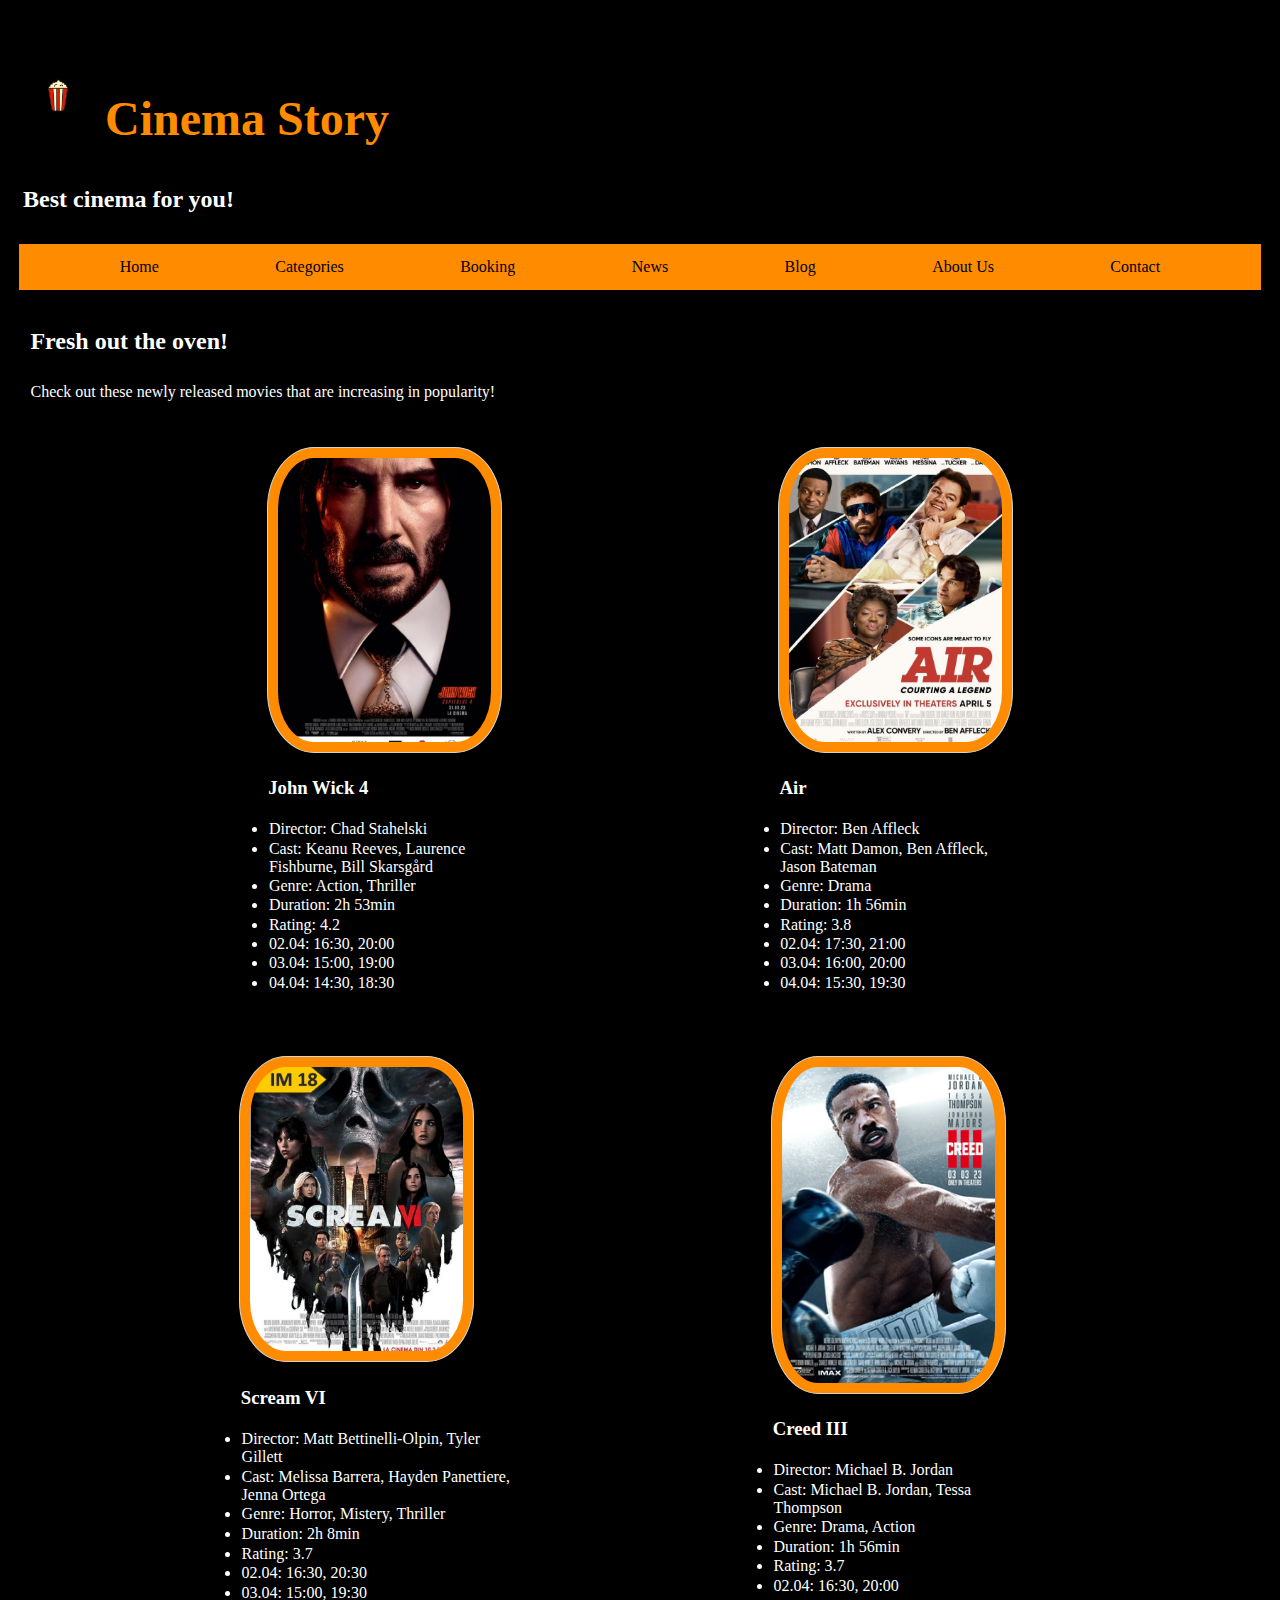
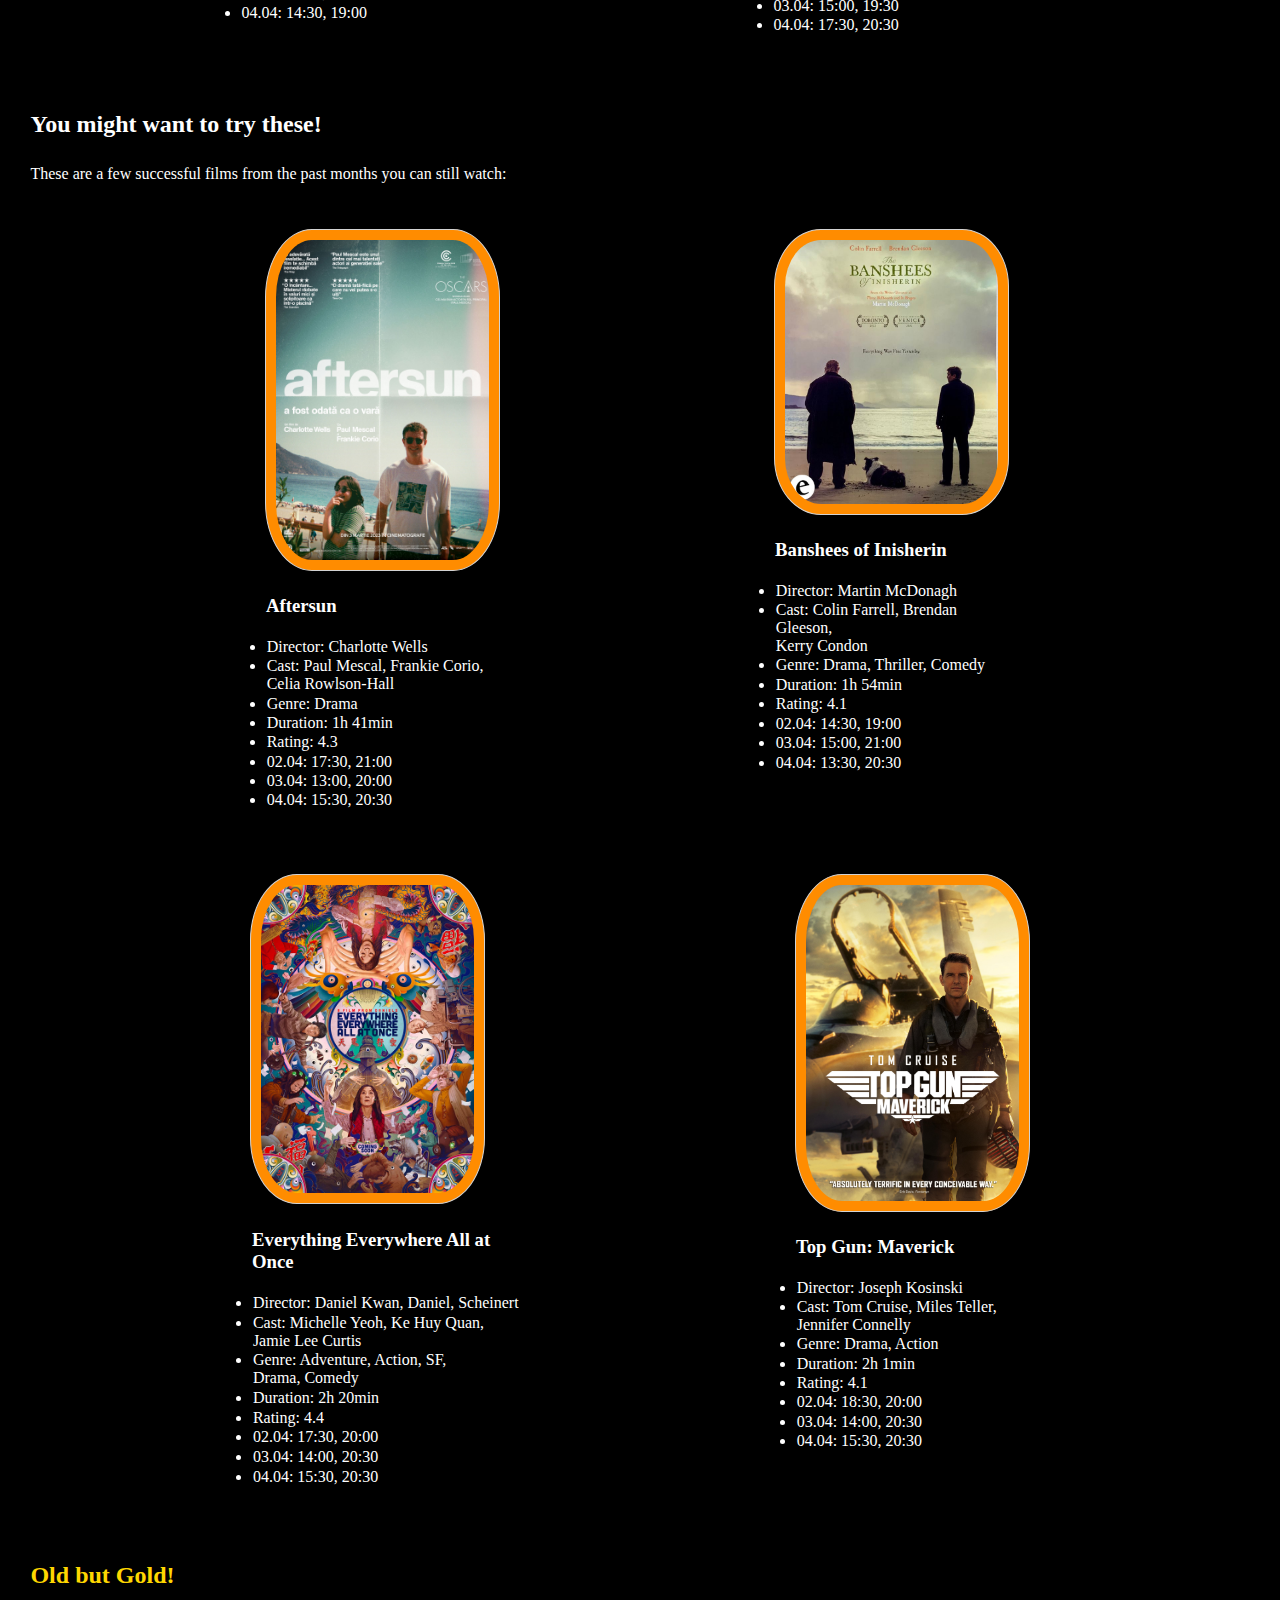
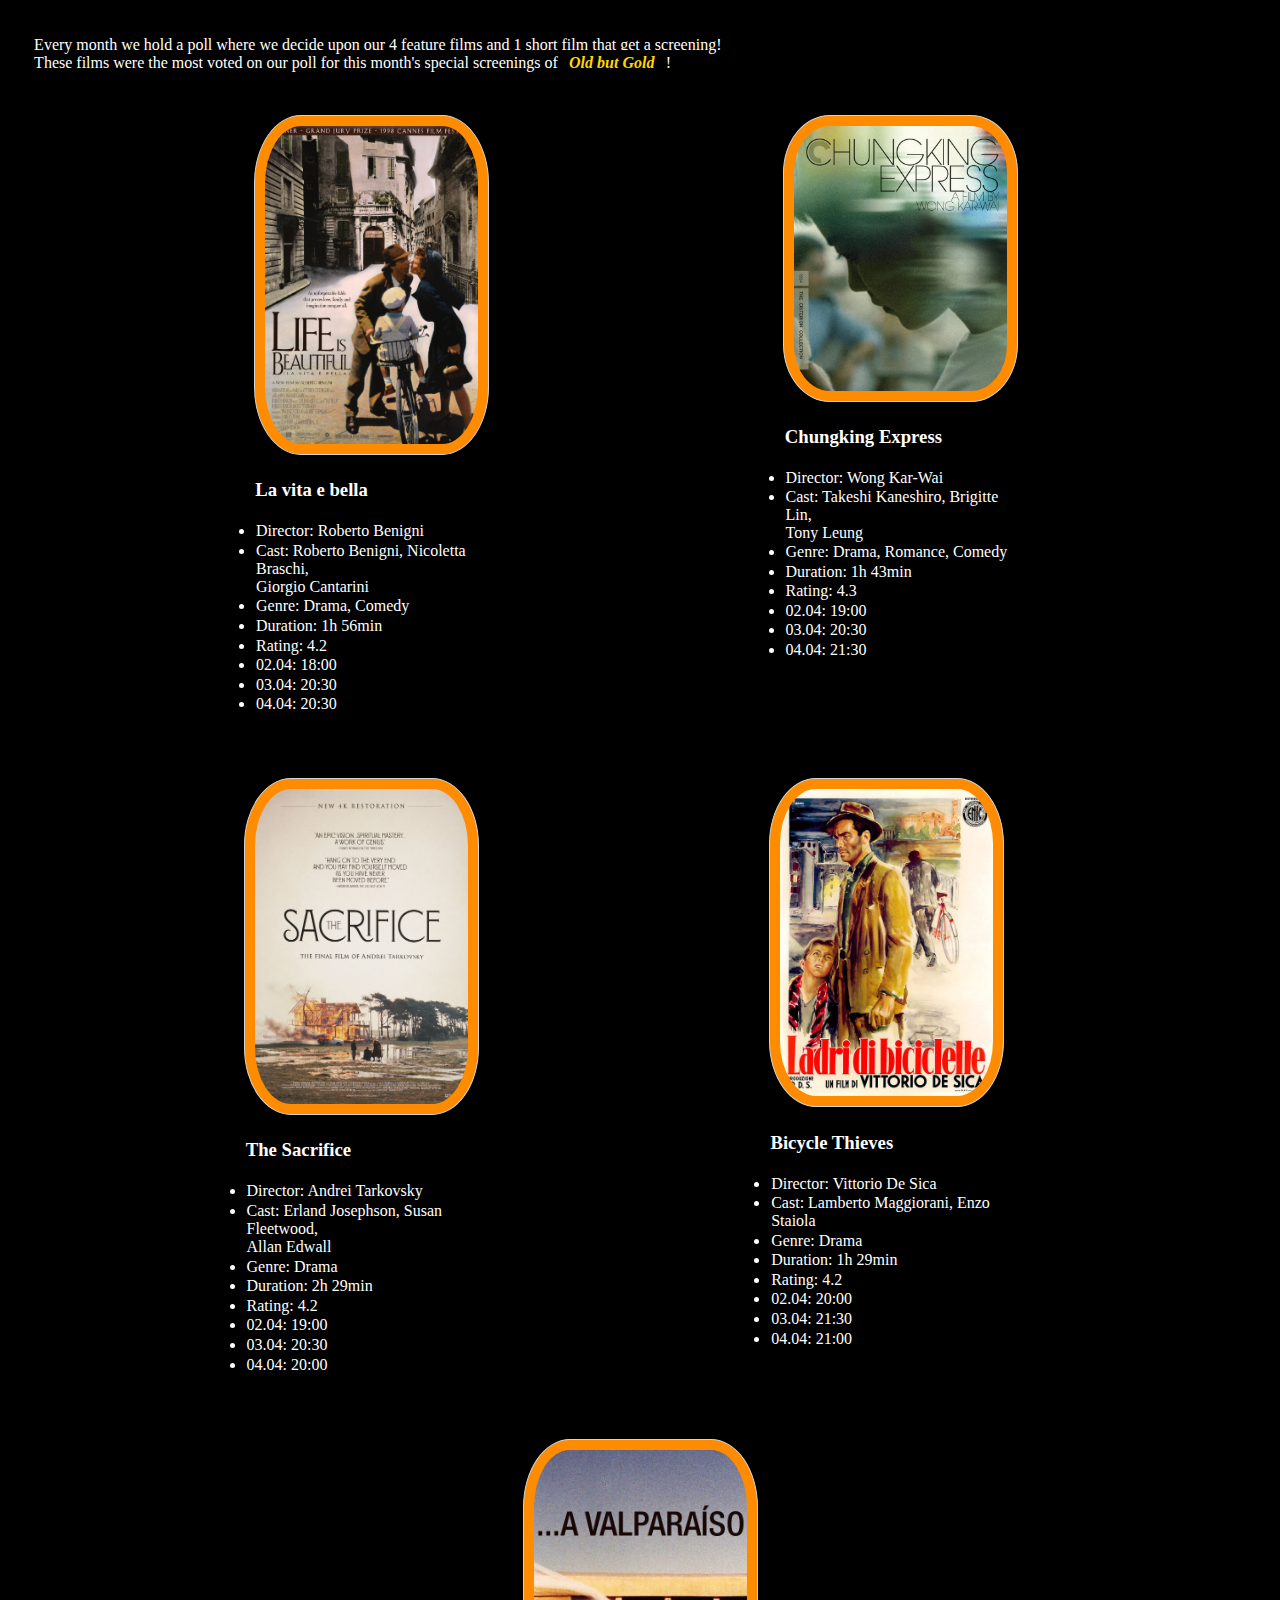
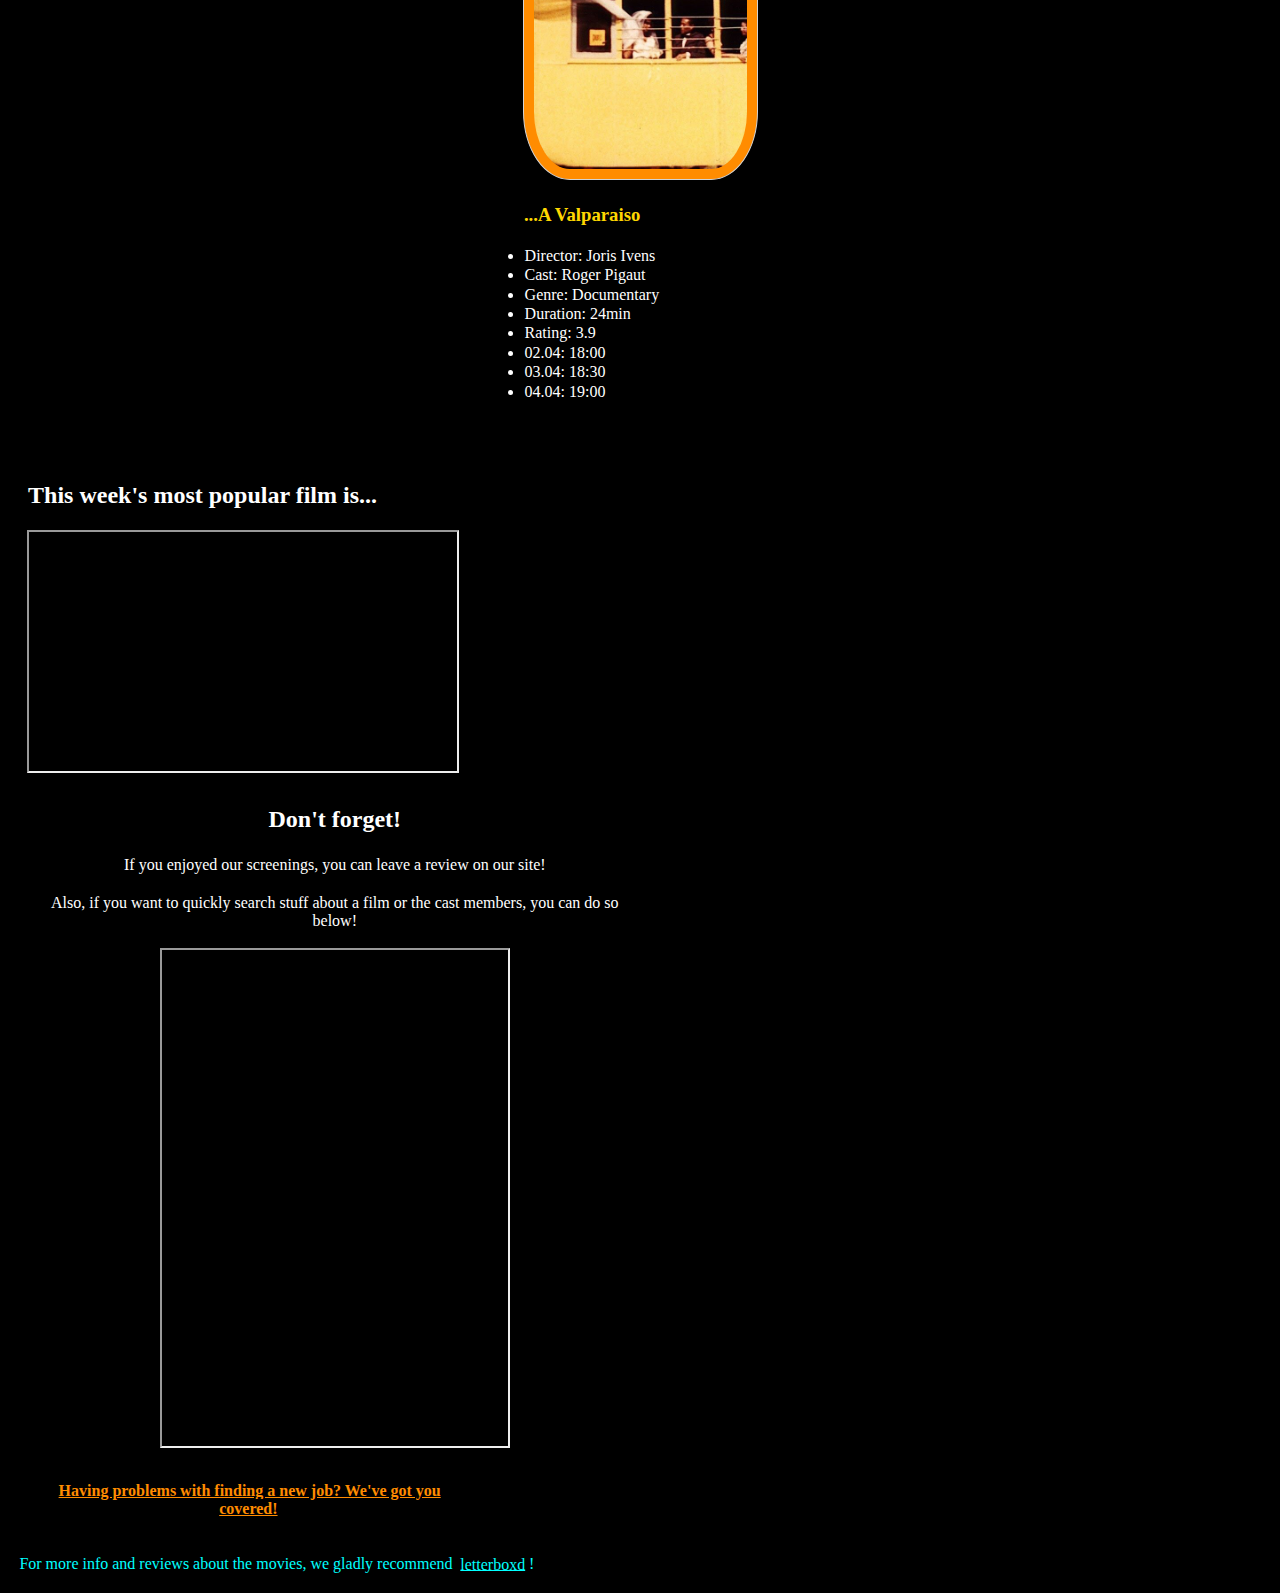
<file: index.html>
<!DOCTYPE html>
<html lang="en">
<head>
    <meta charset="UTF-8">
    <meta http-equiv="X-UA-Compatible" content="IE=edge">
    <meta name="viewport" content="width=device-width, initial-scale=1.0">
    <meta name="author" content="vlad">
    <meta name="keywords" content="cinema, film, trailer, review">
    <meta name="description" content="The webpage of the ... Cinema">
    <base href="index.html">

    <style type="text/css"></style>
    <link rel="stylesheet" href="styles/styles.css">
    <link rel="icon" href="images/favicon.ico" type="image/x-icon">

    <title> Cinema </title>
    <!-- cinemagic; Goodbye, Dragon Inn; Behind the Screen;
    grand theater; metrograph; mayfair-->
</head>
<body>
    
    <header>

        <h1 id="title"><img src="images/popcorn_logo.png" width="70" height="80" alt="cinema logo" id="popcorn_logo"> Cinema Story</h1>
        
        <h2> Best cinema for you! </h2>
    </header>

    <nav>
        <ul>

            <li class="dropdown"> 
                <!-- <div class="drophome"> Home </div> -->
                <a href="index.html" class="drophome"> Home </a>
                <div class="drophome-content">
                    <a href="#popular_films"> Popular </a>
                    <a href="#suggested_films"> Suggestions </a>
                    <a href="#old_but_gold"> Old but Gold </a>
                </div>
            </li>

            <li> <a href="categories.html"> Categories </a> </li>
            <li> <a href="booking.html"> Booking </a> </li>
            <li> <a href="news.html"> News </a> </li>
            <li> <a href="blog.html"> Blog </a> </li>
            <li> <a href="about_us.html" class=""> About Us </a> </li>
            <li> <a href="contact.html" class="info"> Contact </a></li>
        </ul>
    </nav>


    <!-- de folosit animatie ca in lab 5 cu tigger -->

    <div id="content">

    <!--
    <div class="side">
    <section id="most_popular">
        <h2> This week's most popular film is... </h2>
        <iframe width="432" height="243" src="https://www.youtube.com/embed/qEVUtrk8_B4" title="YouTube video player" allow="accelerometer; autoplay; clipboard-write; encrypted-media; gyroscope; picture-in-picture; web-share" allowfullscreen></iframe>


    </section>
    </div>
    -->

    <div class="main">
    <section id="popular_films">
        <h2> Fresh out the oven! </h2>
        <p>Check out these newly released movies that are increasing in popularity!</p>
        <article class="movie-display">
            
            <div class="film">
                <figure>
                <img src="images/john_wick.jpg" width="235" height="313" alt="john wick" class="poster">
                <figcaption> <h3> John Wick 4 </h3> 
                <ul>
                    <li> Director: Chad Stahelski </li>
                    <li> Cast: Keanu Reeves, Laurence <br> Fishburne,  
                        Bill Skarsgård</li>
                    <li> Genre: Action, Thriller</li>
                    <li> Duration: 2h 53min</li>
                    <li> Rating: 4.2</li>
                    <li> 02.04: 16:30, 20:00 </li>
                    <li> 03.04: 15:00, 19:00</li>
                    <li> 04.04: 14:30, 18:30</li>
                </ul>
                </figcaption>
                </figure>
            
                <figure>
                <img src="images/air.jpg" width="235" height="313" alt="air" class="poster">
                <figcaption> <h3> Air </h3> 
                <ul>
                    <li> Director: Ben Affleck </li>
                    <li> Cast: Matt Damon, Ben Affleck, <br> 
                        Jason Bateman</li>
                    <li> Genre: Drama </li>
                    <li> Duration: 1h 56min</li>
                    <li> Rating: 3.8</li>
                    <li> 02.04: 17:30, 21:00 </li>
                    <li> 03.04: 16:00, 20:00</li>
                    <li> 04.04: 15:30, 19:30</li>
                </ul>
                </figcaption>
                </figure>
            </div>

            <div class="film">
                <figure>
                <img src="images/scream.jpg" width="235" height="313" alt="scream" class="poster">
                <figcaption> <h3> Scream VI </h3>
                <ul>
                    <li> Director: Matt Bettinelli-Olpin, Tyler Gillett </li>
                    <li> Cast: Melissa Barrera, Hayden Panettiere, <br> 
                        Jenna Ortega</li>
                    <li> Genre: Horror, Mistery, Thriller</li>
                    <li> Duration: 2h 8min</li>
                    <li> Rating: 3.7</li>
                    <li> 02.04: 16:30, 20:30 </li>
                    <li> 03.04: 15:00, 19:30</li>
                    <li> 04.04: 14:30, 19:00</li>
                </ul>
                </figcaption>
                </figure>
            
                <figure>
                <img src="images/creed.png" width="235" height="313" alt="creed" class="poster">
                <figcaption> <h3> Creed III </h3>
                <ul>
                    <li> Director: Michael B. Jordan </li>
                    <li> Cast: Michael B. Jordan, Tessa Thompson</li>
                    <li> Genre: Drama, Action</li>
                    <li> Duration: 1h 56min</li>
                    <li> Rating: 3.7</li>
                    <li> 02.04: 16:30, 20:00 </li>
                    <li> 03.04: 15:00, 19:30</li>
                    <li> 04.04: 17:30, 20:30</li>
                </ul>
                </figcaption>
                </figure>
            </div>

        </article>
    </section>
    
    <section id="suggested_films">
        <h2> You might want to try these! </h2>
        <p> These are a few successful films from the past months you can still watch: </p>
        <article class="movie-display">
            <div class="film">
                <figure>
                <img src="images/aftersun.jpg" width="235" height="313" alt="aftersun" class="poster">
                <figcaption> <h3> Aftersun </h3>
                <ul>
                    <li> Director: Charlotte Wells </li>
                    <li> Cast: Paul Mescal, Frankie Corio, <br> 
                        Celia Rowlson-Hall</li>
                    <li> Genre: Drama</li>
                    <li> Duration: 1h 41min</li>
                    <li> Rating: 4.3</li>
                    <li> 02.04: 17:30, 21:00 </li>
                    <li> 03.04: 13:00, 20:00</li>
                    <li> 04.04: 15:30, 20:30</li>
                </ul>
                </figcaption>
                </figure>
            
                <figure>
                <img src="images/banshees.jpg" width="235" height="313" alt="banshees" class="poster">
                <figcaption> <h3> Banshees of Inisherin </h3>
                <ul>
                    <li> Director: Martin McDonagh </li>
                    <li> Cast: Colin Farrell, Brendan Gleeson, <br>
                        Kerry Condon</li>
                    <li> Genre: Drama, Thriller, Comedy </li>
                    <li> Duration: 1h 54min</li>
                    <li> Rating: 4.1</li>
                    <li> 02.04: 14:30, 19:00 </li>
                    <li> 03.04: 15:00, 21:00</li>
                    <li> 04.04: 13:30, 20:30</li>
                </ul>
                </figcaption>
                </figure>
            </div>

            <div class="film">

                <figure>
                <img src="images/everything.jpg" width="235" height="313" alt="everything" class="poster">
                <figcaption> <h3> Everything Everywhere All at Once </h3>
                <ul>
                    <li> Director: Daniel Kwan, Daniel, Scheinert </li>
                    <li> Cast: Michelle Yeoh, Ke Huy Quan, <br> 
                        Jamie Lee Curtis</li>
                    <li> Genre: Adventure, Action, SF, <br> 
                        Drama, Comedy</li>
                    <li> Duration: 2h 20min</li>
                    <li> Rating: 4.4</li>
                    <li> 02.04: 17:30, 20:00 </li>
                    <li> 03.04: 14:00, 20:30</li>
                    <li> 04.04: 15:30, 20:30</li>
                </ul>
                </figcaption>
                </figure>
            
                <figure>
                <img src="images/topgun.jpg" width="235" height="313" alt="topgun" class="poster">
                <figcaption> <h3> Top Gun: Maverick </h3>
                <ul>
                    <li> Director: Joseph Kosinski </li>
                    <li> Cast: Tom Cruise, Miles Teller, <br>
                        Jennifer Connelly</li>
                    <li> Genre: Drama, Action</li>
                    <li> Duration: 2h 1min</li>
                    <li> Rating: 4.1</li>
                    <li> 02.04: 18:30, 20:00 </li>
                    <li> 03.04: 14:00, 20:30</li>
                    <li> 04.04: 15:30, 20:30</li>
                </ul>
                </figcaption>
                </figure>
            </div>

        </article>
    </section>
    
    <section id="old_but_gold">
        <h2 class="old_but_gold_content"> Old but Gold! </h2>
        <article class="movie-display">
            <p> Every month we hold a poll where we decide upon our 4 feature films and 1 short film that get a screening! <br>
             These films were the most voted on our poll for this month's special screenings of <b> <i class="old_but_gold_content"> Old but Gold </i> </b> !</p>

            <div class="film">
                <figure>
                <img src="images/la_vita_e_bella.jpg" width="235" height="313" alt="la vita e bella" class="poster">
                <figcaption> <h3> La vita e bella </h3>
                <ul>
                    <li> Director: Roberto Benigni </li>
                    <li> Cast: Roberto Benigni, Nicoletta Braschi, <br> 
                        Giorgio Cantarini </li>
                    <li> Genre: Drama, Comedy </li>
                    <li> Duration: 1h 56min</li>
                    <li> Rating: 4.2</li>
                    <li> 02.04: 18:00 </li>
                    <li> 03.04: 20:30</li>
                    <li> 04.04: 20:30</li>
                </ul>
                </figcaption>
                </figure>
            
                <figure>
                <img src="images/chungking.jpg" width="235" height="313" alt="chungking" class="poster">
                <figcaption> <h3> Chungking Express </h3>
                <ul>
                    <li> Director: Wong Kar-Wai </li>
                    <li> Cast: Takeshi Kaneshiro, Brigitte Lin, <br> 
                        Tony Leung </li>
                    <li> Genre: Drama, Romance, Comedy </li>
                    <li> Duration: 1h 43min</li>
                    <li> Rating: 4.3</li>
                    <li> 02.04: 19:00 </li>
                    <li> 03.04: 20:30</li>
                    <li> 04.04: 21:30</li>
                </ul>
                </figcaption>
                </figure>
            </div>

            <div class="film">
                <figure>
                <img src="images/sacrifice.jpg" width="235" height="313" alt="sacrifice" class="poster">
                <figcaption> <h3> The Sacrifice </h3>
                <ul>
                    <li> Director: Andrei Tarkovsky </li>
                    <li> Cast: Erland Josephson, Susan Fleetwood, <br>
                        Allan Edwall </li>
                    <li> Genre: Drama </li>
                    <li> Duration: 2h 29min</li>
                    <li> Rating: 4.2 </li>
                    <li> 02.04: 19:00 </li>
                    <li> 03.04: 20:30</li>
                    <li> 04.04: 20:00</li>
                </ul>
                </figcaption>
                </figure>
            
                <figure>
                <img src="images/bicycle.jpg" width="235" height="313" alt="bicycle" class="poster">
                <figcaption> <h3> Bicycle Thieves </h3>
                <ul>
                    <li> Director: Vittorio De Sica </li>
                    <li> Cast: Lamberto Maggiorani, Enzo Staiola </li>
                    <li> Genre: Drama </li>
                    <li> Duration: 1h 29min</li>
                    <li> Rating: 4.2 </li>
                    <li> 02.04: 20:00 </li>
                    <li> 03.04: 21:30</li>
                    <li> 04.04: 21:00</li>
                </ul>
                </figcaption>
                </figure>
            </div>

            
            <div class="film">
                <!--
                <figure>
                <img src="12.jpg" width="235" height="313" alt="12" class="poster">
                <figcaption> <h3> 12 Angry Men </h3>
                <ul>
                    <li> Director: Sidney Lumet </li>
                    <li> Cast: Martin Balsam, John Fiedler, <br> 
                        Lee J. Cobb </li>
                    <li> Genre: Drama </li>
                    <li> Duration: 1h 37min</li>
                    <li> Rating: 4.5</li>
                    <li> 02.04: 20:30 </li>
                    <li> 03.04: 20:30</li>
                    <li> 04.04: 21:30</li>
                </ul>
                </figcaption>
                </figure>
                -->
                <figure>
                <img src="images/valparaiso.jpg" width="235" height="313" alt="valparaiso" class="poster">
                <figcaption> <h3 class="old_but_gold_content"> ...A Valparaiso </h3>
                <ul>
                    <li> Director: Joris Ivens </li>
                    <li> Cast: Roger Pigaut </li>
                    <li> Genre: Documentary </li>
                    <li> Duration: 24min</li>
                    <li> Rating: 3.9</li>
                    <li> 02.04: 18:00 </li>
                    <li> 03.04: 18:30</li>
                    <li> 04.04: 19:00</li>
                </ul>
                </figcaption>
                </figure>
            </div>
            

        </article>

    </section>
    </div>

    <div class="side">
        <section id="most_popular">
            <h2> This week's most popular film is... </h2>
            <iframe width="432" height="243" src="https://www.youtube.com/embed/qEVUtrk8_B4" title="YouTube video player" allow="accelerometer; autoplay; clipboard-write; encrypted-media; gyroscope; picture-in-picture; web-share" allowfullscreen></iframe>
    
    
        </section>

    <section id="recommended">
        <h2 id="recommended_text"> Don't forget! </h2>

        <p> If you enjoyed our screenings, you can leave a review on our site! </p>
        <p> Also, if you want to quickly search stuff about a film or the cast members, you can do so below! </p>

        <iframe src="https://wikipedia.com/" width="350" height="500"></iframe>

    </section>

    <aside class="ad">
        <h4> <a href="https://www.youtube.com/watch?v=Itt_BYdoSTo" class="ad"> Having problems with finding a new job? We've got you covered! </a> </h4>
    </aside>

    </div>
    </div>

    <!-- de pus iconita cu ceas la durata -->

    <!-- de pus iconita cu stea la rating -->

    <!-- buton pentru trailer => cu javascript -->

    <!-- animatie cu secvente din filme care se misca -->

    <!-- animatiile puse la blog: robot, pisica-->

    <!-- la contact: tabel cu programul + adresa pe maps + nr de tel, email -->
    <footer class="note"> <!-- insert emoji of cinema logo here --> For more info and reviews about the movies, we gladly recommend <a href="https://letterboxd.com/vladzz15/">letterboxd</a>!  </footer>
</body>
</html>
</file>
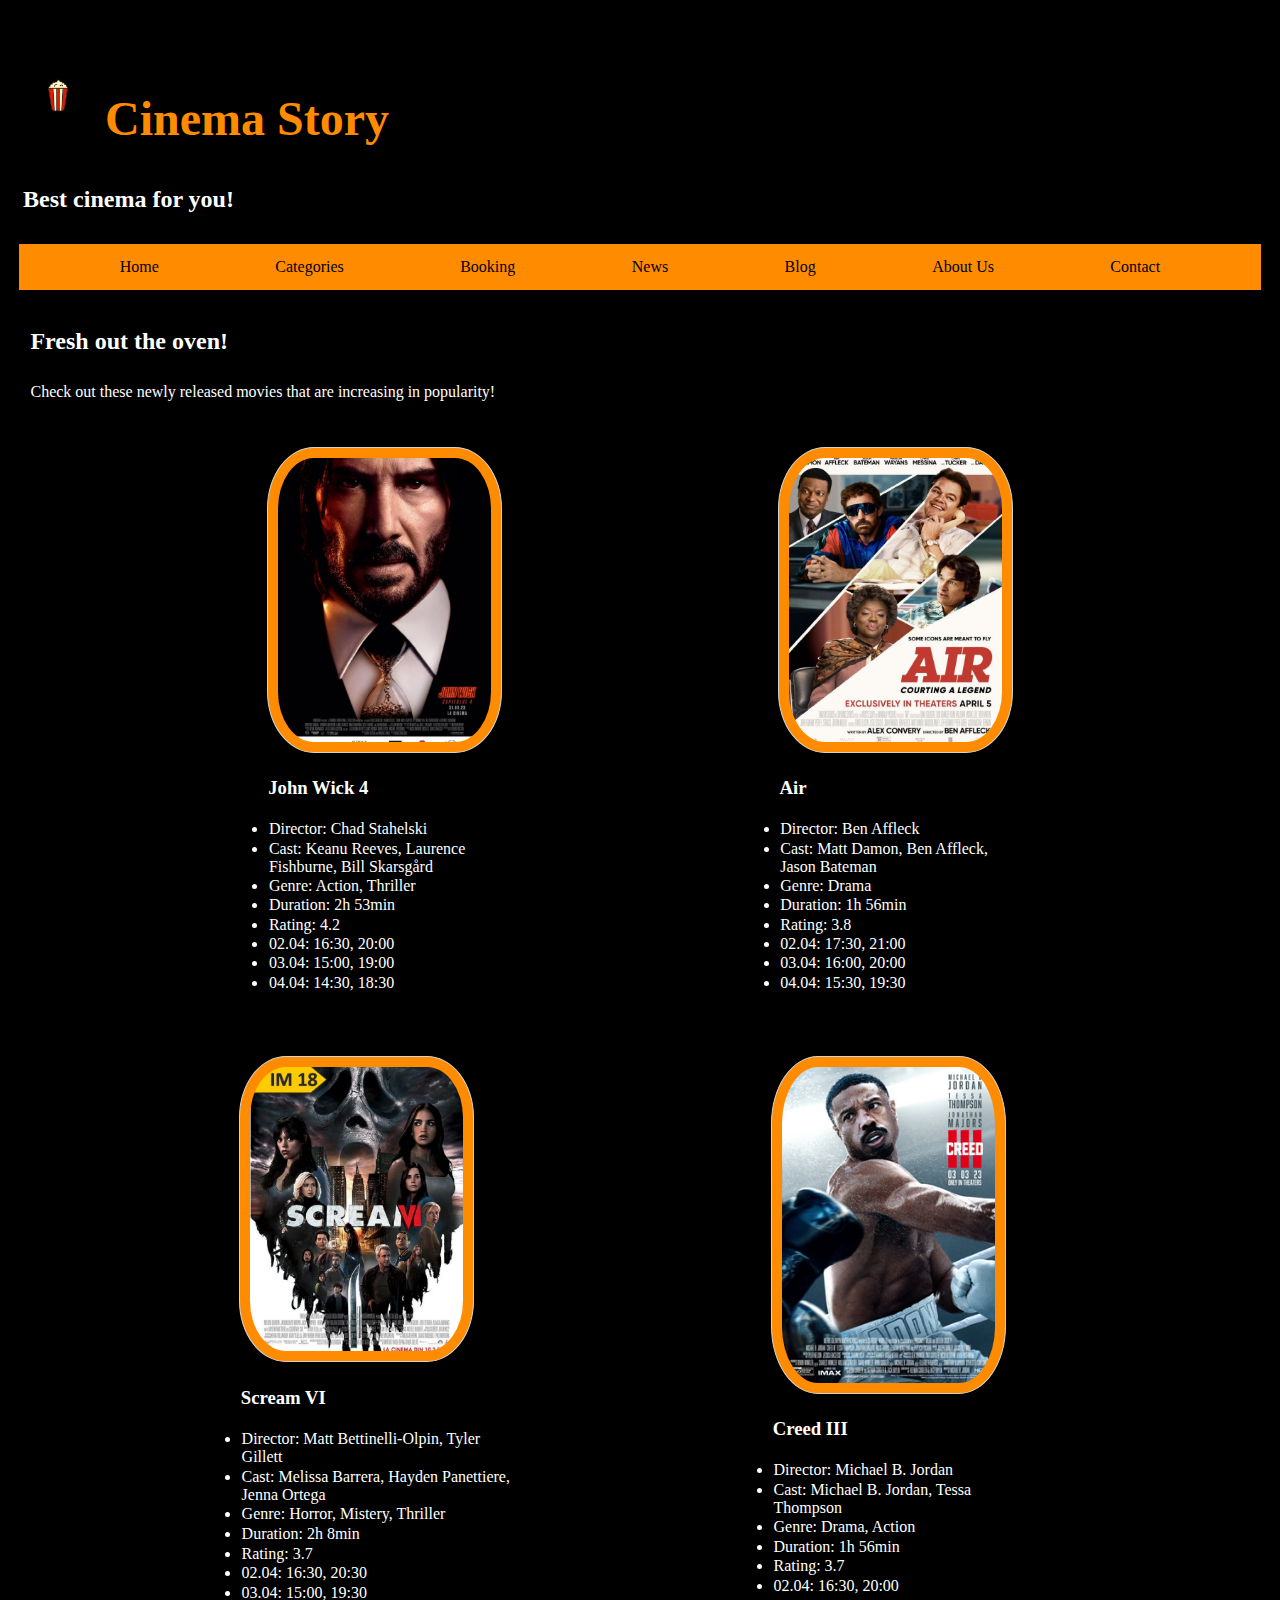
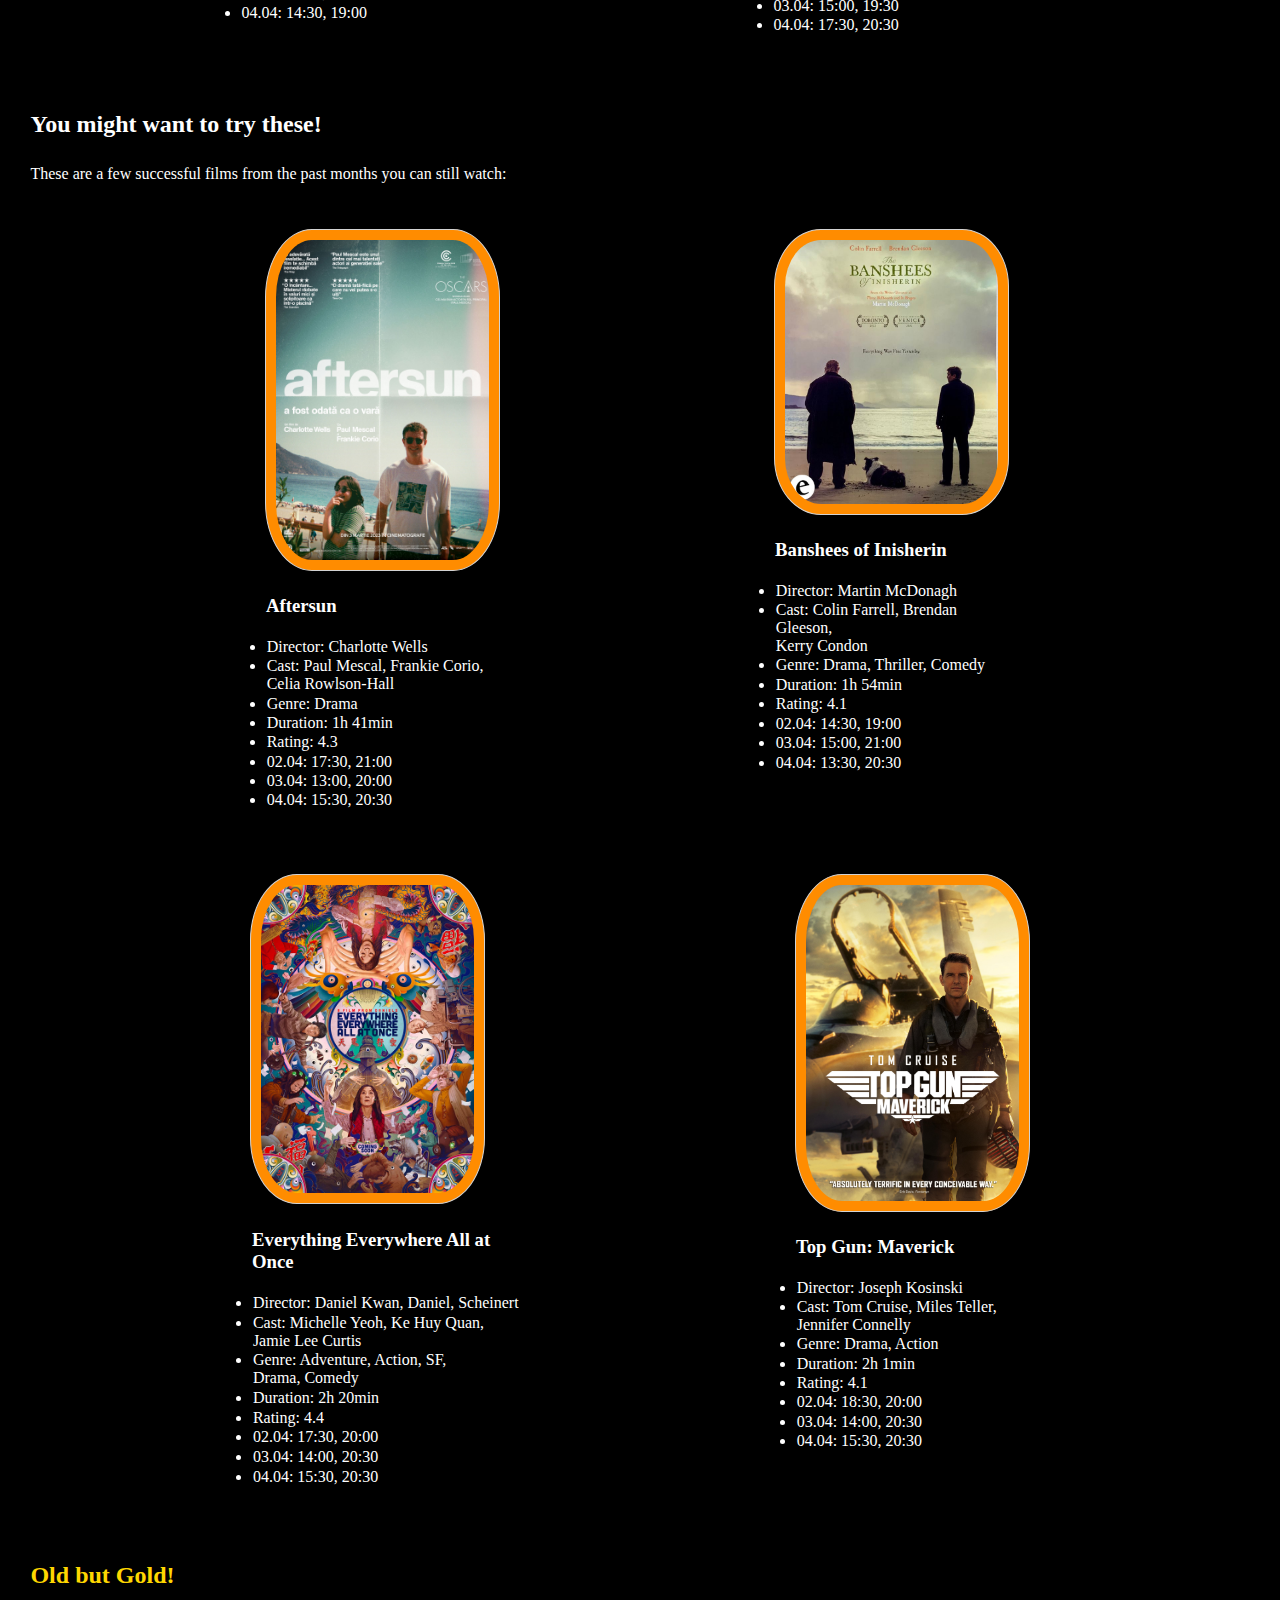
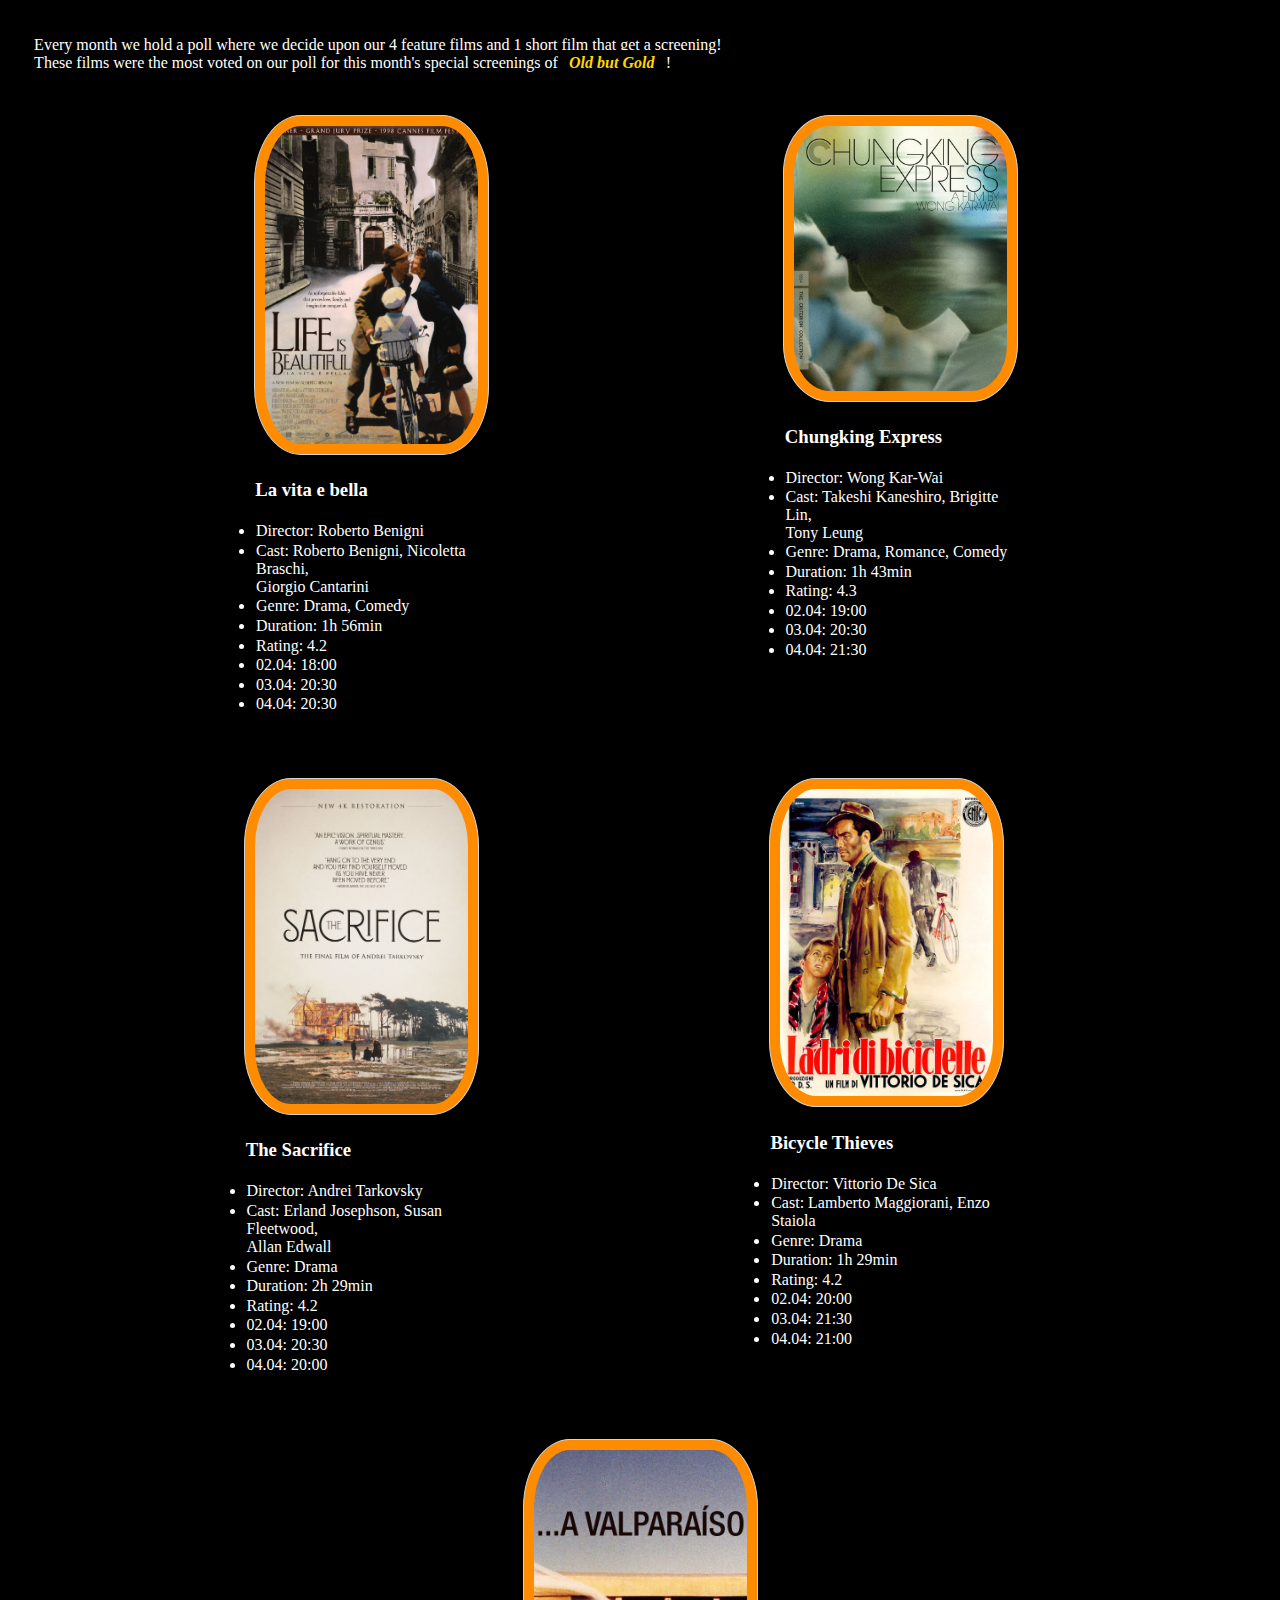
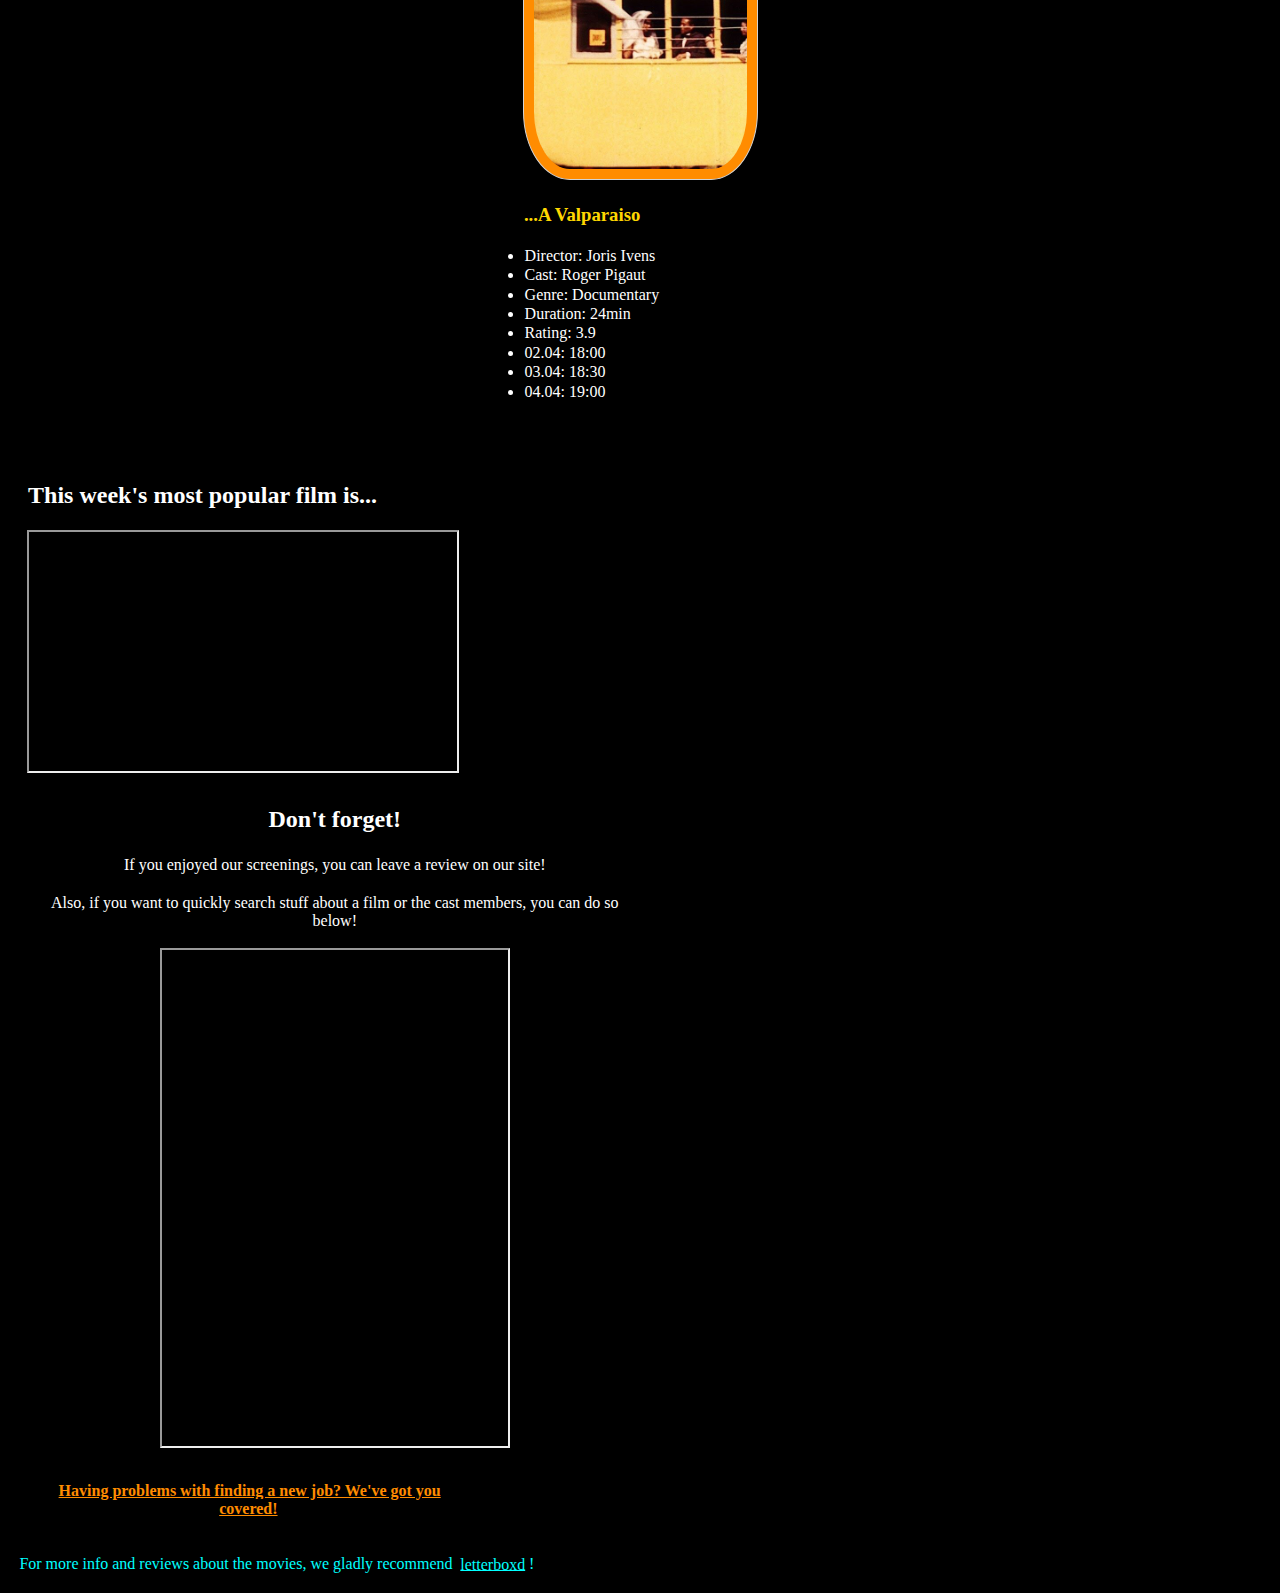
<file: pages/index.html>
<!DOCTYPE html>
<html lang="en">
<head>
    <meta charset="UTF-8">
    <meta http-equiv="X-UA-Compatible" content="IE=edge">
    <meta name="viewport" content="width=device-width, initial-scale=1.0">
    <meta name="author" content="vlad">
    <meta name="keywords" content="cinema, film, trailer, review">
    <meta name="description" content="The webpage of the ... Cinema">
    <base href="index.html">

    <style type="text/css"></style>
    <link rel="stylesheet" href="../styles/styles.css">
    <link rel="icon" href="../images/favicon.ico" type="image/x-icon">

    <title> Cinema </title>
    <!-- cinemagic; Goodbye, Dragon Inn; Behind the Screen;
    grand theater; metrograph; mayfair-->
</head>
<body>
    
    <header>

        <h1 id="title"><img src="../images/popcorn_logo.png" width="70" height="80" alt="cinema logo" id="popcorn_logo"> Cinema Story</h1>
        
        <h2> Best cinema for you! </h2>
    </header>

    <nav>
        <ul>

            <li class="dropdown"> 
                <!-- <div class="drophome"> Home </div> -->
                <a href="index.html" class="drophome"> Home </a>
                <div class="drophome-content">
                    <a href="#popular_films"> Popular </a>
                    <a href="#suggested_films"> Suggestions </a>
                    <a href="#old_but_gold"> Old but Gold </a>
                </div>
            </li>

            <li> <a href="categories.html"> Categories </a> </li>
            <li> <a href="booking.html"> Booking </a> </li>
            <li> <a href="news.html"> News </a> </li>
            <li> <a href="blog.html"> Blog </a> </li>
            <li> <a href="about_us.html" class=""> About Us </a> </li>
            <li> <a href="contact.html" class="info"> Contact </a></li>
        </ul>
    </nav>


    <!-- de folosit animatie ca in lab 5 cu tigger -->

    <div id="content">

    <!--
    <div class="side">
    <section id="most_popular">
        <h2> This week's most popular film is... </h2>
        <iframe width="432" height="243" src="https://www.youtube.com/embed/qEVUtrk8_B4" title="YouTube video player" allow="accelerometer; autoplay; clipboard-write; encrypted-media; gyroscope; picture-in-picture; web-share" allowfullscreen></iframe>


    </section>
    </div>
    -->

    <div class="main">
    <section id="popular_films">
        <h2> Fresh out the oven! </h2>
        <p>Check out these newly released movies that are increasing in popularity!</p>
        <article class="movie-display">
            
            <div class="film">
                <figure>
                <img src="../images/john_wick.jpg" width="235" height="313" alt="john wick" class="poster">
                <figcaption> <h3> John Wick 4 </h3> 
                <ul>
                    <li> Director: Chad Stahelski </li>
                    <li> Cast: Keanu Reeves, Laurence <br> Fishburne,  
                        Bill Skarsgård</li>
                    <li> Genre: Action, Thriller</li>
                    <li> Duration: 2h 53min</li>
                    <li> Rating: 4.2</li>
                    <li> 02.04: 16:30, 20:00 </li>
                    <li> 03.04: 15:00, 19:00</li>
                    <li> 04.04: 14:30, 18:30</li>
                </ul>
                </figcaption>
                </figure>
            
                <figure>
                <img src="../images/air.jpg" width="235" height="313" alt="air" class="poster">
                <figcaption> <h3> Air </h3> 
                <ul>
                    <li> Director: Ben Affleck </li>
                    <li> Cast: Matt Damon, Ben Affleck, <br> 
                        Jason Bateman</li>
                    <li> Genre: Drama </li>
                    <li> Duration: 1h 56min</li>
                    <li> Rating: 3.8</li>
                    <li> 02.04: 17:30, 21:00 </li>
                    <li> 03.04: 16:00, 20:00</li>
                    <li> 04.04: 15:30, 19:30</li>
                </ul>
                </figcaption>
                </figure>
            </div>

            <div class="film">
                <figure>
                <img src="../images/scream.jpg" width="235" height="313" alt="scream" class="poster">
                <figcaption> <h3> Scream VI </h3>
                <ul>
                    <li> Director: Matt Bettinelli-Olpin, Tyler Gillett </li>
                    <li> Cast: Melissa Barrera, Hayden Panettiere, <br> 
                        Jenna Ortega</li>
                    <li> Genre: Horror, Mistery, Thriller</li>
                    <li> Duration: 2h 8min</li>
                    <li> Rating: 3.7</li>
                    <li> 02.04: 16:30, 20:30 </li>
                    <li> 03.04: 15:00, 19:30</li>
                    <li> 04.04: 14:30, 19:00</li>
                </ul>
                </figcaption>
                </figure>
            
                <figure>
                <img src="../images/creed.png" width="235" height="313" alt="creed" class="poster">
                <figcaption> <h3> Creed III </h3>
                <ul>
                    <li> Director: Michael B. Jordan </li>
                    <li> Cast: Michael B. Jordan, Tessa Thompson</li>
                    <li> Genre: Drama, Action</li>
                    <li> Duration: 1h 56min</li>
                    <li> Rating: 3.7</li>
                    <li> 02.04: 16:30, 20:00 </li>
                    <li> 03.04: 15:00, 19:30</li>
                    <li> 04.04: 17:30, 20:30</li>
                </ul>
                </figcaption>
                </figure>
            </div>

        </article>
    </section>
    
    <section id="suggested_films">
        <h2> You might want to try these! </h2>
        <p> These are a few successful films from the past months you can still watch: </p>
        <article class="movie-display">
            <div class="film">
                <figure>
                <img src="../images/aftersun.jpg" width="235" height="313" alt="aftersun" class="poster">
                <figcaption> <h3> Aftersun </h3>
                <ul>
                    <li> Director: Charlotte Wells </li>
                    <li> Cast: Paul Mescal, Frankie Corio, <br> 
                        Celia Rowlson-Hall</li>
                    <li> Genre: Drama</li>
                    <li> Duration: 1h 41min</li>
                    <li> Rating: 4.3</li>
                    <li> 02.04: 17:30, 21:00 </li>
                    <li> 03.04: 13:00, 20:00</li>
                    <li> 04.04: 15:30, 20:30</li>
                </ul>
                </figcaption>
                </figure>
            
                <figure>
                <img src="../images/banshees.jpg" width="235" height="313" alt="banshees" class="poster">
                <figcaption> <h3> Banshees of Inisherin </h3>
                <ul>
                    <li> Director: Martin McDonagh </li>
                    <li> Cast: Colin Farrell, Brendan Gleeson, <br>
                        Kerry Condon</li>
                    <li> Genre: Drama, Thriller, Comedy </li>
                    <li> Duration: 1h 54min</li>
                    <li> Rating: 4.1</li>
                    <li> 02.04: 14:30, 19:00 </li>
                    <li> 03.04: 15:00, 21:00</li>
                    <li> 04.04: 13:30, 20:30</li>
                </ul>
                </figcaption>
                </figure>
            </div>

            <div class="film">

                <figure>
                <img src="../images/everything.jpg" width="235" height="313" alt="everything" class="poster">
                <figcaption> <h3> Everything Everywhere All at Once </h3>
                <ul>
                    <li> Director: Daniel Kwan, Daniel, Scheinert </li>
                    <li> Cast: Michelle Yeoh, Ke Huy Quan, <br> 
                        Jamie Lee Curtis</li>
                    <li> Genre: Adventure, Action, SF, <br> 
                        Drama, Comedy</li>
                    <li> Duration: 2h 20min</li>
                    <li> Rating: 4.4</li>
                    <li> 02.04: 17:30, 20:00 </li>
                    <li> 03.04: 14:00, 20:30</li>
                    <li> 04.04: 15:30, 20:30</li>
                </ul>
                </figcaption>
                </figure>
            
                <figure>
                <img src="../images/topgun.jpg" width="235" height="313" alt="topgun" class="poster">
                <figcaption> <h3> Top Gun: Maverick </h3>
                <ul>
                    <li> Director: Joseph Kosinski </li>
                    <li> Cast: Tom Cruise, Miles Teller, <br>
                        Jennifer Connelly</li>
                    <li> Genre: Drama, Action</li>
                    <li> Duration: 2h 1min</li>
                    <li> Rating: 4.1</li>
                    <li> 02.04: 18:30, 20:00 </li>
                    <li> 03.04: 14:00, 20:30</li>
                    <li> 04.04: 15:30, 20:30</li>
                </ul>
                </figcaption>
                </figure>
            </div>

        </article>
    </section>
    
    <section id="old_but_gold">
        <h2 class="old_but_gold_content"> Old but Gold! </h2>
        <article class="movie-display">
            <p> Every month we hold a poll where we decide upon our 4 feature films and 1 short film that get a screening! <br>
             These films were the most voted on our poll for this month's special screenings of <b> <i class="old_but_gold_content"> Old but Gold </i> </b> !</p>

            <div class="film">
                <figure>
                <img src="../images/la_vita_e_bella.jpg" width="235" height="313" alt="la vita e bella" class="poster">
                <figcaption> <h3> La vita e bella </h3>
                <ul>
                    <li> Director: Roberto Benigni </li>
                    <li> Cast: Roberto Benigni, Nicoletta Braschi, <br> 
                        Giorgio Cantarini </li>
                    <li> Genre: Drama, Comedy </li>
                    <li> Duration: 1h 56min</li>
                    <li> Rating: 4.2</li>
                    <li> 02.04: 18:00 </li>
                    <li> 03.04: 20:30</li>
                    <li> 04.04: 20:30</li>
                </ul>
                </figcaption>
                </figure>
            
                <figure>
                <img src="../images/chungking.jpg" width="235" height="313" alt="chungking" class="poster">
                <figcaption> <h3> Chungking Express </h3>
                <ul>
                    <li> Director: Wong Kar-Wai </li>
                    <li> Cast: Takeshi Kaneshiro, Brigitte Lin, <br> 
                        Tony Leung </li>
                    <li> Genre: Drama, Romance, Comedy </li>
                    <li> Duration: 1h 43min</li>
                    <li> Rating: 4.3</li>
                    <li> 02.04: 19:00 </li>
                    <li> 03.04: 20:30</li>
                    <li> 04.04: 21:30</li>
                </ul>
                </figcaption>
                </figure>
            </div>

            <div class="film">
                <figure>
                <img src="../images/sacrifice.jpg" width="235" height="313" alt="sacrifice" class="poster">
                <figcaption> <h3> The Sacrifice </h3>
                <ul>
                    <li> Director: Andrei Tarkovsky </li>
                    <li> Cast: Erland Josephson, Susan Fleetwood, <br>
                        Allan Edwall </li>
                    <li> Genre: Drama </li>
                    <li> Duration: 2h 29min</li>
                    <li> Rating: 4.2 </li>
                    <li> 02.04: 19:00 </li>
                    <li> 03.04: 20:30</li>
                    <li> 04.04: 20:00</li>
                </ul>
                </figcaption>
                </figure>
            
                <figure>
                <img src="../images/bicycle.jpg" width="235" height="313" alt="bicycle" class="poster">
                <figcaption> <h3> Bicycle Thieves </h3>
                <ul>
                    <li> Director: Vittorio De Sica </li>
                    <li> Cast: Lamberto Maggiorani, Enzo Staiola </li>
                    <li> Genre: Drama </li>
                    <li> Duration: 1h 29min</li>
                    <li> Rating: 4.2 </li>
                    <li> 02.04: 20:00 </li>
                    <li> 03.04: 21:30</li>
                    <li> 04.04: 21:00</li>
                </ul>
                </figcaption>
                </figure>
            </div>

            
            <div class="film">
                <!--
                <figure>
                <img src="12.jpg" width="235" height="313" alt="12" class="poster">
                <figcaption> <h3> 12 Angry Men </h3>
                <ul>
                    <li> Director: Sidney Lumet </li>
                    <li> Cast: Martin Balsam, John Fiedler, <br> 
                        Lee J. Cobb </li>
                    <li> Genre: Drama </li>
                    <li> Duration: 1h 37min</li>
                    <li> Rating: 4.5</li>
                    <li> 02.04: 20:30 </li>
                    <li> 03.04: 20:30</li>
                    <li> 04.04: 21:30</li>
                </ul>
                </figcaption>
                </figure>
                -->
                <figure>
                <img src="../images/valparaiso.jpg" width="235" height="313" alt="valparaiso" class="poster">
                <figcaption> <h3 class="old_but_gold_content"> ...A Valparaiso </h3>
                <ul>
                    <li> Director: Joris Ivens </li>
                    <li> Cast: Roger Pigaut </li>
                    <li> Genre: Documentary </li>
                    <li> Duration: 24min</li>
                    <li> Rating: 3.9</li>
                    <li> 02.04: 18:00 </li>
                    <li> 03.04: 18:30</li>
                    <li> 04.04: 19:00</li>
                </ul>
                </figcaption>
                </figure>
            </div>
            

        </article>

    </section>
    </div>

    <div class="side">
        <section id="most_popular">
            <h2> This week's most popular film is... </h2>
            <iframe width="432" height="243" src="https://www.youtube.com/embed/qEVUtrk8_B4" title="YouTube video player" allow="accelerometer; autoplay; clipboard-write; encrypted-media; gyroscope; picture-in-picture; web-share" allowfullscreen></iframe>
    
    
        </section>

    <section id="recommended">
        <h2 id="recommended_text"> Don't forget! </h2>

        <p> If you enjoyed our screenings, you can leave a review on our site! </p>
        <p> Also, if you want to quickly search stuff about a film or the cast members, you can do so below! </p>

        <iframe src="https://wikipedia.com/" width="350" height="500"></iframe>

    </section>

    <aside class="ad">
        <h4> <a href="https://www.youtube.com/watch?v=Itt_BYdoSTo" class="ad"> Having problems with finding a new job? We've got you covered! </a> </h4>
    </aside>

    </div>
    </div>

    <!-- de pus iconita cu ceas la durata -->

    <!-- de pus iconita cu stea la rating -->

    <!-- buton pentru trailer => cu javascript -->

    <!-- animatie cu secvente din filme care se misca -->

    <!-- animatiile puse la blog: robot, pisica-->

    <!-- la contact: tabel cu programul + adresa pe maps + nr de tel, email -->
    <footer class="note"> <!-- insert emoji of cinema logo here --> For more info and reviews about the movies, we gladly recommend <a href="https://letterboxd.com/vladzz15/">letterboxd</a>!  </footer>
</body>
</html>
</file>
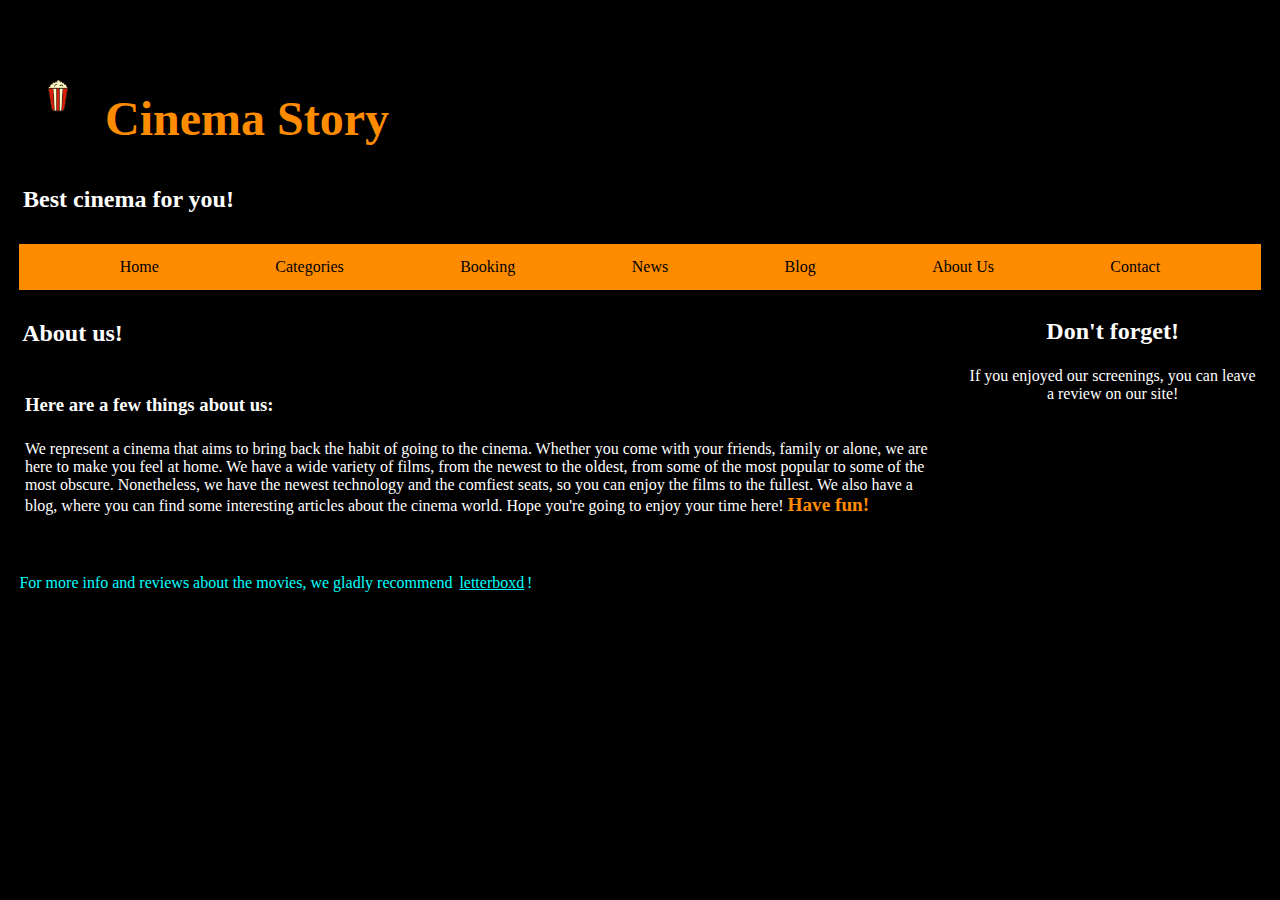
<file: about_us.html>
<!DOCTYPE html>
<html lang="en">
<head>
    <meta charset="UTF-8">
    <meta http-equiv="X-UA-Compatible" content="IE=edge">
    <meta name="viewport" content="width=device-width, initial-scale=1.0">
    <meta name="author" content="vlad">
    <meta name="keywords" content="cinema, film, trailer, review">
    <meta name="description" content="The webpage of the ... Cinema">
    <base href="index.html">

    <style type="text/css"></style>
    <link rel="stylesheet" href="styles/styles_about_us.css">
    <link rel="icon" href="images/favicon.ico" type="image/x-icon">

    <title> Cinema </title>
    <!-- cinemagic; Goodbye, Dragon Inn; Behind the Screen;
    grand theater; metrograph; mayfair-->
</head>
<body>
    
    <header>

        <h1 id="title"><img src="images/popcorn_logo.png" width="70" height="80" alt="cinema logo" id="popcorn_logo"> Cinema Story </h1>
        
        <h2> Best cinema for you! </h2>
    </header>

    <nav>
        <ul>

            <li class="dropdown"> 
                <!-- <div class="drophome"> Home </div> -->
                <a href="index.html" class="drophome"> Home </a>
                <div class="drophome-content">
                    <a href="#popular_films"> Popular </a>
                    <a href="#suggested_films"> Suggestions </a>
                    <a href="#old_but_gold"> Old but Gold </a>
                </div>
            </li>

            <li> <a href="categories.html"> Categories </a> </li>
            <li> <a href="booking.html"> Booking </a> </li>
            <li> <a href="news.html"> News </a> </li>
            <li> <a href="blog.html"> Blog </a> </li>
            <li> <a href="about_us.html"> About Us </a> </li>
            <li> <a href="contact.html"> Contact </a></li>
        </ul>
    </nav>
    
    <section id="about_us">
        <h2> About us! </h2>
        <article>
            <h3>Here are a few things about us:</h3>
            <p id="about_us_text">
                We represent a cinema that aims to bring back the habit of going to the cinema.
                Whether you come with your friends, family or alone, we are here to make you feel at home.
                We have a wide variety of films, from the newest to the oldest, from some of the most popular to some of the most obscure.
                Nonetheless, we have the newest technology and the comfiest seats, so you can enjoy the films to the fullest.
                We also have a blog, where you can find some interesting articles about the cinema world.
                Hope you're going to enjoy your time here!
                
            </p>

        </article>


    </section>

    <section id="recommended">
        <h2 id="recommended_text"> Don't forget! </h2>

        <p> If you enjoyed our screenings, you can leave a review on our site! </p>
    </section>

    <!-- animatie cu secvente din filme care se misca -->

    <!-- animatiile puse la blog: robot, pisica-->

    <!-- la contact: tabel cu programul + adresa pe maps + nr de tel, email -->
    <footer class="note"> <!-- insert emoji of cinema logo here --> For more info and reviews about the movies, we gladly recommend <a href="https://letterboxd.com/">letterboxd</a>!  </footer>
</body>
</html>
</file>
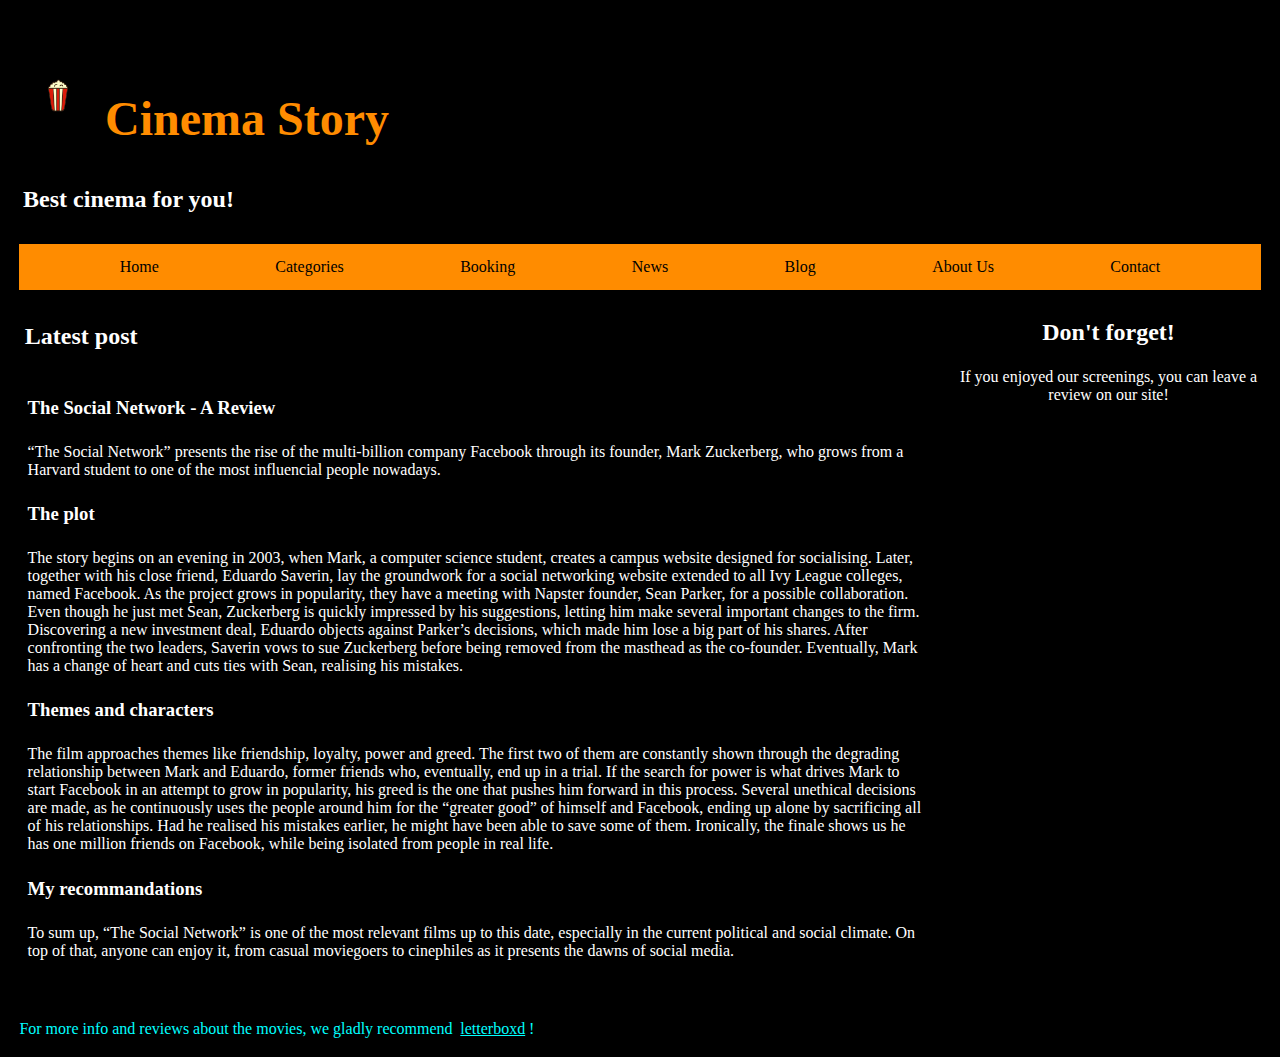
<file: blog.html>
<!DOCTYPE html>
<html lang="en">
<head>
    <meta charset="UTF-8">
    <meta http-equiv="X-UA-Compatible" content="IE=edge">
    <meta name="viewport" content="width=device-width, initial-scale=1.0">
    <meta name="author" content="vlad">
    <meta name="keywords" content="cinema, film, trailer, review">
    <meta name="description" content="The webpage of the ... Cinema">
    <base href="index.html">

    <style type="text/css"></style>
    <link rel="stylesheet" href="styles/styles_blog.css">
    <link rel="icon" href="images/favicon.ico" type="image/x-icon">

    <title> Cinema </title>
</head>
<body>
    
    <header>

        <h1 id="title"><img src="images/popcorn_logo.png" width="70" height="80" alt="cinema logo" id="popcorn_logo"> Cinema Story </h1>
        
        <h2> Best cinema for you! </h2>
    </header>

    <nav>
        <ul>

            <li class="dropdown"> 
                <!-- <div class="drophome"> Home </div> -->
                <a href="index.html" class="drophome"> Home </a>
                <div class="drophome-content">
                    <a href="#popular_films"> Popular </a>
                    <a href="#suggested_films"> Suggestions </a>
                    <a href="#old_but_gold"> Old but Gold </a>
                </div>
            </li>

            <li> <a href="categories.html"> Categories </a> </li>
            <li> <a href="booking.html"> Booking </a> </li>
            <li> <a href="news.html"> News </a> </li>
            <li> <a href="blog.html"> Blog </a> </li>
            <li> <a href="about_us.html" class=""> About Us </a> </li>
            <li> <a href="contact.html" class="info" style="float: right;"> Contact </a></li>
        </ul>
    </nav>

    <div id="content">
    <section id="post">
        <h2> Latest post </h2>
        <article>

            <h3> The Social Network - A Review </h3>
            <p>“The Social Network” presents the rise of the multi-billion company Facebook through its founder, Mark Zuckerberg, who grows from a Harvard student to one of the most influencial people nowadays.
            </p>

            <h3> The plot </h3>
            <p> The story begins on an evening in 2003, when Mark, a computer science student, creates a campus website designed for socialising. Later, together with his close friend, Eduardo Saverin, lay the groundwork for a social networking website extended to all Ivy League colleges, named Facebook. As the project grows in popularity, they have a meeting with Napster founder, Sean Parker, for a possible collaboration. Even though he just met Sean, Zuckerberg is quickly impressed by his suggestions, letting him make several important changes to the firm. Discovering a new investment deal, Eduardo objects against Parker’s decisions, which made him lose a big part of his shares. After confronting the two leaders, Saverin vows to sue Zuckerberg before being removed from the masthead as the co-founder. Eventually, Mark has a change of heart and cuts ties with Sean, realising his mistakes.
            </p>

            <h3>Themes and characters</h3>
            <p>The film approaches themes like friendship, loyalty, power and greed. The first two of them are constantly shown through the degrading relationship between Mark and Eduardo, former friends who, eventually, end up in a trial. If the search for power is what drives Mark to start Facebook in an attempt to grow in popularity, his greed is the one that pushes him forward in this process. Several unethical decisions are made, as he continuously uses the people around him for the “greater good” of himself and Facebook, ending up alone by sacrificing all of his relationships. Had he realised his mistakes earlier, he might have been able to save some of them. Ironically, the finale shows us he has one million friends on Facebook, while being isolated from people in real life.
            </p>

            <h3>My recommandations</h3>
            <p>To sum up, “The Social Network” is one of the most relevant films up to this date, especially in the current political and social climate. On top of that, anyone can enjoy it, from casual moviegoers to cinephiles as it presents the dawns of social media.
            </p>


        </article>

    </section>
    

    <section id="recommended">
        <h2 id="recommended_text"> Don't forget! </h2>

        <p> If you enjoyed our screenings, you can leave a review on our site! </p>
    </section>

    <!--<aside class="ad">
        <h4> <a href="https://www.youtube.com/watch?v=Itt_BYdoSTo" class="ad"> Having problems with finding a new job? We've got you covered! </a> </h4>
    </aside>-->
    </div>

    <footer class="note"> <!-- insert emoji of cinema logo here --> For more info and reviews about the movies, we gladly recommend <a href="https://letterboxd.com/">letterboxd</a>!  </footer>
</body>
</html>
</file>
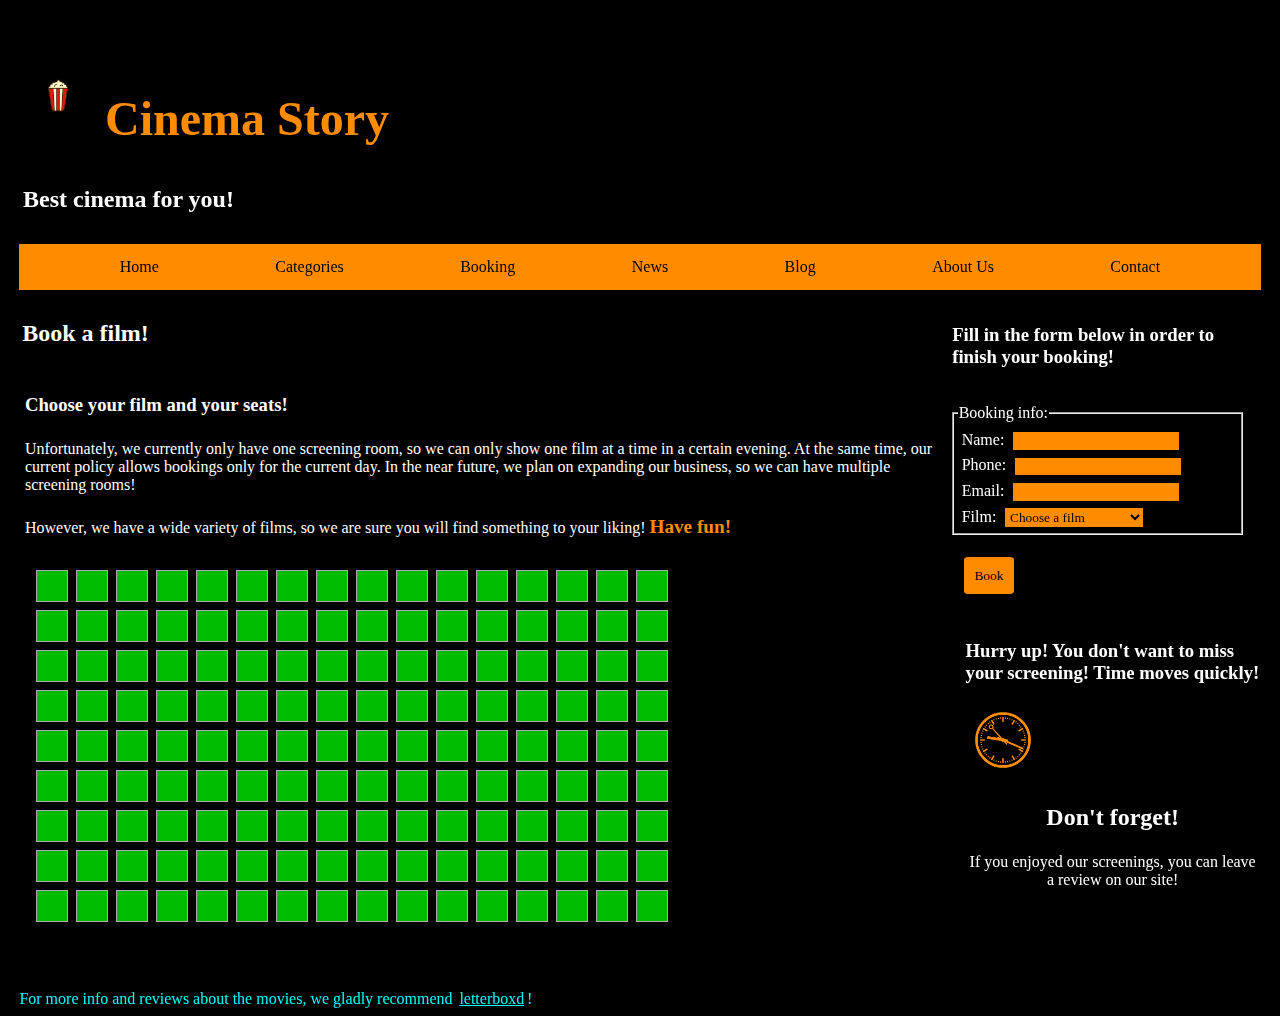
<file: booking.html>
<!DOCTYPE html>
<html lang="en">
<head>
    <meta charset="UTF-8">
    <meta http-equiv="X-UA-Compatible" content="IE=edge">
    <meta name="viewport" content="width=device-width, initial-scale=1.0">
    <meta name="author" content="vlad">
    <meta name="keywords" content="cinema, film, trailer, review">
    <meta name="description" content="The webpage of the ... Cinema">
    <base href="index.html">

    <style type="text/css"></style>
    <link rel="stylesheet" href="styles/styles_booking.css">
    <script type="text/javascript" src="scripts/booking.js"></script>
    <link rel="icon" href="images/favicon.ico" type="image/x-icon">

    <title> Cinema </title>
    <!-- cinemagic; Goodbye, Dragon Inn; Behind the Screen;
    grand theater; metrograph; mayfair-->
</head>
<body>
    
    <header>

        <h1 id="title"><img src="images/popcorn_logo.png" width="70" height="80" alt="cinema logo" id="popcorn_logo"> Cinema Story </h1>
        
        <h2> Best cinema for you! </h2>
    </header>

    <nav>
        <ul>

            <li class="dropdown"> 
                <!-- <div class="drophome"> Home </div> -->
                <a href="index.html" class="drophome"> Home </a>
                <div class="drophome-content">
                    <a href="#popular_films"> Popular </a>
                    <a href="#suggested_films"> Suggestions </a>
                    <a href="#old_but_gold"> Old but Gold </a>
                </div>
            </li>

            <li> <a href="categories.html"> Categories </a> </li>
            <li> <a href="booking.html"> Booking </a> </li>
            <li> <a href="news.html"> News </a> </li>
            <li> <a href="blog.html"> Blog </a> </li>
            <li> <a href="about_us.html"> About Us </a> </li>
            <li> <a href="contact.html"> Contact </a></li>
        </ul>
    </nav>
    
    <section id="booking">
        <h2 id="booking_header"> Book a film! </h2>
        <article>
            <h3>Choose your film and your seats!</h3>
            <p id="booking_text">
                Unfortunately, we currently only have one screening room, so we can only show one film at a time in a certain evening.
                At the same time, our current policy allows bookings only for the current day.
                In the near future, we plan on expanding our business, so we can have multiple screening rooms!
            </p>

            <p id="booking_text_final">
                However, we have a wide variety of films, so we are sure you will find something to your liking!
            </p>

            <p id="booking_seats"></p>

            <!-- selection bar, book button, textarea cu full nume, camp cu nr de tel -->

        </article>

    </section>



    <section id="input">
        <article>
            <h3>Fill in the form below in order to finish your booking!</h3>
            <form id="booking_form">
                <fieldset id="booking_fieldset">
                    <legend class="fieldset_text">Booking info:</legend>

                        <label for="name" class="fieldset_text">Name:</label>
                        <input type="text" id="name" name="client_name" pattern="[a-zA-Z]+" required> <br>

                        <label for="phone" class="fieldset_text">Phone:</label>
                        <input type="tel" id="phone" name="phone_number" pattern="^07[0-9]{8}" title="it must have 10 digits and begin with '07'" required> <br>

                        <label for="email" class="fieldset_text">Email:</label>
                        <input type="email" id="email" name="email" pattern="^\w+@\w+\.\w+$" required> <br>

                        <label for="film" class="fieldset_text">Film:</label>
                        <select name="film" id="film">
                            <option selected disabled>Choose a film</option>
                            <option>John Wick 4</option>
                            <option>Air</option>
                            <option>Scream VI</option>
                            <option>Creed III</option>
                            <option>Aftersun</option>
                            <option>Banshees of Inisherin</option>
                            <option>E.E.A.O.</option>
                            <option>Top Gun: Maverick</option>
                            <option>La vita e bella</option>
                            <option>Chungking Express</option>
                            <option>The Sacrifice</option>
                            <option>Bicycle Thieves</option>
                            <option>...A Valparaiso</option>
                            <option>Spirited Away</option>
                            <option>Soul</option>
                            <option>My Neighbor Totoro</option>
                            <option>Sieranevada</option>
                            <option>Doua Lozuri</option>
                            <option>Balanta</option>

                        </select> <br>

                </fieldset>
                <button type="submit" id="form_button">Book</button>
            </form>

        </article>

    </section>

    <section id="clock-section">
        <h3 id="clock-header"> Hurry up! You don't want to miss your screening! Time moves quickly! </h3>
        <canvas id="canvas" width="150" height="150"></canvas>
    </section>

    <section id="recommended">
        <h2 id="recommended_text"> Don't forget! </h2>

        <p> If you enjoyed our screenings, you can leave a review on our site! </p>
    </section>

    <!-- animatie cu secvente din filme care se misca -->
    <footer class="note"> <!-- insert emoji of cinema logo here --> For more info and reviews about the movies, we gladly recommend <a href="https://letterboxd.com/vladzz15/">letterboxd</a>!  </footer>
</body>
</html>
</file>
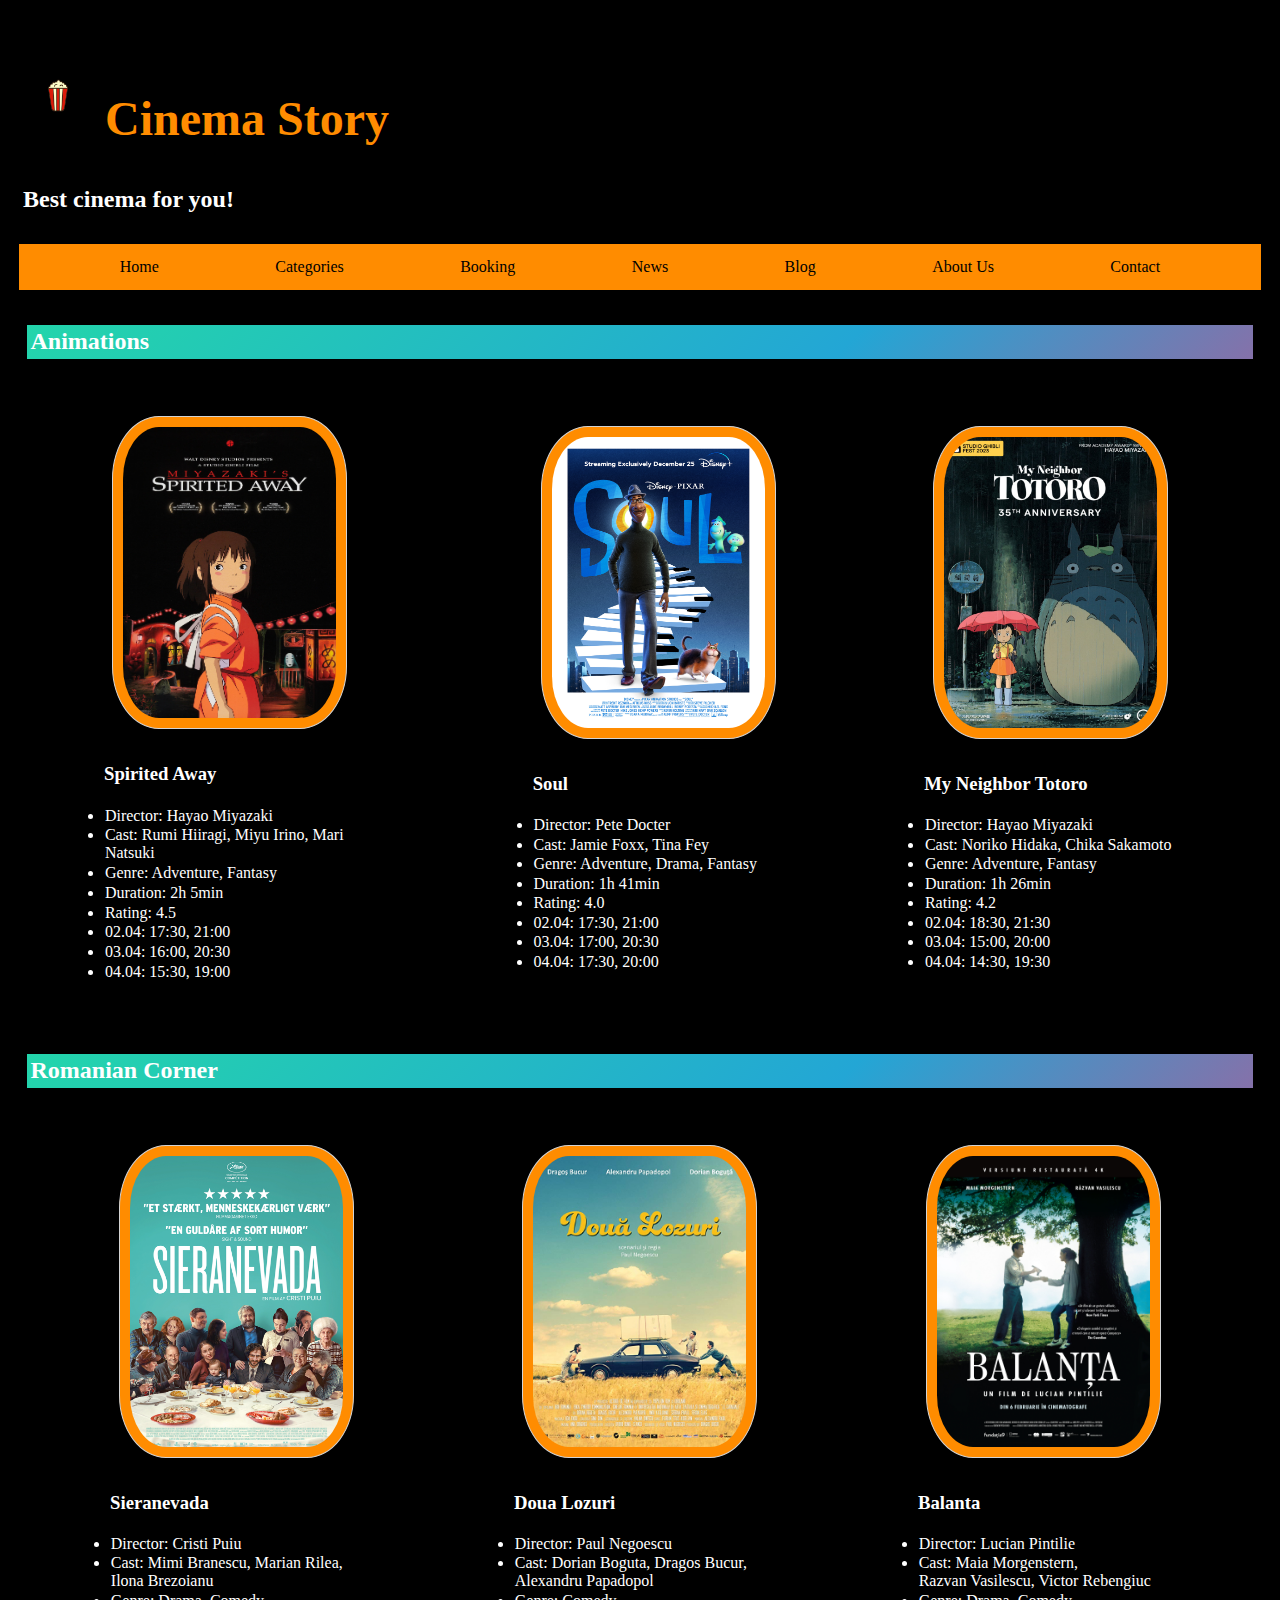
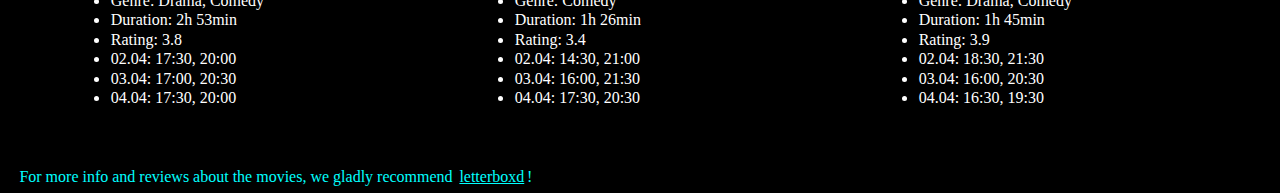
<file: categories.html>
<!DOCTYPE html>
<html lang="en">
<head>
    <meta charset="UTF-8">
    <meta http-equiv="X-UA-Compatible" content="IE=edge">
    <meta name="viewport" content="width=device-width, initial-scale=1.0">
    <meta name="author" content="vlad">
    <meta name="keywords" content="cinema, film, trailer, review">
    <meta name="description" content="The webpage of the ... Cinema">
    <base href="index.html">

    <style type="text/css"></style>
    <link rel="stylesheet" href="styles/styles_categories.css">
    <link rel="icon" href="images/favicon.ico" type="image/x-icon">

    <title> Cinema </title>
    <!-- cinemagic; Goodbye, Dragon Inn; Behind the Screen;
    grand theater; metrograph; mayfair-->
</head>
<body>
    
    <header>

        <h1 id="title"><img src="images/popcorn_logo.png" width="70" height="80" alt="cinema logo" id="popcorn_logo"> Cinema Story </h1>
        
        <h2> Best cinema for you! </h2>
    </header>

    <nav>
        <ul>

            <li class="dropdown"> 
                <!-- <div class="drophome"> Home </div> -->
                <a href="index.html" class="drophome"> Home </a>
                <div class="drophome-content">
                    <a href="#popular_films"> Popular </a>
                    <a href="#suggested_films"> Suggestions </a>
                    <a href="#old_but_gold"> Old but Gold </a>
                </div>
            </li>

            <li> <a href="categories.html"> Categories </a> </li>
            <li> <a href="booking.html"> Booking </a> </li>
            <li> <a href="news.html"> News </a> </li>
            <li> <a href="blog.html"> Blog </a> </li>
            <li> <a href="about_us.html" class=""> About Us </a> </li>
            <li> <a href="contact.html" class="info" style="float: right;"> Contact </a></li>
        </ul>
    </nav>

    <div id="content">


    <div class="main">
    <section id="animated_films">
        <h2> Animations </h2>
        <article class="movie-display">
            <div class="film">
                <figure>
                <img src="images/spirited_away.jpg" width="235" height="313" alt="spirited" class="poster">
                <figcaption> <h3> Spirited Away </h3>
                <ul>
                    <li> Director: Hayao Miyazaki </li>
                    <li> Cast: Rumi Hiiragi, Miyu Irino, Mari Natsuki</li>
                    <li> Genre: Adventure, Fantasy</li>
                    <li> Duration: 2h 5min</li>
                    <li> Rating: 4.5</li>
                    <li> 02.04: 17:30, 21:00 </li>
                    <li> 03.04: 16:00, 20:30</li>
                    <li> 04.04: 15:30, 19:00</li>
                </ul>
                </figcaption>
                </figure>
            
                <figure>
                    <img src="images/soul.jpg" width="235" height="313" alt="soul" class="poster">
                    <figcaption> <h3> Soul </h3>
                    <ul>
                        <li> Director: Pete Docter </li>
                        <li> Cast: Jamie Foxx, Tina Fey</li>
                        <li> Genre: Adventure, Drama, Fantasy</li>
                        <li> Duration: 1h 41min</li>
                        <li> Rating: 4.0</li>
                        <li> 02.04: 17:30, 21:00 </li>
                        <li> 03.04: 17:00, 20:30</li>
                        <li> 04.04: 17:30, 20:00</li>
                    </ul>
                    </figcaption>
                    </figure>


                <figure>
                <img src="images/totoro.jpg" width="235" height="313" alt="totoro" class="poster">
                <figcaption> <h3> My Neighbor Totoro </h3>
                <ul>
                    <li> Director: Hayao Miyazaki </li>
                    <li> Cast: Noriko Hidaka, Chika Sakamoto</li>
                    <li> Genre: Adventure, Fantasy</li>
                    <li> Duration: 1h 26min</li>
                    <li> Rating: 4.2</li>
                    <li> 02.04: 18:30, 21:30 </li>
                    <li> 03.04: 15:00, 20:00</li>
                    <li> 04.04: 14:30, 19:30</li>
                </ul>
                </figcaption>
                </figure>
            </div>


        </article>
    </section>


    <section id="romanian_films">
        <h2> Romanian Corner </h2>
        <article class="movie-display">
            <div class="film">
                <figure>
                <img src="images/sieranevada.jpg" width="235" height="313" alt="sieranevada" class="poster">
                <figcaption> <h3> Sieranevada </h3>
                <ul>
                    <li> Director: Cristi Puiu </li>
                    <li> Cast: Mimi Branescu, Marian Rilea, <br> 
                        Ilona Brezoianu</li>
                    <li> Genre: Drama, Comedy </li>
                    <li> Duration: 2h 53min</li>
                    <li> Rating: 3.8</li>
                    <li> 02.04: 17:30, 20:00 </li>
                    <li> 03.04: 17:00, 20:30</li>
                    <li> 04.04: 17:30, 20:00</li>
                </ul>
                </figcaption>
                </figure>
            
                <figure>
                    <img src="images/2lozuri.jpg" width="235" height="313" alt="2lozuri" class="poster">
                    <figcaption> <h3> Doua Lozuri </h3>
                    <ul>
                        <li> Director: Paul Negoescu </li>
                        <li> Cast: Dorian Boguta, Dragos Bucur, <br>
                            Alexandru Papadopol</li>
                        <li> Genre: Comedy </li>
                        <li> Duration: 1h 26min</li>
                        <li> Rating: 3.4</li>
                        <li> 02.04: 14:30, 21:00 </li>
                        <li> 03.04: 16:00, 21:30</li>
                        <li> 04.04: 17:30, 20:30</li>
                    </ul>
                    </figcaption>
                    </figure>

                <figure>
                <img src="images/balanta.jpg" width="235" height="313" alt="balanta" class="poster">
                <figcaption> <h3> Balanta </h3>
                <ul>
                    <li> Director: Lucian Pintilie </li>
                    <li> Cast: Maia Morgenstern, <br> Razvan Vasilescu, Victor Rebengiuc</li>
                    <li> Genre: Drama, Comedy </li>
                    <li> Duration: 1h 45min</li>
                    <li> Rating: 3.9</li>
                    <li> 02.04: 18:30, 21:30 </li>
                    <li> 03.04: 16:00, 20:30</li>
                    <li> 04.04: 16:30, 19:30</li>
                </ul>
                </figcaption>
                </figure>
            </div>

        </article>
    </section>
    </div>

    <!--
    <section id="old_but_gold">
        <h2 class="old_but_gold_content"> Old but Gold! </h2>
        <article class="movie-display">
            <p> Every month we hold a poll where we decide upon our 5 feature films and 1 short film that get a screening! </p>
            <p> These films were the most voted on our poll for this month's special screenings of <b> <i class="old_but_gold_content"> Old but Gold </i> </b> !</p>

            <div class="film">
                <img src="la vita e bella.jpg" width="235px" height="313px" alt="la vita e bella" class="poster">
                <figcaption> <h3> La vita e bella </h3>
                <ul>
                    <li> Director: Roberto Benigni </li>
                    <li> Cast: Roberto Benigni, Nicoletta Braschi, Giorgio Cantarini </li>
                    <li> Genre: Drama, Comedy </li>
                    <li> Duration: 1h 56min</li>
                    <li> Rating: 4.2</li>
                </ul>
                </figcaption>
            </div>

            <div class="film">
                <img src="chungking.jpg" width="235px" height="313px" alt="chungking" class="poster">
                <figcaption> <h3> Chungking Express </h3>
                <ul>
                    <li> Director: Wong Kar-Wai </li>
                    <li> Cast: Takeshi Kaneshiro, Brigitte Lin, Tony Leung </li>
                    <li> Genre: Drama, Romance, Comedy </li>
                    <li> Duration: 1h 43min</li>
                    <li> Rating: 4.3</li>
                </ul>
                </figcaption>
            </div>

            <div class="film">
                <img src="sacrifice.jpg" width="235px" height="313px" alt="sacrifice" class="poster">
                <figcaption> <h3> The Sacrifice </h3>
                <ul>
                    <li> Director: Andrei Tarkovsky </li>
                    <li> Cast: Erland Josephson, Susan Fleetwood, Allan Edwall </li>
                    <li> Genre: Drama </li>
                    <li> Duration: 2h 29min</li>
                    <li> Rating: 4.2 </li>
                </ul>
                </figcaption>
            </div>

            

            <div class="film">
                <img src="bicycle.jpg" width="235px" height="313px" alt="bicycle" class="poster">
                <figcaption> <h3> Bicycle Thieves </h3>
                <ul>
                    <li> Director: Vittorio De Sica </li>
                    <li> Cast: Lamberto Maggiorani, Enzo Staiola, Lianella Carell </li>
                    <li> Genre: Drama </li>
                    <li> Duration: 1h 29min</li>
                    <li> Rating: 4.2 </li>
                </ul>
                </figcaption>
            </div>
        -->
            
            <!--
            <div class="film">
                <img src="12.jpg" width="235px" height="313px" alt="12" class="poster">
                <figcaption> <h3> 12 Angry Men </h3>
                <ul>
                    <li> Director: Sidney Lumet </li>
                    <li> Cast: Martin Balsam, John Fiedler, Lee J. Cobb </li>
                    <li> Genre: Drama </li>
                    <li> Duration: 1h 37min</li>
                    <li> Rating: 4.5</li>
                </ul>
                </figcaption>
            </div>
            -->
            
            <!--
            <div class="film">
                <img src="valparaiso.jpg" width="235px" height="313px" alt="valparaiso" class="poster">
                <figcaption> <h3 class="old_but_gold_content"> ...A Valparaiso </h3>
                <ul>
                    <li> Director: Joris Ivens </li>
                    <li> Cast: Roger Pigaut </li>
                    <li> Genre: Documentary </li>
                    <li> Duration: 24min</li>
                    <li> Rating: 3.9</li>
                </ul>
                </figcaption>
            </div>
            

        </article>

    </section>
    -->

    <!--
    <div class="side">
    <section id="recommended">
        <h2 id="recommended_text"> Don't forget! </h2>

        <p> If you enjoyed our screenings, you can leave a review on our site! </p>
        
        <p> Also, if you want to quickly search stuff about a film or the cast members, you can do so below! </p>

        <iframe src="https://wikipedia.com/" width="350" height="500"></iframe>

    </section>

    <aside class="ad">
        <h4> <a href="https://www.youtube.com/watch?v=Itt_BYdoSTo" class="ad"> Having problems with finding a new job? We've got you covered! </a> </h4>
    </aside>
    </div>
    -->
    </div>

    <footer class="note"> <!-- insert emoji of cinema logo here --> For more info and reviews about the movies, we gladly recommend <a href="https://letterboxd.com/">letterboxd</a>!  </footer>
</body>
</html>
</file>
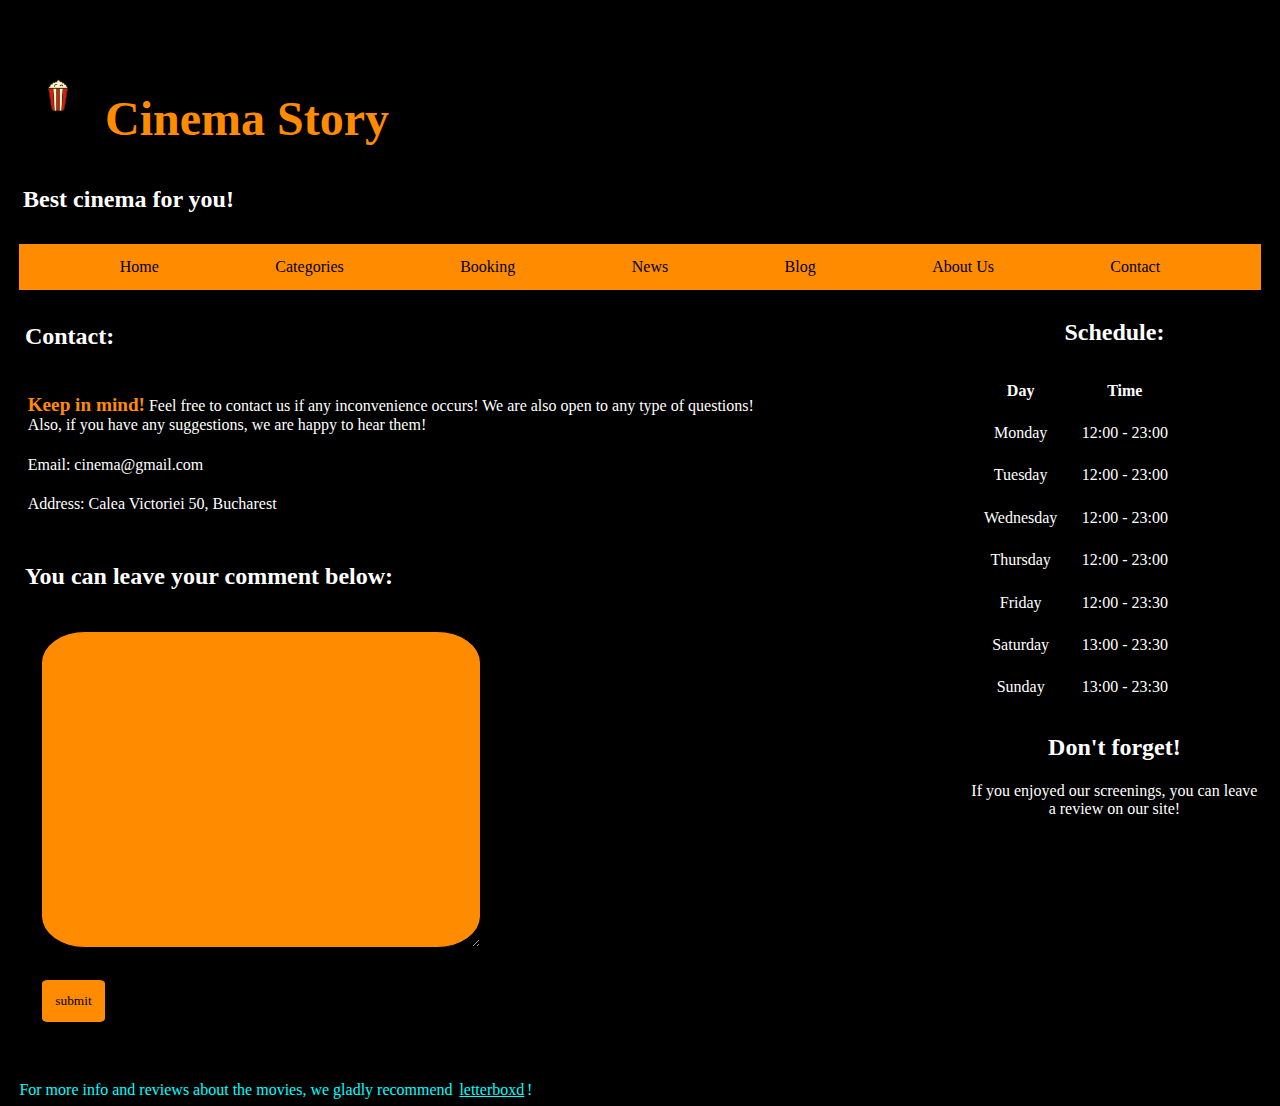
<file: contact.html>
<!DOCTYPE html>
<html lang="en">
<head>
    <meta charset="UTF-8">
    <meta http-equiv="X-UA-Compatible" content="IE=edge">
    <meta name="viewport" content="width=device-width, initial-scale=1.0">
    <meta name="author" content="vlad">
    <meta name="keywords" content="cinema, film, trailer, review">
    <meta name="description" content="The webpage of the ... Cinema">
    <base href="index.html">

    <style type="text/css"></style>
    <link rel="stylesheet" href="styles/styles_contact.css">
    <script type="text/javascript" src="scripts/contact.js"></script>
    <link rel="icon" href="images/favicon.ico" type="image/x-icon">

    <title> Cinema </title>
    <!-- cinemagic; Goodbye, Dragon Inn; Behind the Screen;
    grand theater; metrograph; mayfair-->
</head>
<body>
    
    <header>

        <h1 id="title"><img src="images/popcorn_logo.png" width="70" height="80" alt="cinema logo" id="popcorn_logo"> Cinema Story </h1>
        
        <h2> Best cinema for you! </h2>
    </header>

    <nav>
        <ul>

            <li class="dropdown"> 
                <!-- <div class="drophome"> Home </div> -->
                <a href="index.html" class="drophome"> Home </a>
                <div class="drophome-content">
                    <a href="#popular_films"> Popular </a>
                    <a href="#suggested_films"> Suggestions </a>
                    <a href="#old_but_gold"> Old but Gold </a>
                </div>
            </li>

            <li> <a href="categories.html"> Categories </a> </li>
            <li> <a href="booking.html"> Booking </a> </li>
            <li> <a href="news.html"> News </a> </li>
            <li> <a href="blog.html"> Blog </a> </li>
            <li> <a href="about_us.html"> About Us </a> </li>
            <li> <a href="contact.html"> Contact </a></li>
        </ul>
    </nav>
    
    <div id="main">
    <section id="contact">
        <h2> Contact: </h2>
        <article>
            <p id="contact_text">
                Feel free to contact us if any inconvenience occurs! We are also open to any type of questions! <br>
                Also, if you have any suggestions, we are happy to hear them!
            </p>

            <p> Email: cinema@gmail.com</p>

            <p> Address: Calea Victoriei 50, Bucharest</p>
            
        </article>
    </section>

    <section id="comment">
        <h2> You can leave your comment below: </h2>
        <article>
            <form action="" method="post" id="comment_form">
                <textarea name="comment" id="comment_space" cols="54" rows="18"></textarea> <br>
                <input type="submit" value="submit" id="submit_btn">
            </form>
            <p id="thanks"></p>
        </article>

    </section>
    </div>

    <div id="side">
    <section id="schedule">
        <h2>Schedule:</h2>
        <article>
            <table>
                <tr>
                    <th> Day </th>
                    <th> Time </th>
                </tr>
                <tr>
                    <td> Monday </td>
                    <td> 12:00 - 23:00 </td>
                </tr>
                <tr>
                    <td> Tuesday </td>
                    <td> 12:00 - 23:00 </td>
                </tr>
                <tr>
                    <td> Wednesday </td>
                    <td> 12:00 - 23:00 </td>
                </tr>
                <tr>
                    <td> Thursday </td>
                    <td> 12:00 - 23:00 </td>
                </tr>
                <tr>
                    <td> Friday </td>
                    <td> 12:00 - 23:30 </td>
                </tr>
                <tr>
                    <td> Saturday </td>
                    <td> 13:00 - 23:30 </td>
                </tr>
                <tr>
                    <td> Sunday </td>
                    <td> 13:00 - 23:30 </td>
                </tr>
            </table>
        </article>

    </section>


    <section id="recommended">
        <h2 id="recommended_text"> Don't forget! </h2>

        <p> If you enjoyed our screenings, you can leave a review on our site! </p>
    </section>
    </div>

    <!-- animatie cu secvente din filme care se misca -->

    <!-- animatiile puse la blog: robot, pisica-->

    <!-- la contact: tabel cu programul + adresa pe maps + nr de tel, email -->
    <footer class="note"> <!-- insert emoji of cinema logo here --> For more info and reviews about the movies, we gladly recommend <a href="https://letterboxd.com/">letterboxd</a>!  </footer>
</body>
</html>
</file>
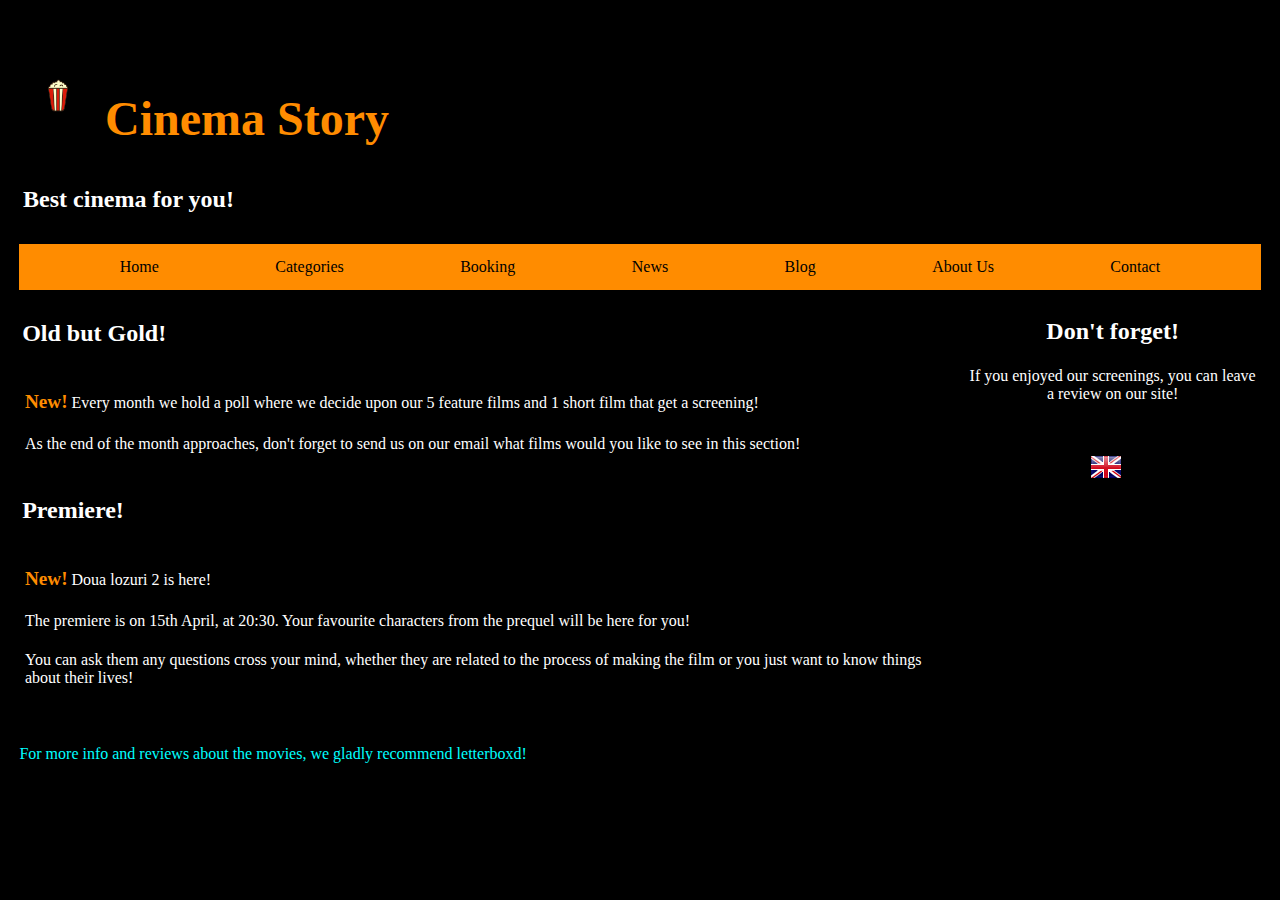
<file: news.html>
<!DOCTYPE html>
<html lang="en">
<head>
    <meta charset="UTF-8">
    <meta http-equiv="X-UA-Compatible" content="IE=edge">
    <meta name="viewport" content="width=device-width, initial-scale=1.0">
    <meta name="author" content="vlad">
    <meta name="keywords" content="cinema, film, trailer, review">
    <meta name="description" content="The webpage of the ... Cinema">
    <base href="index.html">

    <style type="text/css"></style>
    <link rel="stylesheet" href="styles/styles_news.css">
    <script type="text/javascript" src="scripts/news.js"></script>
    <link rel="icon" href="images/favicon.ico" type="image/x-icon">

    <title> Cinema </title>
</head>
<body>
    
    <header>

        <h1 id="title"><img src="images/popcorn_logo.png" width="70" height="80" alt="cinema logo" id="popcorn_logo"> Cinema Story </h1>
        
        <h2> Best cinema for you! </h2>
    </header>

    <nav>
        <ul>

            <li class="dropdown"> 
                <!-- <div class="drophome"> Home </div> -->
                <a href="index.html" class="drophome"> Home </a>
                <div class="drophome-content">
                    <a href="#popular_films"> Popular </a>
                    <a href="#suggested_films"> Suggestions </a>
                    <a href="#old_but_gold"> Old but Gold </a>
                </div>
            </li>

            <li> <a href="categories.html"> Categories </a> </li>
            <li> <a href="booking.html"> Booking </a> </li>
            <li> <a href="news.html"> News </a> </li>
            <li> <a href="blog.html"> Blog </a> </li>
            <li> <a href="about_us.html" class=""> About Us </a> </li>
            <li> <a href="contact.html" class="info" style="float: right;"> Contact </a></li>
        </ul>
    </nav>



   

    <section class="news">
        <h2 id="h21"> Old but Gold! </h2>
        <article>
            <p class="news_content" id="p11"> Every month we hold a poll where we decide upon our 5 feature films and 1 short film that get a screening! </p>
            <p id="p12"> As the end of the month approaches, don't forget to send us on our email what films would you like to see in this section! </p>
            
        </article>

  
        <h2 id="h22"> Premiere! </h2>
        <article>
            <p class="news_content" id="p21"> Doua lozuri 2 is here! </p>
            <p id="p22"> The premiere is on 15th April, at 20:30. Your favourite characters from the prequel will be here for you! </p>
            <p id="p23"> You can ask them any questions cross your mind, whether they are related to the process of making the film or you just want to know things about their lives! </p>
            
        </article>

    </section>


    <section id="recommended">
        <h2 id="recommended_text"> Don't forget! </h2>

        <p id="p31"> If you enjoyed our screenings, you can leave a review on our site! </p>
    </section>


    <!-- <button id="translate_button"> Translation </button> -->

    <section id="translation">
        <input type="image" src="images/en.png" alt="img" id="translate_button">
    </section>



    <footer class="note"> <!-- insert emoji of cinema logo here --> For more info and reviews about the movies, we gladly recommend letterboxd!  </footer>
</body>
</html>
</file>
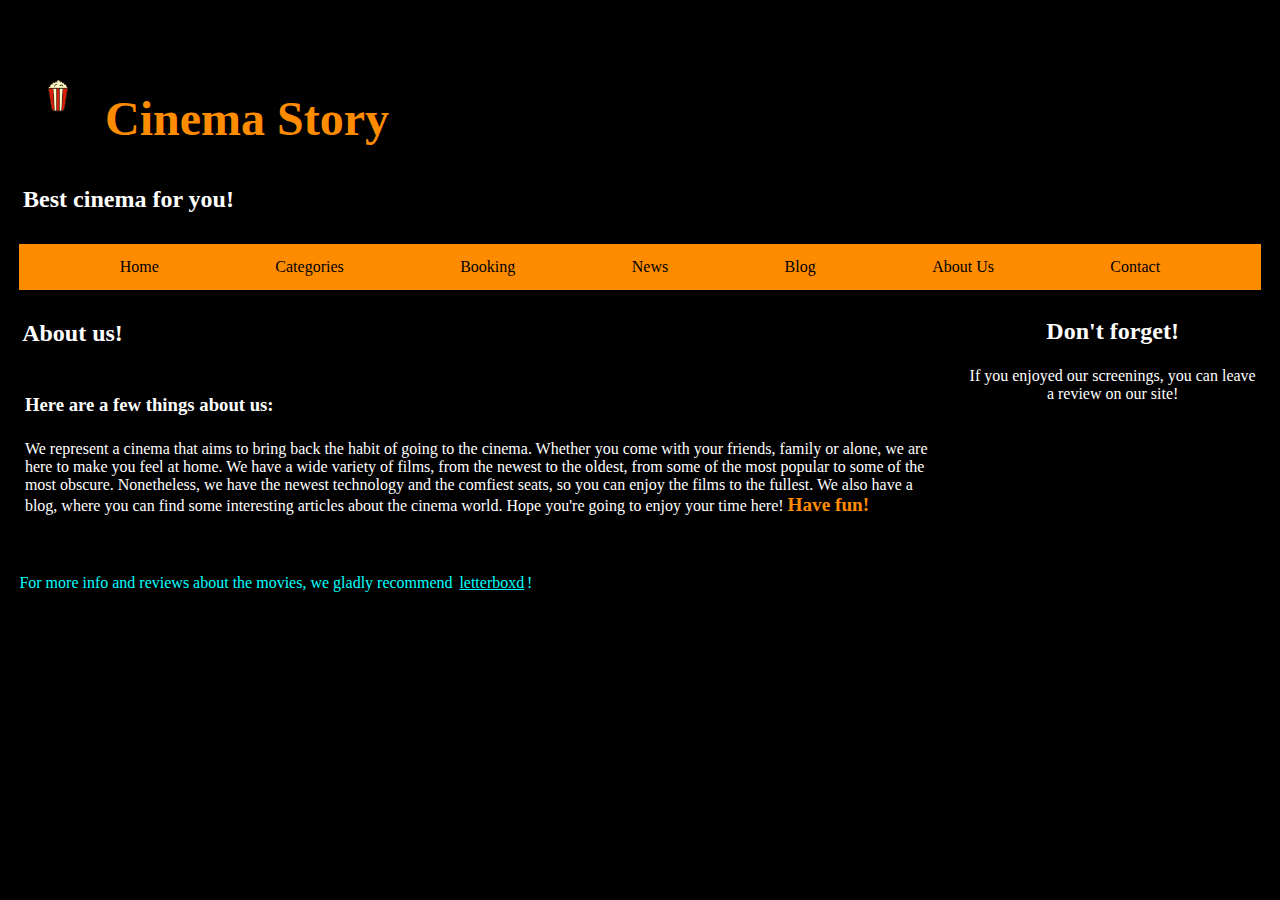
<file: pages/about_us.html>
<!DOCTYPE html>
<html lang="en">
<head>
    <meta charset="UTF-8">
    <meta http-equiv="X-UA-Compatible" content="IE=edge">
    <meta name="viewport" content="width=device-width, initial-scale=1.0">
    <meta name="author" content="vlad">
    <meta name="keywords" content="cinema, film, trailer, review">
    <meta name="description" content="The webpage of the ... Cinema">
    <base href="index.html">

    <style type="text/css"></style>
    <link rel="stylesheet" href="../styles/styles_about_us.css">
    <link rel="icon" href="../images/favicon.ico" type="image/x-icon">

    <title> Cinema </title>
    <!-- cinemagic; Goodbye, Dragon Inn; Behind the Screen;
    grand theater; metrograph; mayfair-->
</head>
<body>
    
    <header>

        <h1 id="title"><img src="../images/popcorn_logo.png" width="70" height="80" alt="cinema logo" id="popcorn_logo"> Cinema Story </h1>
        
        <h2> Best cinema for you! </h2>
    </header>

    <nav>
        <ul>

            <li class="dropdown"> 
                <!-- <div class="drophome"> Home </div> -->
                <a href="index.html" class="drophome"> Home </a>
                <div class="drophome-content">
                    <a href="#popular_films"> Popular </a>
                    <a href="#suggested_films"> Suggestions </a>
                    <a href="#old_but_gold"> Old but Gold </a>
                </div>
            </li>

            <li> <a href="categories.html"> Categories </a> </li>
            <li> <a href="booking.html"> Booking </a> </li>
            <li> <a href="news.html"> News </a> </li>
            <li> <a href="blog.html"> Blog </a> </li>
            <li> <a href="about_us.html"> About Us </a> </li>
            <li> <a href="contact.html"> Contact </a></li>
        </ul>
    </nav>
    
    <section id="about_us">
        <h2> About us! </h2>
        <article>
            <h3>Here are a few things about us:</h3>
            <p id="about_us_text">
                We represent a cinema that aims to bring back the habit of going to the cinema.
                Whether you come with your friends, family or alone, we are here to make you feel at home.
                We have a wide variety of films, from the newest to the oldest, from some of the most popular to some of the most obscure.
                Nonetheless, we have the newest technology and the comfiest seats, so you can enjoy the films to the fullest.
                We also have a blog, where you can find some interesting articles about the cinema world.
                Hope you're going to enjoy your time here!
                
            </p>

        </article>


    </section>

    <section id="recommended">
        <h2 id="recommended_text"> Don't forget! </h2>

        <p> If you enjoyed our screenings, you can leave a review on our site! </p>
    </section>

    <!-- animatie cu secvente din filme care se misca -->

    <!-- animatiile puse la blog: robot, pisica-->

    <!-- la contact: tabel cu programul + adresa pe maps + nr de tel, email -->
    <footer class="note"> <!-- insert emoji of cinema logo here --> For more info and reviews about the movies, we gladly recommend <a href="https://letterboxd.com/">letterboxd</a>!  </footer>
</body>
</html>
</file>
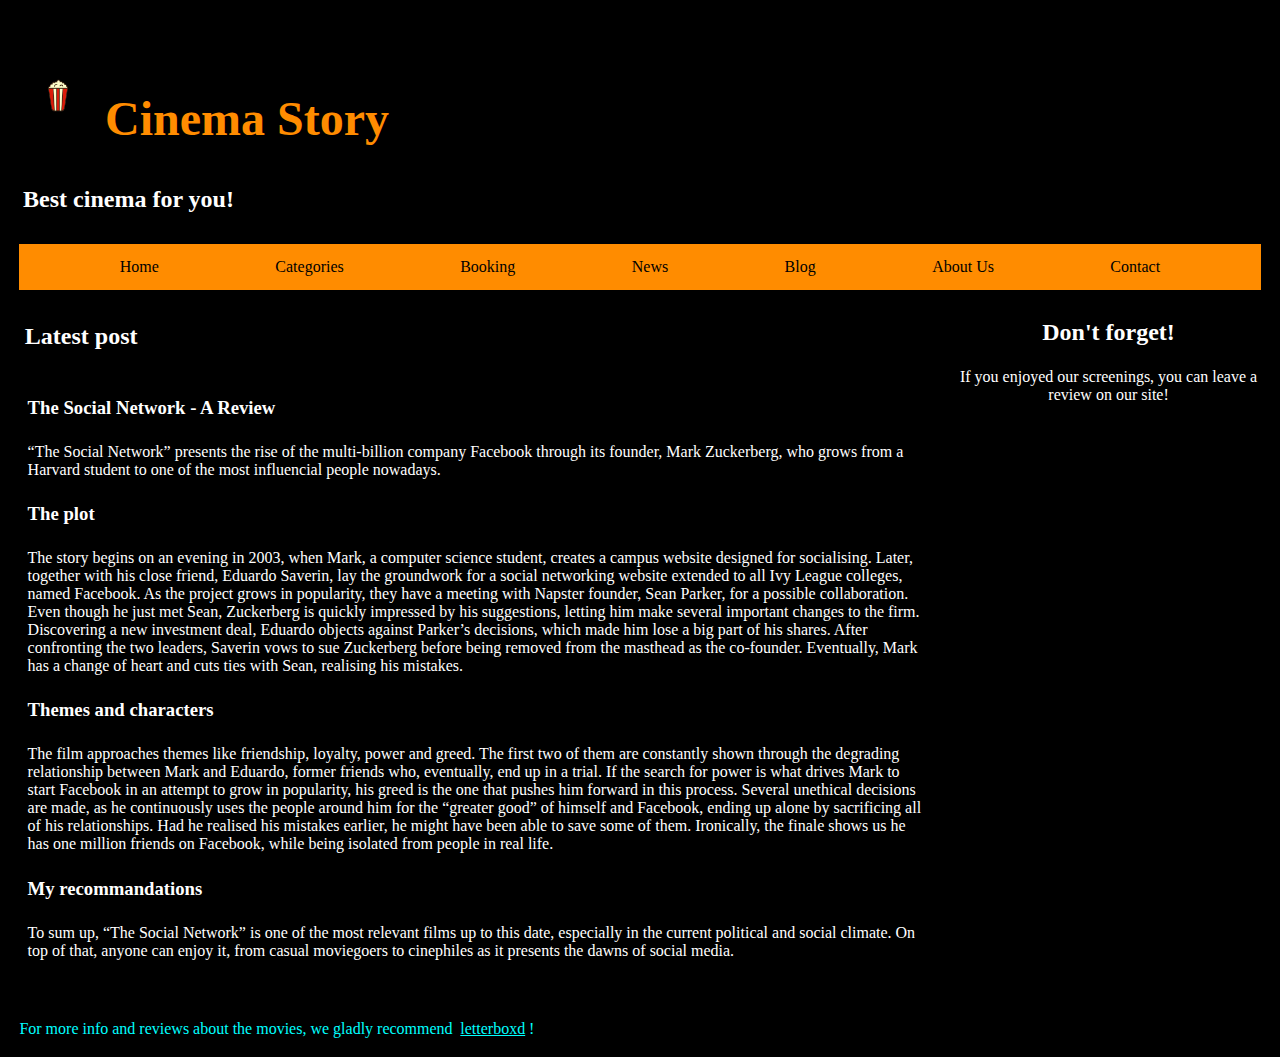
<file: pages/blog.html>
<!DOCTYPE html>
<html lang="en">
<head>
    <meta charset="UTF-8">
    <meta http-equiv="X-UA-Compatible" content="IE=edge">
    <meta name="viewport" content="width=device-width, initial-scale=1.0">
    <meta name="author" content="vlad">
    <meta name="keywords" content="cinema, film, trailer, review">
    <meta name="description" content="The webpage of the ... Cinema">
    <base href="index.html">

    <style type="text/css"></style>
    <link rel="stylesheet" href="../styles/styles_blog.css">
    <link rel="icon" href="../images/favicon.ico" type="image/x-icon">

    <title> Cinema </title>
</head>
<body>
    
    <header>

        <h1 id="title"><img src="../images/popcorn_logo.png" width="70" height="80" alt="cinema logo" id="popcorn_logo"> Cinema Story </h1>
        
        <h2> Best cinema for you! </h2>
    </header>

    <nav>
        <ul>

            <li class="dropdown"> 
                <!-- <div class="drophome"> Home </div> -->
                <a href="index.html" class="drophome"> Home </a>
                <div class="drophome-content">
                    <a href="#popular_films"> Popular </a>
                    <a href="#suggested_films"> Suggestions </a>
                    <a href="#old_but_gold"> Old but Gold </a>
                </div>
            </li>

            <li> <a href="categories.html"> Categories </a> </li>
            <li> <a href="booking.html"> Booking </a> </li>
            <li> <a href="news.html"> News </a> </li>
            <li> <a href="blog.html"> Blog </a> </li>
            <li> <a href="about_us.html" class=""> About Us </a> </li>
            <li> <a href="contact.html" class="info" style="float: right;"> Contact </a></li>
        </ul>
    </nav>

    <div id="content">
    <section id="post">
        <h2> Latest post </h2>
        <article>

            <h3> The Social Network - A Review </h3>
            <p>“The Social Network” presents the rise of the multi-billion company Facebook through its founder, Mark Zuckerberg, who grows from a Harvard student to one of the most influencial people nowadays.
            </p>

            <h3> The plot </h3>
            <p> The story begins on an evening in 2003, when Mark, a computer science student, creates a campus website designed for socialising. Later, together with his close friend, Eduardo Saverin, lay the groundwork for a social networking website extended to all Ivy League colleges, named Facebook. As the project grows in popularity, they have a meeting with Napster founder, Sean Parker, for a possible collaboration. Even though he just met Sean, Zuckerberg is quickly impressed by his suggestions, letting him make several important changes to the firm. Discovering a new investment deal, Eduardo objects against Parker’s decisions, which made him lose a big part of his shares. After confronting the two leaders, Saverin vows to sue Zuckerberg before being removed from the masthead as the co-founder. Eventually, Mark has a change of heart and cuts ties with Sean, realising his mistakes.
            </p>

            <h3>Themes and characters</h3>
            <p>The film approaches themes like friendship, loyalty, power and greed. The first two of them are constantly shown through the degrading relationship between Mark and Eduardo, former friends who, eventually, end up in a trial. If the search for power is what drives Mark to start Facebook in an attempt to grow in popularity, his greed is the one that pushes him forward in this process. Several unethical decisions are made, as he continuously uses the people around him for the “greater good” of himself and Facebook, ending up alone by sacrificing all of his relationships. Had he realised his mistakes earlier, he might have been able to save some of them. Ironically, the finale shows us he has one million friends on Facebook, while being isolated from people in real life.
            </p>

            <h3>My recommandations</h3>
            <p>To sum up, “The Social Network” is one of the most relevant films up to this date, especially in the current political and social climate. On top of that, anyone can enjoy it, from casual moviegoers to cinephiles as it presents the dawns of social media.
            </p>


        </article>

    </section>
    

    <section id="recommended">
        <h2 id="recommended_text"> Don't forget! </h2>

        <p> If you enjoyed our screenings, you can leave a review on our site! </p>
    </section>

    <!--<aside class="ad">
        <h4> <a href="https://www.youtube.com/watch?v=Itt_BYdoSTo" class="ad"> Having problems with finding a new job? We've got you covered! </a> </h4>
    </aside>-->
    </div>

    <footer class="note"> <!-- insert emoji of cinema logo here --> For more info and reviews about the movies, we gladly recommend <a href="https://letterboxd.com/">letterboxd</a>!  </footer>
</body>
</html>
</file>
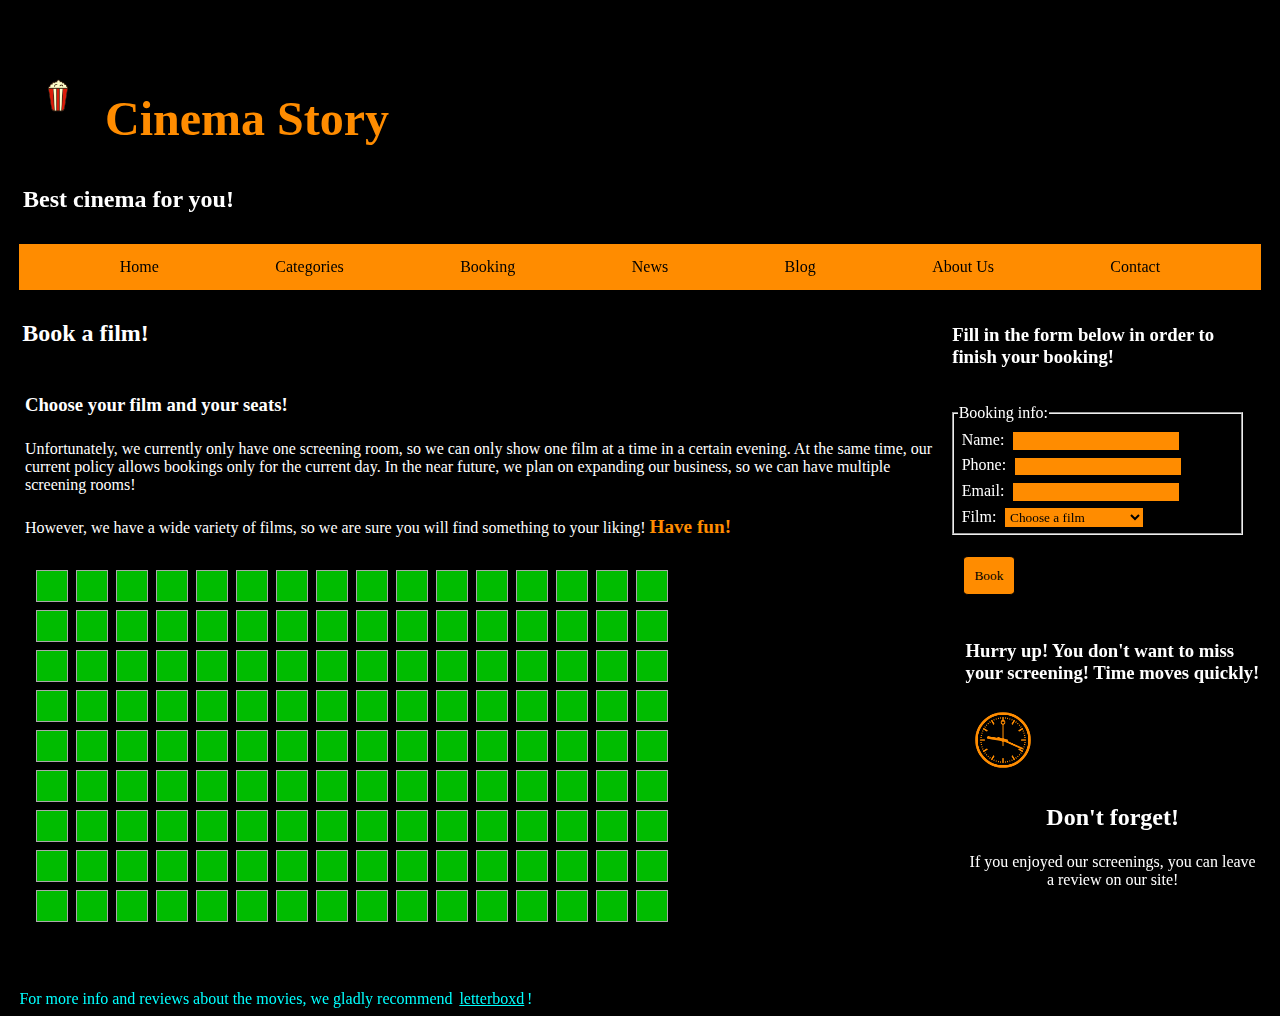
<file: pages/booking.html>
<!DOCTYPE html>
<html lang="en">
<head>
    <meta charset="UTF-8">
    <meta http-equiv="X-UA-Compatible" content="IE=edge">
    <meta name="viewport" content="width=device-width, initial-scale=1.0">
    <meta name="author" content="vlad">
    <meta name="keywords" content="cinema, film, trailer, review">
    <meta name="description" content="The webpage of the ... Cinema">
    <base href="index.html">

    <style type="text/css"></style>
    <link rel="stylesheet" href="../styles/styles_booking.css">
    <script type="text/javascript" src="../scripts/booking.js"></script>
    <link rel="icon" href="../images/favicon.ico" type="image/x-icon">

    <title> Cinema </title>
    <!-- cinemagic; Goodbye, Dragon Inn; Behind the Screen;
    grand theater; metrograph; mayfair-->
</head>
<body>
    
    <header>

        <h1 id="title"><img src="../images/popcorn_logo.png" width="70" height="80" alt="cinema logo" id="popcorn_logo"> Cinema Story </h1>
        
        <h2> Best cinema for you! </h2>
    </header>

    <nav>
        <ul>

            <li class="dropdown"> 
                <!-- <div class="drophome"> Home </div> -->
                <a href="index.html" class="drophome"> Home </a>
                <div class="drophome-content">
                    <a href="#popular_films"> Popular </a>
                    <a href="#suggested_films"> Suggestions </a>
                    <a href="#old_but_gold"> Old but Gold </a>
                </div>
            </li>

            <li> <a href="categories.html"> Categories </a> </li>
            <li> <a href="booking.html"> Booking </a> </li>
            <li> <a href="news.html"> News </a> </li>
            <li> <a href="blog.html"> Blog </a> </li>
            <li> <a href="about_us.html"> About Us </a> </li>
            <li> <a href="contact.html"> Contact </a></li>
        </ul>
    </nav>
    
    <section id="booking">
        <h2 id="booking_header"> Book a film! </h2>
        <article>
            <h3>Choose your film and your seats!</h3>
            <p id="booking_text">
                Unfortunately, we currently only have one screening room, so we can only show one film at a time in a certain evening.
                At the same time, our current policy allows bookings only for the current day.
                In the near future, we plan on expanding our business, so we can have multiple screening rooms!
            </p>

            <p id="booking_text_final">
                However, we have a wide variety of films, so we are sure you will find something to your liking!
            </p>

            <p id="booking_seats"></p>

            <!-- selection bar, book button, textarea cu full nume, camp cu nr de tel -->

        </article>

    </section>



    <section id="input">
        <article>
            <h3>Fill in the form below in order to finish your booking!</h3>
            <form id="booking_form">
                <fieldset id="booking_fieldset">
                    <legend class="fieldset_text">Booking info:</legend>

                        <label for="name" class="fieldset_text">Name:</label>
                        <input type="text" id="name" name="client_name" pattern="[a-zA-Z]+" required> <br>

                        <label for="phone" class="fieldset_text">Phone:</label>
                        <input type="tel" id="phone" name="phone_number" pattern="^07[0-9]{8}" title="it must have 10 digits and begin with '07'" required> <br>

                        <label for="email" class="fieldset_text">Email:</label>
                        <input type="email" id="email" name="email" pattern="^\w+@\w+\.\w+$" required> <br>

                        <label for="film" class="fieldset_text">Film:</label>
                        <select name="film" id="film">
                            <option selected disabled>Choose a film</option>
                            <option>John Wick 4</option>
                            <option>Air</option>
                            <option>Scream VI</option>
                            <option>Creed III</option>
                            <option>Aftersun</option>
                            <option>Banshees of Inisherin</option>
                            <option>E.E.A.O.</option>
                            <option>Top Gun: Maverick</option>
                            <option>La vita e bella</option>
                            <option>Chungking Express</option>
                            <option>The Sacrifice</option>
                            <option>Bicycle Thieves</option>
                            <option>...A Valparaiso</option>
                            <option>Spirited Away</option>
                            <option>Soul</option>
                            <option>My Neighbor Totoro</option>
                            <option>Sieranevada</option>
                            <option>Doua Lozuri</option>
                            <option>Balanta</option>

                        </select> <br>

                </fieldset>
                <button type="submit" id="form_button">Book</button>
            </form>

        </article>

    </section>

    <section id="clock-section">
        <h3 id="clock-header"> Hurry up! You don't want to miss your screening! Time moves quickly! </h3>
        <canvas id="canvas" width="150" height="150"></canvas>
    </section>

    <section id="recommended">
        <h2 id="recommended_text"> Don't forget! </h2>

        <p> If you enjoyed our screenings, you can leave a review on our site! </p>
    </section>

    <!-- animatie cu secvente din filme care se misca -->
    <footer class="note"> <!-- insert emoji of cinema logo here --> For more info and reviews about the movies, we gladly recommend <a href="https://letterboxd.com/vladzz15/">letterboxd</a>!  </footer>
</body>
</html>
</file>
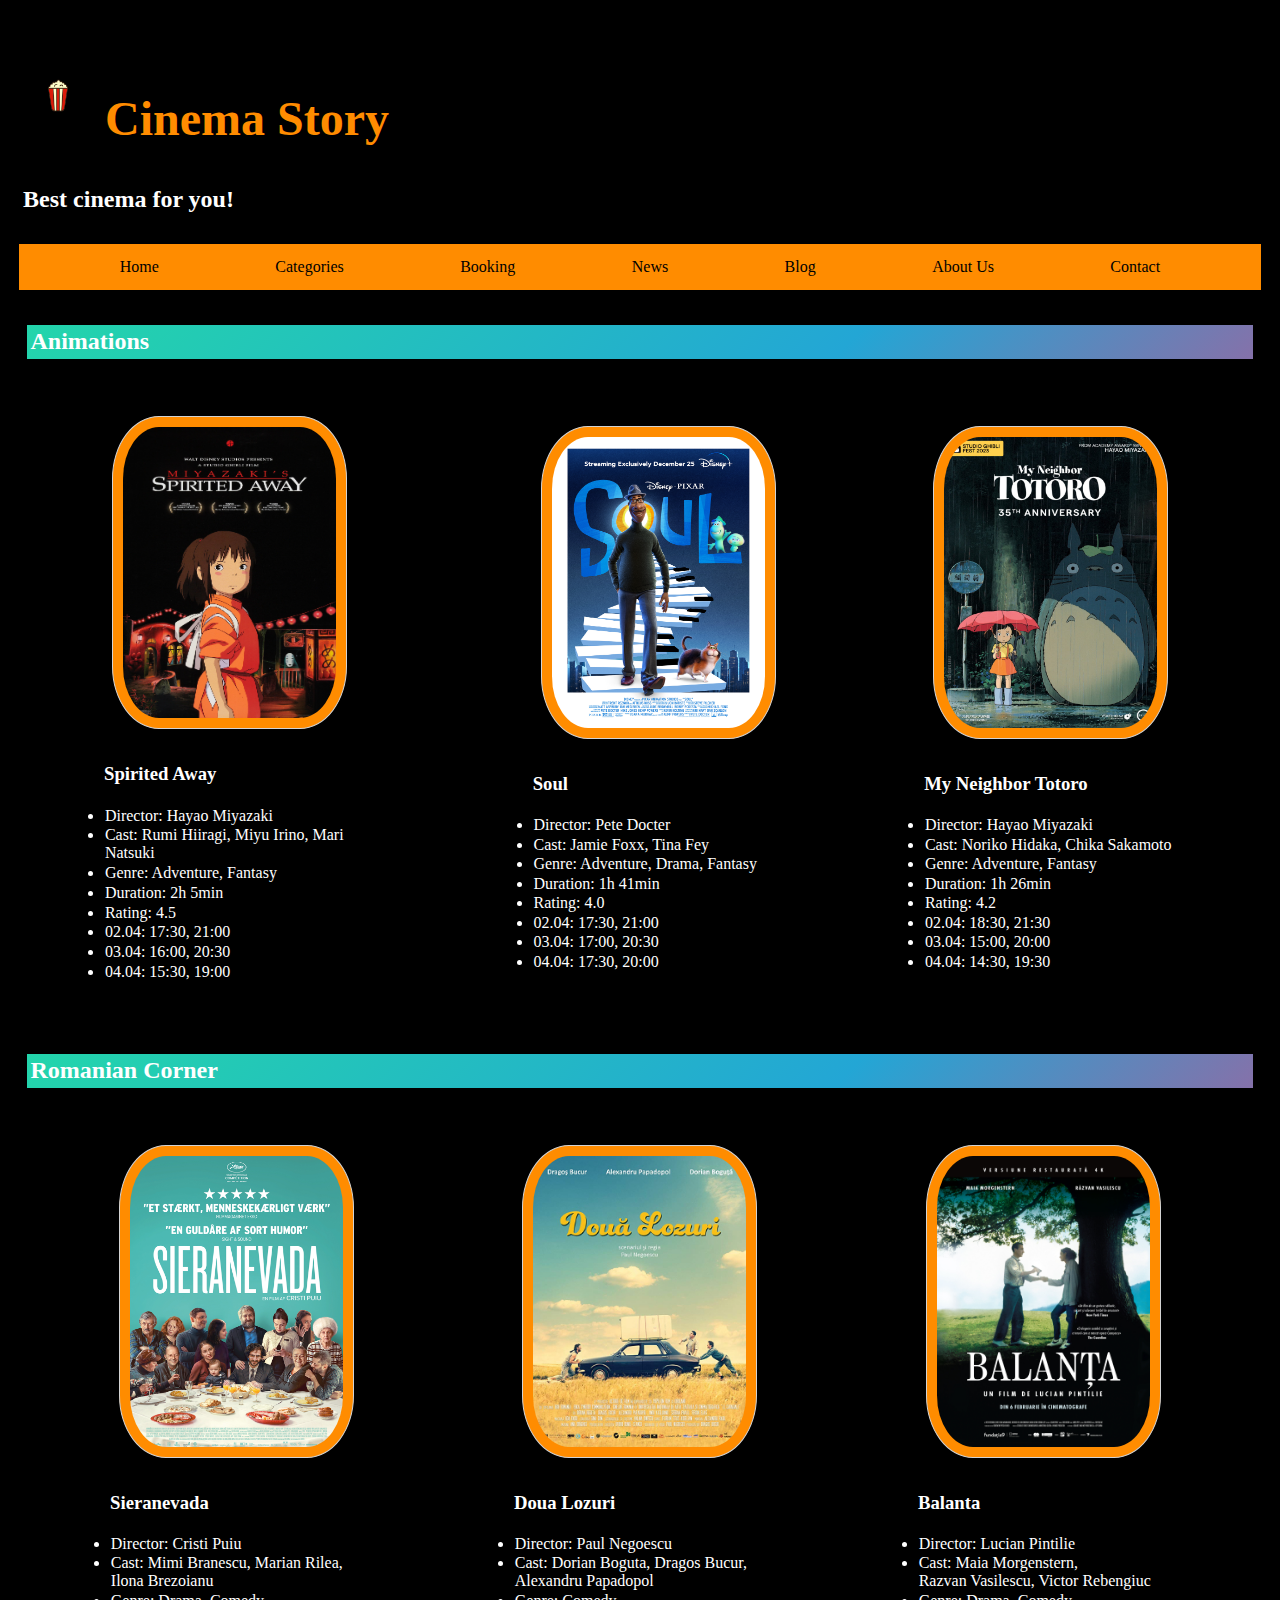
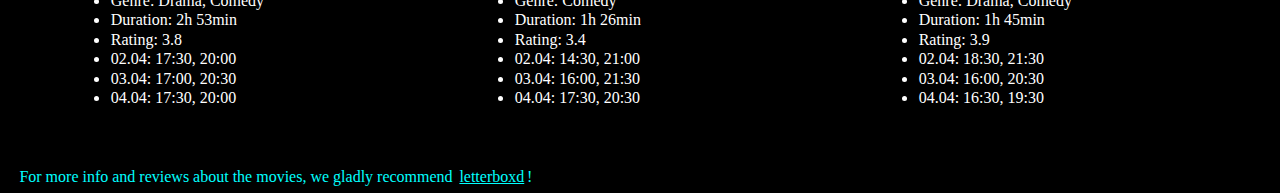
<file: pages/categories.html>
<!DOCTYPE html>
<html lang="en">
<head>
    <meta charset="UTF-8">
    <meta http-equiv="X-UA-Compatible" content="IE=edge">
    <meta name="viewport" content="width=device-width, initial-scale=1.0">
    <meta name="author" content="vlad">
    <meta name="keywords" content="cinema, film, trailer, review">
    <meta name="description" content="The webpage of the ... Cinema">
    <base href="index.html">

    <style type="text/css"></style>
    <link rel="stylesheet" href="../styles/styles_categories.css">
    <link rel="icon" href="../images/favicon.ico" type="image/x-icon">

    <title> Cinema </title>
    <!-- cinemagic; Goodbye, Dragon Inn; Behind the Screen;
    grand theater; metrograph; mayfair-->
</head>
<body>
    
    <header>

        <h1 id="title"><img src="../images/popcorn_logo.png" width="70" height="80" alt="cinema logo" id="popcorn_logo"> Cinema Story </h1>
        
        <h2> Best cinema for you! </h2>
    </header>

    <nav>
        <ul>

            <li class="dropdown"> 
                <!-- <div class="drophome"> Home </div> -->
                <a href="index.html" class="drophome"> Home </a>
                <div class="drophome-content">
                    <a href="#popular_films"> Popular </a>
                    <a href="#suggested_films"> Suggestions </a>
                    <a href="#old_but_gold"> Old but Gold </a>
                </div>
            </li>

            <li> <a href="categories.html"> Categories </a> </li>
            <li> <a href="booking.html"> Booking </a> </li>
            <li> <a href="news.html"> News </a> </li>
            <li> <a href="blog.html"> Blog </a> </li>
            <li> <a href="about_us.html" class=""> About Us </a> </li>
            <li> <a href="contact.html" class="info" style="float: right;"> Contact </a></li>
        </ul>
    </nav>

    <div id="content">


    <div class="main">
    <section id="animated_films">
        <h2> Animations </h2>
        <article class="movie-display">
            <div class="film">
                <figure>
                <img src="../images/spirited_away.jpg" width="235" height="313" alt="spirited" class="poster">
                <figcaption> <h3> Spirited Away </h3>
                <ul>
                    <li> Director: Hayao Miyazaki </li>
                    <li> Cast: Rumi Hiiragi, Miyu Irino, Mari Natsuki</li>
                    <li> Genre: Adventure, Fantasy</li>
                    <li> Duration: 2h 5min</li>
                    <li> Rating: 4.5</li>
                    <li> 02.04: 17:30, 21:00 </li>
                    <li> 03.04: 16:00, 20:30</li>
                    <li> 04.04: 15:30, 19:00</li>
                </ul>
                </figcaption>
                </figure>
            
                <figure>
                    <img src="../images/soul.jpg" width="235" height="313" alt="soul" class="poster">
                    <figcaption> <h3> Soul </h3>
                    <ul>
                        <li> Director: Pete Docter </li>
                        <li> Cast: Jamie Foxx, Tina Fey</li>
                        <li> Genre: Adventure, Drama, Fantasy</li>
                        <li> Duration: 1h 41min</li>
                        <li> Rating: 4.0</li>
                        <li> 02.04: 17:30, 21:00 </li>
                        <li> 03.04: 17:00, 20:30</li>
                        <li> 04.04: 17:30, 20:00</li>
                    </ul>
                    </figcaption>
                    </figure>


                <figure>
                <img src="../images/totoro.jpg" width="235" height="313" alt="totoro" class="poster">
                <figcaption> <h3> My Neighbor Totoro </h3>
                <ul>
                    <li> Director: Hayao Miyazaki </li>
                    <li> Cast: Noriko Hidaka, Chika Sakamoto</li>
                    <li> Genre: Adventure, Fantasy</li>
                    <li> Duration: 1h 26min</li>
                    <li> Rating: 4.2</li>
                    <li> 02.04: 18:30, 21:30 </li>
                    <li> 03.04: 15:00, 20:00</li>
                    <li> 04.04: 14:30, 19:30</li>
                </ul>
                </figcaption>
                </figure>
            </div>


        </article>
    </section>


    <section id="romanian_films">
        <h2> Romanian Corner </h2>
        <article class="movie-display">
            <div class="film">
                <figure>
                <img src="../images/sieranevada.jpg" width="235" height="313" alt="sieranevada" class="poster">
                <figcaption> <h3> Sieranevada </h3>
                <ul>
                    <li> Director: Cristi Puiu </li>
                    <li> Cast: Mimi Branescu, Marian Rilea, <br> 
                        Ilona Brezoianu</li>
                    <li> Genre: Drama, Comedy </li>
                    <li> Duration: 2h 53min</li>
                    <li> Rating: 3.8</li>
                    <li> 02.04: 17:30, 20:00 </li>
                    <li> 03.04: 17:00, 20:30</li>
                    <li> 04.04: 17:30, 20:00</li>
                </ul>
                </figcaption>
                </figure>
            
                <figure>
                    <img src="../images/2lozuri.jpg" width="235" height="313" alt="2lozuri" class="poster">
                    <figcaption> <h3> Doua Lozuri </h3>
                    <ul>
                        <li> Director: Paul Negoescu </li>
                        <li> Cast: Dorian Boguta, Dragos Bucur, <br>
                            Alexandru Papadopol</li>
                        <li> Genre: Comedy </li>
                        <li> Duration: 1h 26min</li>
                        <li> Rating: 3.4</li>
                        <li> 02.04: 14:30, 21:00 </li>
                        <li> 03.04: 16:00, 21:30</li>
                        <li> 04.04: 17:30, 20:30</li>
                    </ul>
                    </figcaption>
                    </figure>

                <figure>
                <img src="../images/balanta.jpg" width="235" height="313" alt="balanta" class="poster">
                <figcaption> <h3> Balanta </h3>
                <ul>
                    <li> Director: Lucian Pintilie </li>
                    <li> Cast: Maia Morgenstern, <br> Razvan Vasilescu, Victor Rebengiuc</li>
                    <li> Genre: Drama, Comedy </li>
                    <li> Duration: 1h 45min</li>
                    <li> Rating: 3.9</li>
                    <li> 02.04: 18:30, 21:30 </li>
                    <li> 03.04: 16:00, 20:30</li>
                    <li> 04.04: 16:30, 19:30</li>
                </ul>
                </figcaption>
                </figure>
            </div>

        </article>
    </section>
    </div>

    <!--
    <section id="old_but_gold">
        <h2 class="old_but_gold_content"> Old but Gold! </h2>
        <article class="movie-display">
            <p> Every month we hold a poll where we decide upon our 5 feature films and 1 short film that get a screening! </p>
            <p> These films were the most voted on our poll for this month's special screenings of <b> <i class="old_but_gold_content"> Old but Gold </i> </b> !</p>

            <div class="film">
                <img src="la vita e bella.jpg" width="235px" height="313px" alt="la vita e bella" class="poster">
                <figcaption> <h3> La vita e bella </h3>
                <ul>
                    <li> Director: Roberto Benigni </li>
                    <li> Cast: Roberto Benigni, Nicoletta Braschi, Giorgio Cantarini </li>
                    <li> Genre: Drama, Comedy </li>
                    <li> Duration: 1h 56min</li>
                    <li> Rating: 4.2</li>
                </ul>
                </figcaption>
            </div>

            <div class="film">
                <img src="chungking.jpg" width="235px" height="313px" alt="chungking" class="poster">
                <figcaption> <h3> Chungking Express </h3>
                <ul>
                    <li> Director: Wong Kar-Wai </li>
                    <li> Cast: Takeshi Kaneshiro, Brigitte Lin, Tony Leung </li>
                    <li> Genre: Drama, Romance, Comedy </li>
                    <li> Duration: 1h 43min</li>
                    <li> Rating: 4.3</li>
                </ul>
                </figcaption>
            </div>

            <div class="film">
                <img src="sacrifice.jpg" width="235px" height="313px" alt="sacrifice" class="poster">
                <figcaption> <h3> The Sacrifice </h3>
                <ul>
                    <li> Director: Andrei Tarkovsky </li>
                    <li> Cast: Erland Josephson, Susan Fleetwood, Allan Edwall </li>
                    <li> Genre: Drama </li>
                    <li> Duration: 2h 29min</li>
                    <li> Rating: 4.2 </li>
                </ul>
                </figcaption>
            </div>

            

            <div class="film">
                <img src="bicycle.jpg" width="235px" height="313px" alt="bicycle" class="poster">
                <figcaption> <h3> Bicycle Thieves </h3>
                <ul>
                    <li> Director: Vittorio De Sica </li>
                    <li> Cast: Lamberto Maggiorani, Enzo Staiola, Lianella Carell </li>
                    <li> Genre: Drama </li>
                    <li> Duration: 1h 29min</li>
                    <li> Rating: 4.2 </li>
                </ul>
                </figcaption>
            </div>
        -->
            
            <!--
            <div class="film">
                <img src="12.jpg" width="235px" height="313px" alt="12" class="poster">
                <figcaption> <h3> 12 Angry Men </h3>
                <ul>
                    <li> Director: Sidney Lumet </li>
                    <li> Cast: Martin Balsam, John Fiedler, Lee J. Cobb </li>
                    <li> Genre: Drama </li>
                    <li> Duration: 1h 37min</li>
                    <li> Rating: 4.5</li>
                </ul>
                </figcaption>
            </div>
            -->
            
            <!--
            <div class="film">
                <img src="valparaiso.jpg" width="235px" height="313px" alt="valparaiso" class="poster">
                <figcaption> <h3 class="old_but_gold_content"> ...A Valparaiso </h3>
                <ul>
                    <li> Director: Joris Ivens </li>
                    <li> Cast: Roger Pigaut </li>
                    <li> Genre: Documentary </li>
                    <li> Duration: 24min</li>
                    <li> Rating: 3.9</li>
                </ul>
                </figcaption>
            </div>
            

        </article>

    </section>
    -->

    <!--
    <div class="side">
    <section id="recommended">
        <h2 id="recommended_text"> Don't forget! </h2>

        <p> If you enjoyed our screenings, you can leave a review on our site! </p>
        
        <p> Also, if you want to quickly search stuff about a film or the cast members, you can do so below! </p>

        <iframe src="https://wikipedia.com/" width="350" height="500"></iframe>

    </section>

    <aside class="ad">
        <h4> <a href="https://www.youtube.com/watch?v=Itt_BYdoSTo" class="ad"> Having problems with finding a new job? We've got you covered! </a> </h4>
    </aside>
    </div>
    -->
    </div>

    <footer class="note"> <!-- insert emoji of cinema logo here --> For more info and reviews about the movies, we gladly recommend <a href="https://letterboxd.com/">letterboxd</a>!  </footer>
</body>
</html>
</file>
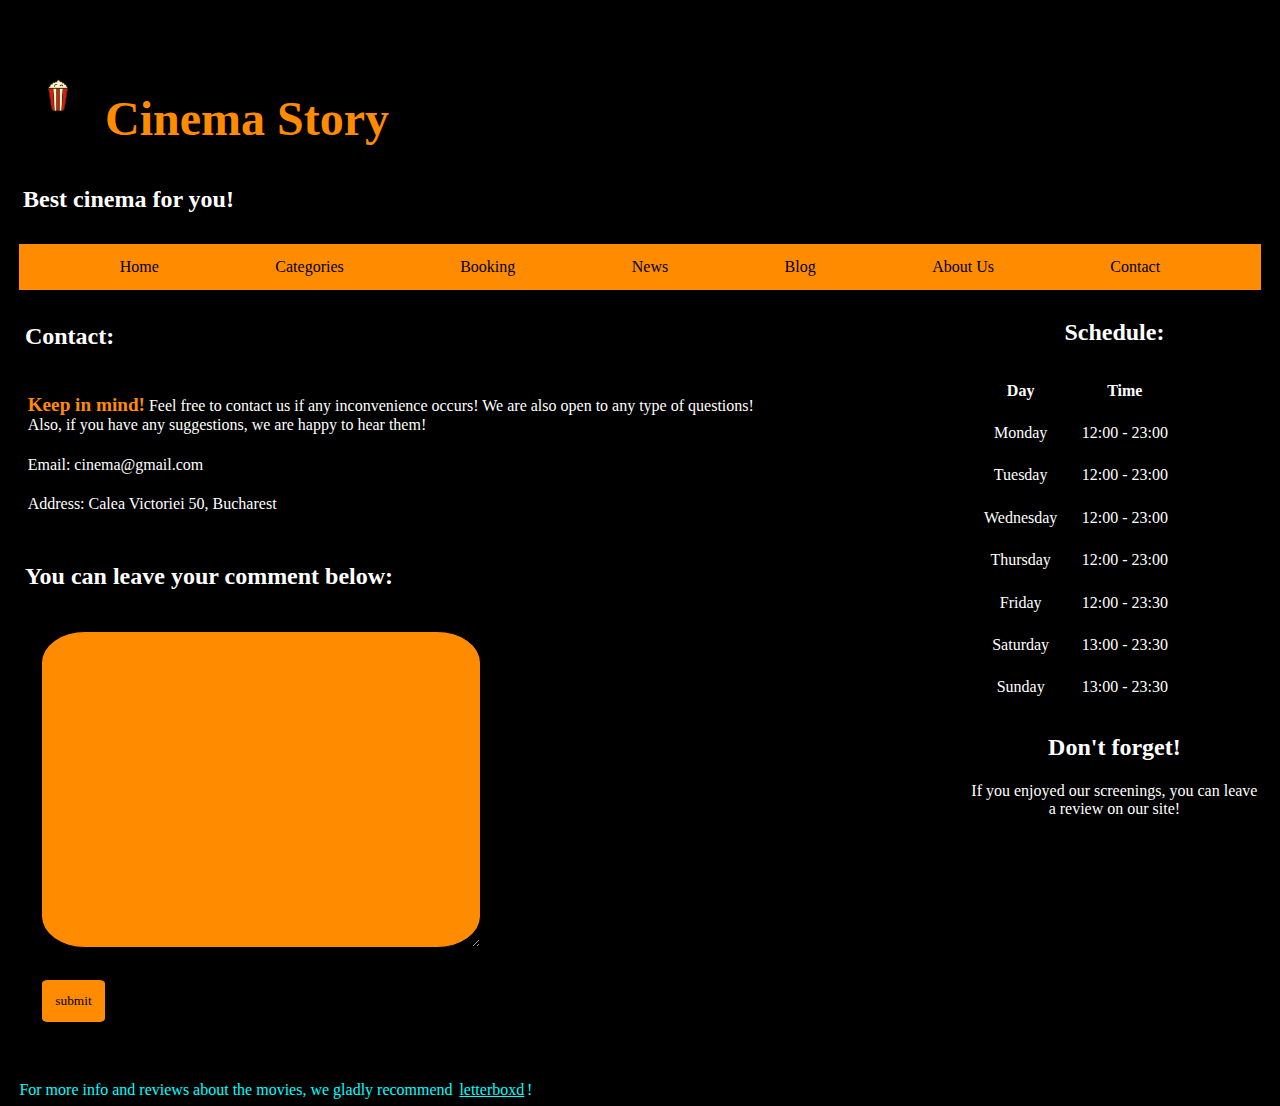
<file: pages/contact.html>
<!DOCTYPE html>
<html lang="en">
<head>
    <meta charset="UTF-8">
    <meta http-equiv="X-UA-Compatible" content="IE=edge">
    <meta name="viewport" content="width=device-width, initial-scale=1.0">
    <meta name="author" content="vlad">
    <meta name="keywords" content="cinema, film, trailer, review">
    <meta name="description" content="The webpage of the ... Cinema">
    <base href="index.html">

    <style type="text/css"></style>
    <link rel="stylesheet" href="../styles/styles_contact.css">
    <script type="text/javascript" src="../scripts/contact.js"></script>
    <link rel="icon" href="../images/favicon.ico" type="image/x-icon">

    <title> Cinema </title>
    <!-- cinemagic; Goodbye, Dragon Inn; Behind the Screen;
    grand theater; metrograph; mayfair-->
</head>
<body>
    
    <header>

        <h1 id="title"><img src="../images/popcorn_logo.png" width="70" height="80" alt="cinema logo" id="popcorn_logo"> Cinema Story </h1>
        
        <h2> Best cinema for you! </h2>
    </header>

    <nav>
        <ul>

            <li class="dropdown"> 
                <!-- <div class="drophome"> Home </div> -->
                <a href="index.html" class="drophome"> Home </a>
                <div class="drophome-content">
                    <a href="#popular_films"> Popular </a>
                    <a href="#suggested_films"> Suggestions </a>
                    <a href="#old_but_gold"> Old but Gold </a>
                </div>
            </li>

            <li> <a href="categories.html"> Categories </a> </li>
            <li> <a href="booking.html"> Booking </a> </li>
            <li> <a href="news.html"> News </a> </li>
            <li> <a href="blog.html"> Blog </a> </li>
            <li> <a href="about_us.html"> About Us </a> </li>
            <li> <a href="contact.html"> Contact </a></li>
        </ul>
    </nav>
    
    <div id="main">
    <section id="contact">
        <h2> Contact: </h2>
        <article>
            <p id="contact_text">
                Feel free to contact us if any inconvenience occurs! We are also open to any type of questions! <br>
                Also, if you have any suggestions, we are happy to hear them!
            </p>

            <p> Email: cinema@gmail.com</p>

            <p> Address: Calea Victoriei 50, Bucharest</p>
            
        </article>
    </section>

    <section id="comment">
        <h2> You can leave your comment below: </h2>
        <article>
            <form action="" method="post" id="comment_form">
                <textarea name="comment" id="comment_space" cols="54" rows="18"></textarea> <br>
                <input type="submit" value="submit" id="submit_btn">
            </form>
            <p id="thanks"></p>
        </article>

    </section>
    </div>

    <div id="side">
    <section id="schedule">
        <h2>Schedule:</h2>
        <article>
            <table>
                <tr>
                    <th> Day </th>
                    <th> Time </th>
                </tr>
                <tr>
                    <td> Monday </td>
                    <td> 12:00 - 23:00 </td>
                </tr>
                <tr>
                    <td> Tuesday </td>
                    <td> 12:00 - 23:00 </td>
                </tr>
                <tr>
                    <td> Wednesday </td>
                    <td> 12:00 - 23:00 </td>
                </tr>
                <tr>
                    <td> Thursday </td>
                    <td> 12:00 - 23:00 </td>
                </tr>
                <tr>
                    <td> Friday </td>
                    <td> 12:00 - 23:30 </td>
                </tr>
                <tr>
                    <td> Saturday </td>
                    <td> 13:00 - 23:30 </td>
                </tr>
                <tr>
                    <td> Sunday </td>
                    <td> 13:00 - 23:30 </td>
                </tr>
            </table>
        </article>

    </section>


    <section id="recommended">
        <h2 id="recommended_text"> Don't forget! </h2>

        <p> If you enjoyed our screenings, you can leave a review on our site! </p>
    </section>
    </div>

    <!-- animatie cu secvente din filme care se misca -->

    <!-- animatiile puse la blog: robot, pisica-->

    <!-- la contact: tabel cu programul + adresa pe maps + nr de tel, email -->
    <footer class="note"> <!-- insert emoji of cinema logo here --> For more info and reviews about the movies, we gladly recommend <a href="https://letterboxd.com/">letterboxd</a>!  </footer>
</body>
</html>
</file>
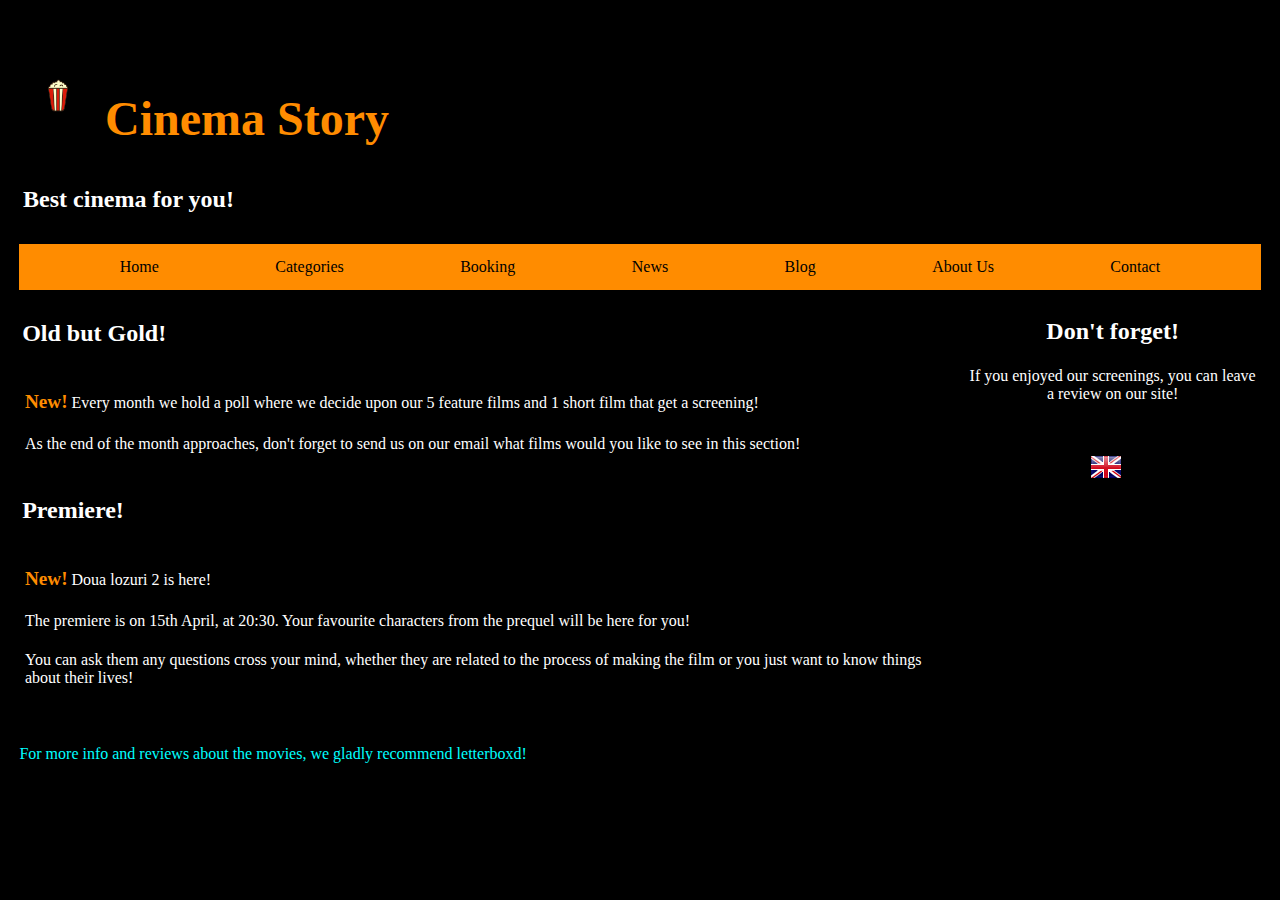
<file: pages/news.html>
<!DOCTYPE html>
<html lang="en">
<head>
    <meta charset="UTF-8">
    <meta http-equiv="X-UA-Compatible" content="IE=edge">
    <meta name="viewport" content="width=device-width, initial-scale=1.0">
    <meta name="author" content="vlad">
    <meta name="keywords" content="cinema, film, trailer, review">
    <meta name="description" content="The webpage of the ... Cinema">
    <base href="index.html">

    <style type="text/css"></style>
    <link rel="stylesheet" href="../styles/styles_news.css">
    <script type="text/javascript" src="../scripts/news.js"></script>
    <link rel="icon" href="../images/favicon.ico" type="image/x-icon">

    <title> Cinema </title>
</head>
<body>
    
    <header>

        <h1 id="title"><img src="../images/popcorn_logo.png" width="70" height="80" alt="cinema logo" id="popcorn_logo"> Cinema Story </h1>
        
        <h2> Best cinema for you! </h2>
    </header>

    <nav>
        <ul>

            <li class="dropdown"> 
                <!-- <div class="drophome"> Home </div> -->
                <a href="index.html" class="drophome"> Home </a>
                <div class="drophome-content">
                    <a href="#popular_films"> Popular </a>
                    <a href="#suggested_films"> Suggestions </a>
                    <a href="#old_but_gold"> Old but Gold </a>
                </div>
            </li>

            <li> <a href="categories.html"> Categories </a> </li>
            <li> <a href="booking.html"> Booking </a> </li>
            <li> <a href="news.html"> News </a> </li>
            <li> <a href="blog.html"> Blog </a> </li>
            <li> <a href="about_us.html" class=""> About Us </a> </li>
            <li> <a href="contact.html" class="info" style="float: right;"> Contact </a></li>
        </ul>
    </nav>



   

    <section class="news">
        <h2 id="h21"> Old but Gold! </h2>
        <article>
            <p class="news_content" id="p11"> Every month we hold a poll where we decide upon our 5 feature films and 1 short film that get a screening! </p>
            <p id="p12"> As the end of the month approaches, don't forget to send us on our email what films would you like to see in this section! </p>
            
        </article>

  
        <h2 id="h22"> Premiere! </h2>
        <article>
            <p class="news_content" id="p21"> Doua lozuri 2 is here! </p>
            <p id="p22"> The premiere is on 15th April, at 20:30. Your favourite characters from the prequel will be here for you! </p>
            <p id="p23"> You can ask them any questions cross your mind, whether they are related to the process of making the film or you just want to know things about their lives! </p>
            
        </article>

    </section>


    <section id="recommended">
        <h2 id="recommended_text"> Don't forget! </h2>

        <p id="p31"> If you enjoyed our screenings, you can leave a review on our site! </p>
    </section>


    <!-- <button id="translate_button"> Translation </button> -->

    <section id="translation">
        <input type="image" src="../images/en.png" alt="img" id="translate_button">
    </section>



    <footer class="note"> <!-- insert emoji of cinema logo here --> For more info and reviews about the movies, we gladly recommend letterboxd!  </footer>
</body>
</html>
</file>
<file: styles/styles.css>
* {
    font-family: 'Times New Roman', Times, serif;
     
    /*background-color: lightcoral;*/
    background-color: black;
    color: white;

    padding: 0.3%;
    
    box-sizing: border-box;
}

header {
    text-align: left;
}

header h1 {
    font-size: 3em;
    font-weight: bold;
}

.poster {
    background-color: darkorange; /*lightcoral;*/
    border: 1px solid lightgray;
    padding: 10px;
    margin: 0px;
    border-radius: 20%;
    
}

#popcorn_logo {
    margin-left: 0px;
    margin-top: 0px;
}

nav ul {
    list-style: none;
    padding: 0;
    margin: 0;
    overflow: hidden;
    background-color: darkorange;
    text-align: center;
}

nav li {
    float: left;
    padding: 0;
    text-align: center;
}

nav li a, .drophome {
    display: block;
    background-color: darkorange;
    color: black;
    text-align: center;
    padding: 14px 16px;
    text-decoration: none;

}


nav li a:hover, .dropdown:hover, .drophome:hover {
    background-color: white;
}

nav li.dropdown {
    display: inline-block;
}

.drophome-content {
    display: none;
    position: absolute;
    background-color: darkorange;
    color: black;
    min-width: 160px;
    box-shadow: 0px 8px 16px 0px rgba(0,0,0,0.2);
    z-index: 1;
}

.drophome-content a {
    background-color: darkorange;
    color: black;
    padding: 12px 16px;
    text-decoration: none;
    display: block;
    text-align: left;
}

.drophome-content a:hover {
    background-color: white;
}

.dropdown:hover .drophome-content {
    display: block;
}

.old_but_gold_content:first-child {
    color: gold;
}

.film:nth-of-type(6) figcaption h3 {
    color: lightskyblue;
}

.ad {
    color: darkorange;
}

.note, .note a {
    color: aqua;
}

#title {
    color: darkorange;
}

#content {
    display: flex;
    flex: 100%;
    flex-wrap: wrap;
    /*justify-content: space-between;
    align-items: center;*/
    flex-direction: row;
}

.main {
    display: flex;
    flex: 65%;
    flex-direction: column;
    justify-content: space-between;
    align-items: stretch;
}

.side {
    display: flex;
    flex: 35%;
    flex-direction: column;
    justify-content: start;
    align-items: flex-start ;
}

/*
.movie_display {
    display: flex;
    flex-wrap: wrap;
    justify-content: space-between;
}*/


.film {
    display: flex;
    flex-direction: row;
    align-items: stretch;
    justify-content: space-evenly;
}

.film figcaption {
    text-align: match-parent;
}

.movie_display {
    display: flex;
    flex-wrap: wrap;
    justify-content: space-between;
    align-items: center;
}

#recommended, .ad {
    /*float: left;
    width: 25%;*/
    text-align: center;
}

.info {
    float: right;
}

#recommended_text:hover {
    background-color: darkorange;
    color: black;
    transition: background-color 1s ease-in-out, color 2s ease-in-out, width 1.5s ease-in-out, height 1.5s ease-in-out;
}

nav ul {
    display: flex;
    flex-wrap: wrap;
    justify-content: space-evenly;
    align-items: stretch;
}

nav ul li {
    display: flex;
    flex-wrap: wrap;
}

.poster {
    height: auto;
    max-width: 350px;
}

@media screen and (max-width: 800px) {
    #content, .main, .side, .film, nav, nav ul, nav ul li {   
      flex-direction: column;
    }
  }
</file>
<file: styles/styles_about_us.css>
* {
    font-family: 'Times New Roman', Times, serif;
     
    /*background-color: lightcoral;*/
    background-color: black;
    color: white;

    padding: 0.3%;
    
    box-sizing: border-box;
}

header {
    text-align: left;
}

header h1 {
    font-size: 3em;
    font-weight: bold;
}

#popcorn_logo {
    margin-left: 0px;
    margin-top: 0px;
}

nav ul {
    list-style: none;
    padding: 0;
    margin: 0;
    overflow: hidden;
    background-color: darkorange;

}

nav li {
    float: left;
    padding: 0;
}

nav li a, .drophome {
    display: block;
    background-color: darkorange;
    color: black;
    text-align: center;
    padding: 14px 16px;
    text-decoration: none;

}


nav li a:hover, .dropdown:hover, .drophome:hover {
    background-color: white;
}

nav li.dropdown {
    display: inline-block;
}

.drophome-content {
    display: none;
    position: absolute;
    background-color: darkorange;
    color: black;
    min-width: 160px;
    box-shadow: 0px 8px 16px 0px rgba(0,0,0,0.2);
    z-index: 1;
}

.drophome-content a {
    background-color: darkorange;
    color: black;
    padding: 12px 16px;
    text-decoration: none;
    display: block;
    text-align: left;
}

.drophome-content a:hover {
    background-color: white;
}

.dropdown:hover .drophome-content {
    display: block;
}

.note, .note a {
    color: aqua;
}

#title {
    color: darkorange;
}

#about_us_text::after {
    content: "Have fun!";
    color: darkorange;
    font-size: 1.2em;
    font-weight: bold;

}

#about_us {
    float: left;
    width: 75%;
}

.note {
    float: left;
    width: 75%;
}

#recommended {
    float: left;
    width: 25%;
    padding-left: 1%;
    text-align: center;
}

#about_us::after, .note::after, #recommended::after {
    content: "";
    display: table;
    clear: both;
}

.info {
    float: right;
}

#recommended_text:hover {
    background-color: darkorange;
    color: black;
    transition: background-color 1s ease-in-out, color 2s ease-in-out, width 1.5s ease-in-out, height 1.5s ease-in-out;
}

nav ul {
    display: flex;
    flex-wrap: wrap;
    justify-content: space-evenly;
    align-items: stretch;
}

nav ul li {
    display: flex;
    flex-wrap: wrap;
}

.note {
    padding-top: 2em;
}

@media screen and (max-width: 800px) {
    #about_us, .note, #recommended {
        float: none;
        width: 100%;
    }
}

@media screen and (max-width: 400px) {
    nav li, nav li a, .drophome, .drophome-content, nav ul, nav ul li {
        float: none;
        display: block;
        text-align: left;
        width: 100%;
    }
}
</file>
<file: styles/styles_blog.css>
* {
    font-family: 'Times New Roman', Times, serif;
     
    /*background-color: lightcoral;*/
    background-color: black;
    color: white;

    padding: 0.3%;
    
    box-sizing: border-box;
}

header {
    text-align: left;
}

header h1 {
    font-size: 3em;
    font-weight: bold;
}

.poster {
    background-color: darkorange; /*lightcoral;*/
    border: 1px solid lightgray;
    padding: 10px;
    margin: 10px;
    border-radius: 20%;
    
}

#popcorn_logo {
    margin-left: 0px;
    margin-top: 0px;
}

nav ul {
    list-style: none;
    padding: 0;
    margin: 0;
    overflow: hidden;
    background-color: darkorange;

}

nav li {
    float: left;
    padding: 0;
}

nav li a, .drophome {
    display: block;
    background-color: darkorange;
    color: black;
    text-align: center;
    padding: 14px 16px;
    text-decoration: none;

}


nav li a:hover, .dropdown:hover, .drophome:hover {
    background-color: white;
}

nav li.dropdown {
    display: inline-block;
}

.drophome-content {
    display: none;
    position: absolute;
    background-color: darkorange;
    color: black;
    min-width: 160px;
    box-shadow: 0px 8px 16px 0px rgba(0,0,0,0.2);
    z-index: 1;
}

.drophome-content a {
    background-color: darkorange;
    color: black;
    padding: 12px 16px;
    text-decoration: none;
    display: block;
    text-align: left;
}

.drophome-content a:hover {
    background-color: white;
}

.dropdown:hover .drophome-content {
    display: block;
}

.old_but_gold_content:first-child {
    color: gold;
}

.film:nth-of-type(5) figcaption h3 {
    color: lightskyblue;
}

.ad {
    color: darkorange;
}

.note, .note a {
    color: aqua;
}

#title {
    color: darkorange;
}


/*#post {
    float: left;
    width: 75%;
}

.note {
    float: left;
    width: 75%;
}

#recommended, .ad {
    float: left;
    width: 25%;
}*/

#content {
    display: grid;
    gap: 1em;
}

#recommended, .ad {
    padding-left: 1%;
    text-align: center;
}

.info {
    float: right;
}


#recommended_text:hover {
    background-color: darkorange;
    color: black;
    transition: background-color 1s ease-in-out, color 2s ease-in-out, width 1.5s ease-in-out, height 1.5s ease-in-out;
}

nav ul {
    display: flex;
    flex-wrap: wrap;
    justify-content: space-evenly;
    align-items: stretch;
}

nav ul li {
    display: flex;
    flex-wrap: wrap;
}

.note {
    padding-top: 2em;
}

@media screen and (min-width: 800px) {
    #content {
        grid-template-columns: 3fr 1fr;
    }
    
}

@media screen and (max-width: 800px) {
    nav, nav ul, nav ul li {
        flex-direction: column;
    }
    
}

/*
@media screen and (max-width: 800px) {
    #post, .note, #recommended, .ad {
        float: none;
        width: 100%;
    }
}

@media screen and (max-width: 400px) {
    nav li, nav li a, .drophome, .drophome-content {
        float: none;
        display: block;
        text-align: left;
        width: 100%;
    }
}*/
</file>
<file: styles/styles_booking.css>
* {
    font-family: 'Times New Roman', Times, serif;
     
    /*background-color: lightcoral;*/
    background-color: black;
    color: white;

    padding: 0.3%;
    
    box-sizing: border-box;
}

header {
    text-align: left;
}

header h1 {
    font-size: 3em;
    font-weight: bold;
}

#popcorn_logo {
    margin-left: 0;
    margin-top: 0;
}

nav ul {
    list-style: none;
    padding: 0;
    margin: 0;
    overflow: hidden;
    background-color: darkorange;

}

nav li {
    float: left;
    padding: 0;
}

nav li a, .drophome {
    display: block;
    background-color: darkorange;
    color: black;
    text-align: center;
    padding: 14px 16px;
    text-decoration: none;

}


nav li a:hover, .dropdown:hover, .drophome:hover {
    background-color: white;
}

nav li.dropdown {
    display: inline-block;
}

.drophome-content {
    display: none;
    position: absolute;
    background-color: darkorange;
    color: black;
    min-width: 160px;
    box-shadow: 0 8px 16px 0 rgba(0,0,0,0.2);
    z-index: 1;
}

.drophome-content a {
    background-color: darkorange;
    color: black;
    padding: 12px 16px;
    text-decoration: none;
    display: block;
    text-align: left;
}

.drophome-content a:hover {
    background-color: white;
}

.dropdown:hover .drophome-content {
    display: block;
}

.note, .note a {
    color: aqua;
}

form ul li {
    list-style-position: inside;
    margin-left: 0;
    padding-left: 0;

}

#title {
    color: darkorange;
}

#booking_text_final::after {
    content: "Have fun!";
    color: darkorange;
    font-size: 1.2em;
    font-weight: bold;

}

#booking {
    float: left;
    width: 75%;
}

.note {
    float: left;
    width: 75%;
}

#recommended {
    float: left;
    width: 25%;
    padding-left: 1%;
    text-align: center;
}

#booking::after, .note::after, #recommended::after {
    content: "";
    display: table;
    clear: both;
}

#canvas {
    float: left;
    width: 25%;
    padding-left: 1%;
}

#clock-section {
    float: left;
    width: 25%;
    padding-left: 1%;
}

.info {
    float: right;
}

#recommended_text:hover {
    background-color: darkorange;
    color: black;
    transition: background-color 1s ease-in-out, color 2s ease-in-out, width 1.5s ease-in-out, height 1.5s ease-in-out;
}

nav ul {
    display: flex;
    flex-wrap: wrap;
    justify-content: space-evenly;
    align-items: stretch;
}

nav ul li {
    display: flex;
    flex-wrap: wrap;
}

.note {
    padding-top: 2em;
}

/*#input {
    float: left;
    width: 75%;
}*/

table {
    border-spacing: 0.5em;
}

td {
    border: 1px solid darkgray;
    width: 2em;
    height: 2em;
    background-color: #00bc00;
    
}

fieldset {
    /*align-items: center;
    align-content: center;
    justify-content: center;
    text-align: center;*/
    margin: 10px;

}

fieldset label {
    display: inline-block;
    margin: 3px;
    /*align-items: center;
    align-content: center;
    justify-content: center;*/
}

#name, #email, #phone, #film {
    background-color: darkorange;
    color: black;
    border: 1px solid black;
    border-radius: 0;
}

button {
    background-color: darkorange;
    color: black;
    border: 1px solid black;
    border-radius: 10%;
    padding: 0.8em;
    margin: 0.8em;
}

option {
    background-color: darkorange;
    color: black;
    border: 1px solid black;
    border-radius: 5%;
}

 /*
 red - #bc0000
 grey - #ffffff
 tr {
    background-color: red;

 }
 */

@media screen and (max-width: 800px) {
    #booking, .note, #recommended, #input, #clock-section, #clock-header {
        float: none;
        width: 100%;
    }
    #canvas {
        float: none;
        width: 10%;
    }
}

@media screen and (max-width: 400px) {
    nav li, nav li a, .drophome, .drophome-content, nav ul, nav ul li, form ul li, #clock-section, #clock-header {
        float: none;
        display: block;
        text-align: left;
        width: 100%;
    }
    #canvas {
        float: none;
        display: block;
        text-align: left;
        width: 10%;
    }
}
</file>
<file: styles/styles_categories.css>
* {
    font-family: 'Times New Roman', Times, serif;
     
    /*background-color: lightcoral;*/
    background-color: black;
    color: white;

    padding: 0.3%;
    
    box-sizing: border-box;
}

header {
    text-align: left;
}

header h1 {
    font-size: 3em;
    font-weight: bold;
}

.poster {
    background-color: darkorange; /*lightcoral;*/
    border: 1px solid lightgray;
    padding: 10px;
    margin: 10px;
    border-radius: 20%;
    
}

#popcorn_logo {
    margin-left: 0;
    margin-top: 0;
}

nav ul {
    list-style: none;
    padding: 0;
    margin: 0;
    overflow: hidden;
    background-color: darkorange;

}

nav li {
    float: left;
    padding: 0;
}

nav li a, .drophome {
    display: block;
    background-color: darkorange;
    color: black;
    text-align: center;
    padding: 14px 16px;
    text-decoration: none;

}


nav li a:hover, .dropdown:hover, .drophome:hover {
    background-color: white;
}

nav li.dropdown {
    display: inline-block;
}

.drophome-content {
    display: none;
    position: absolute;
    background-color: darkorange;
    color: black;
    min-width: 160px;
    box-shadow: 0 8px 16px 0 rgba(0,0,0,0.2);
    z-index: 1;
}

.drophome-content a {
    background-color: darkorange;
    color: black;
    padding: 12px 16px;
    text-decoration: none;
    display: block;
    text-align: left;
}

.drophome-content a:hover {
    background-color: white;
}

.dropdown:hover .drophome-content {
    display: block;
}

.old_but_gold_content:first-child {
    color: gold;
}

.film:nth-of-type(5) figcaption h3 {
    color: lightskyblue;
}

.ad {
    color: darkorange;
}

.note, .note a {
    color: aqua;
}

#title {
    color: darkorange;
}

.movie_display {
    display: flex;
    flex-wrap: wrap;
    justify-content: space-between;
}

.film {
    display: flex;
    flex-direction: row;
    align-items: center;
    justify-content: space-around;
}

.film figcaption {
    text-align: match-parent;
}

.note {
    float: left;
    width: 75%;
}

#recommended, .ad {
    float: left;
    width: 40%;
    padding-left: 1%;
    text-align: center;
}

.info {
    float: right;
}

#recommended_text:hover {
    background-color: darkorange;
    color: black;
    transition: background-color 1s ease-in-out, color 2s ease-in-out, width 1.5s ease-in-out, height 1.5s ease-in-out;
}

/*
#animated_films h2::before {
    transform: scaleX(0);
    transform-origin: bottom right;
}

#animated_films h2:hover::before {
    transform: scaleX(1);
    transform-origin: bottom left;
}

#animated_films h2::before {
    content: " ";
    display: block;
    position: absolute;
    background: hsl(200 100% 80%);
    z-index: -1;
    transition: transform .3s ease;
}

h1::before {  
    transform: scaleX(0);
    transform-origin: bottom right;
  }
  
  h1:hover::before {
    transform: scaleX(1);
    transform-origin: bottom left;
  }
  
  h1::before {
    content: " ";
    display: block;
    position: absolute;
    top: 0; right: 0; bottom: 0; left: 0;
    inset: 0 0 0 0;
    background: hsl(200 100% 80%);
    z-index: -1;
    transition: transform .3s ease;
  }
*/

#animated_films h2, #romanian_films h2 {
    background: linear-gradient(-45deg, #ee7752, #e73c7e, #23a6d5, #23d5ab);
    animation: gradient 7s ease-in-out infinite;
    background-size: 200% 200%;

    /*
    color: white;
    position: relative;
    animation-name: moving_title;
    animation-duration: 4s;
    animation-delay: 2s;
    animation-iteration-count: infinite;
    animation-timing-function: ease-in-out;*/
}

@keyframes gradient {
    0% {background-position: 0 50%;}
    50% {background-position: 100% 50%; box-shadow: 10px 20px 30px darkorange;}
    100% {background-position: 0 50%;}
}

/*
@keyframes moving_title {
    0% {color: white; background-color: black;}
    25% {color: lightskyblue; background-color: ;}
    50% {color: lightcoral; background-color: ;}
    75% {color: lightgreen; background-color: ;}
    100% {color: lightsalmon; background-color: ;}
}*/

nav ul {
    display: flex;
    flex-wrap: wrap;
    justify-content: space-evenly;
    align-items: stretch;
}

nav ul li {
    display: flex;
    flex-wrap: wrap;
}

/*
#content {
    display: flex;
    flex-wrap: wrap;
}*/

/*
.main {
    flex: 65%;
}

.side {
    flex: 35%;
}
*/

.movie_display {
    display: flex;
    flex-wrap: wrap;
    justify-content: space-between;
    align-items: center;
}

@media screen and (max-width: 1000px) {
    .film, nav, nav ul, nav ul li {   
      flex-direction: column;
    }
  }
</file>
<file: styles/styles_contact.css>
* {
    font-family: 'Times New Roman', Times, serif;
     
    /*background-color: lightcoral;*/
    background-color: black;
    color: white;

    padding: 0.3%;
    
    box-sizing: border-box;
}

header {
    text-align: left;
}

header h1 {
    font-size: 3em;
    font-weight: bold;
}

#popcorn_logo {
    margin-left: 0px;
    margin-top: 0px;
}

nav ul {
    list-style: none;
    padding: 0;
    margin: 0;
    overflow: hidden;
    background-color: darkorange;

}

nav li {
    float: left;
    padding: 0;
}

nav li a, .drophome {
    display: block;
    background-color: darkorange;
    color: black;
    text-align: center;
    padding: 14px 16px;
    text-decoration: none;

}


nav li a:hover, .dropdown:hover, .drophome:hover {
    background-color: white;
}

nav li.dropdown {
    display: inline-block;
}

.drophome-content {
    display: none;
    position: absolute;
    background-color: darkorange;
    color: black;
    min-width: 160px;
    box-shadow: 0px 8px 16px 0px rgba(0,0,0,0.2);
    z-index: 1;
}

.drophome-content a {
    background-color: darkorange;
    color: black;
    padding: 12px 16px;
    text-decoration: none;
    display: block;
    text-align: left;
}

.drophome-content a:hover {
    background-color: white;
}

.dropdown:hover .drophome-content {
    display: block;
}

.note, .note a {
    color: aqua;
}

#title {
    color: darkorange;
}


#comment_space {
    background-color: darkorange;
    color: black;
    border: 1px solid black;
    border-radius: 10%;
    padding: 1em;
    margin: 1em;
}

#submit_btn {
    background-color: darkorange;
    color: black;
    border: 1px solid black;
    border-radius: 10%;
    padding: 1em;
    margin: 1em;
}

#contact_text::before {
    content: "Keep in mind!";
    color: darkorange;
    font-size: 1.2em;
    font-weight: bold;
}

#main, .note {
    float: left;
    width: 75%;
}

#side {
    float: left;
    width: 25%;
    padding-left: 1em;
    text-align: center;
}

#main::after, #side::after {
    content: "";
    clear: both;
    display: table;
}

#recommended_text:hover {
    background-color: darkorange;
    color: black;
    transition: background-color 1s ease-in-out, color 2s ease-in-out, width 1.5s ease-in-out, height 1.5s ease-in-out;
}

th, td {
    padding: 0.7em;
}

nav ul {
    display: flex;
    flex-wrap: wrap;
    justify-content: space-evenly;
    align-items: stretch;
}

nav ul li {
    display: flex;
    flex-wrap: wrap;
}

.note {
    padding-top: 2em;
}

#comment_form {
    display: inline-block;
}

#thanks {
    display: inline-block;
}

@media screen and (max-width: 800px) {
    #main, #side, .note {
        float: none;
        width: 100%;
    }
}

@media screen and (max-width: 400px) {
    nav li, nav li a, .drophome, .drophome-content, nav ul, nav ul li {
        float: none;
        display: block;
        text-align: left;
        width: 100%;
    }
}
</file>
<file: styles/styles_news.css>
* {
    font-family: 'Times New Roman', Times, serif;
     
    /*background-color: lightcoral;*/
    background-color: black;
    color: white;

    padding: 0.3%;
    
    box-sizing: border-box;
}

header {
    text-align: left;
}

header h1 {
    font-size: 3em;
    font-weight: bold;
}

#popcorn_logo {
    margin-left: 0;
    margin-top: 0;
}

nav ul {
    list-style: none;
    padding: 0;
    margin: 0;
    overflow: hidden;
    background-color: darkorange;

}

nav li {
    float: left;
    padding: 0;
}

nav li a, .drophome {
    display: block;
    background-color: darkorange;
    color: black;
    text-align: center;
    padding: 14px 16px;
    text-decoration: none;

}


nav li a:hover, .dropdown:hover, .drophome:hover {
    background-color: white;
}

nav li.dropdown {
    display: inline-block;
}

.drophome-content {
    display: none;
    position: absolute;
    background-color: darkorange;
    color: black;
    min-width: 160px;
    box-shadow: 0 8px 16px 0 rgba(0,0,0,0.2);
    z-index: 1;
}

.drophome-content a {
    background-color: darkorange;
    color: black;
    padding: 12px 16px;
    text-decoration: none;
    display: block;
    text-align: left;
}

.drophome-content a:hover {
    background-color: white;
}

.dropdown:hover .drophome-content {
    display: block;
}



.note, .note a {
    color: aqua;
}

#title {
    color: darkorange;
}

.note {
    float: left;
    width: 75%;
}

.news {
    float: left;
    width: 75%;
}

#recommended {
    float: left;
    width: 25%;
    padding-left: 1%;
    text-align: center;
}

.info {
    float: right;
}

.news_content::before {
    content: "New!";
    color: darkorange;
    font-size: 1.2em;
    font-weight: bold;
}

#recommended_text:hover {
    background-color: darkorange;
    color: black;
    transition: background-color 1s ease-in-out, color 2s ease-in-out, width 1.5s ease-in-out, height 1.5s ease-in-out;
}

nav ul {
    display: flex;
    flex-wrap: wrap;
    justify-content: space-evenly;
    align-items: stretch;
}

nav ul li {
    display: flex;
    flex-wrap: wrap;
}

.note {
    padding-top: 2em;
}

#translate_button {
    /*background-color: darkorange;*/
    color: black;
    border: 1px solid black;
    border-radius: 10%;
    padding: 1em;
    margin: 1em;
    text-align: center;
}

#translation {
    text-align: center;
}


@media screen and (max-width: 800px) {
    .news, .note, #recommended {
        float: none;
        width: 100%;
    }
    #translate_button {
        float: none;
    }
}

@media screen and (max-width: 400px) {
    nav li, nav li a, .drophome, .drophome-content, nav ul, nav ul li {
        float: none;
        display: block;
        text-align: left;
        width: 100%;
    }
}
</file>
